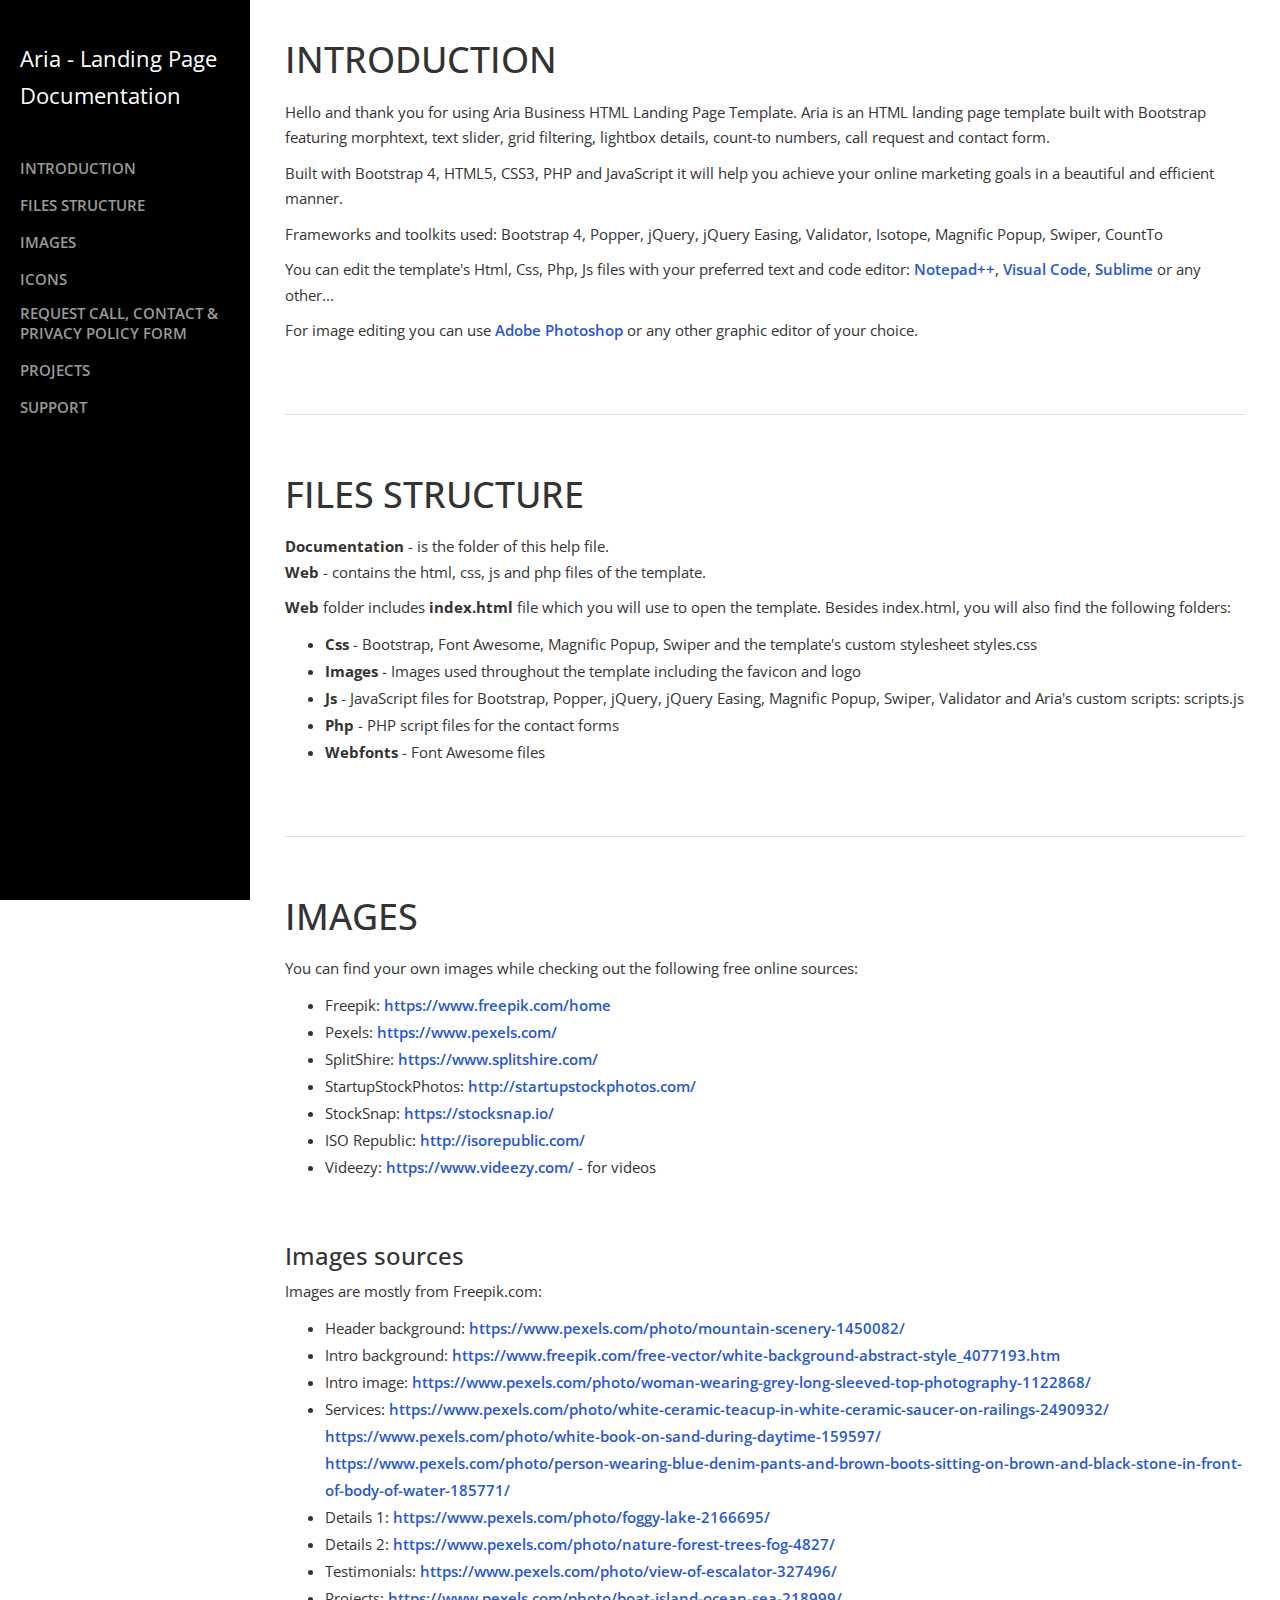
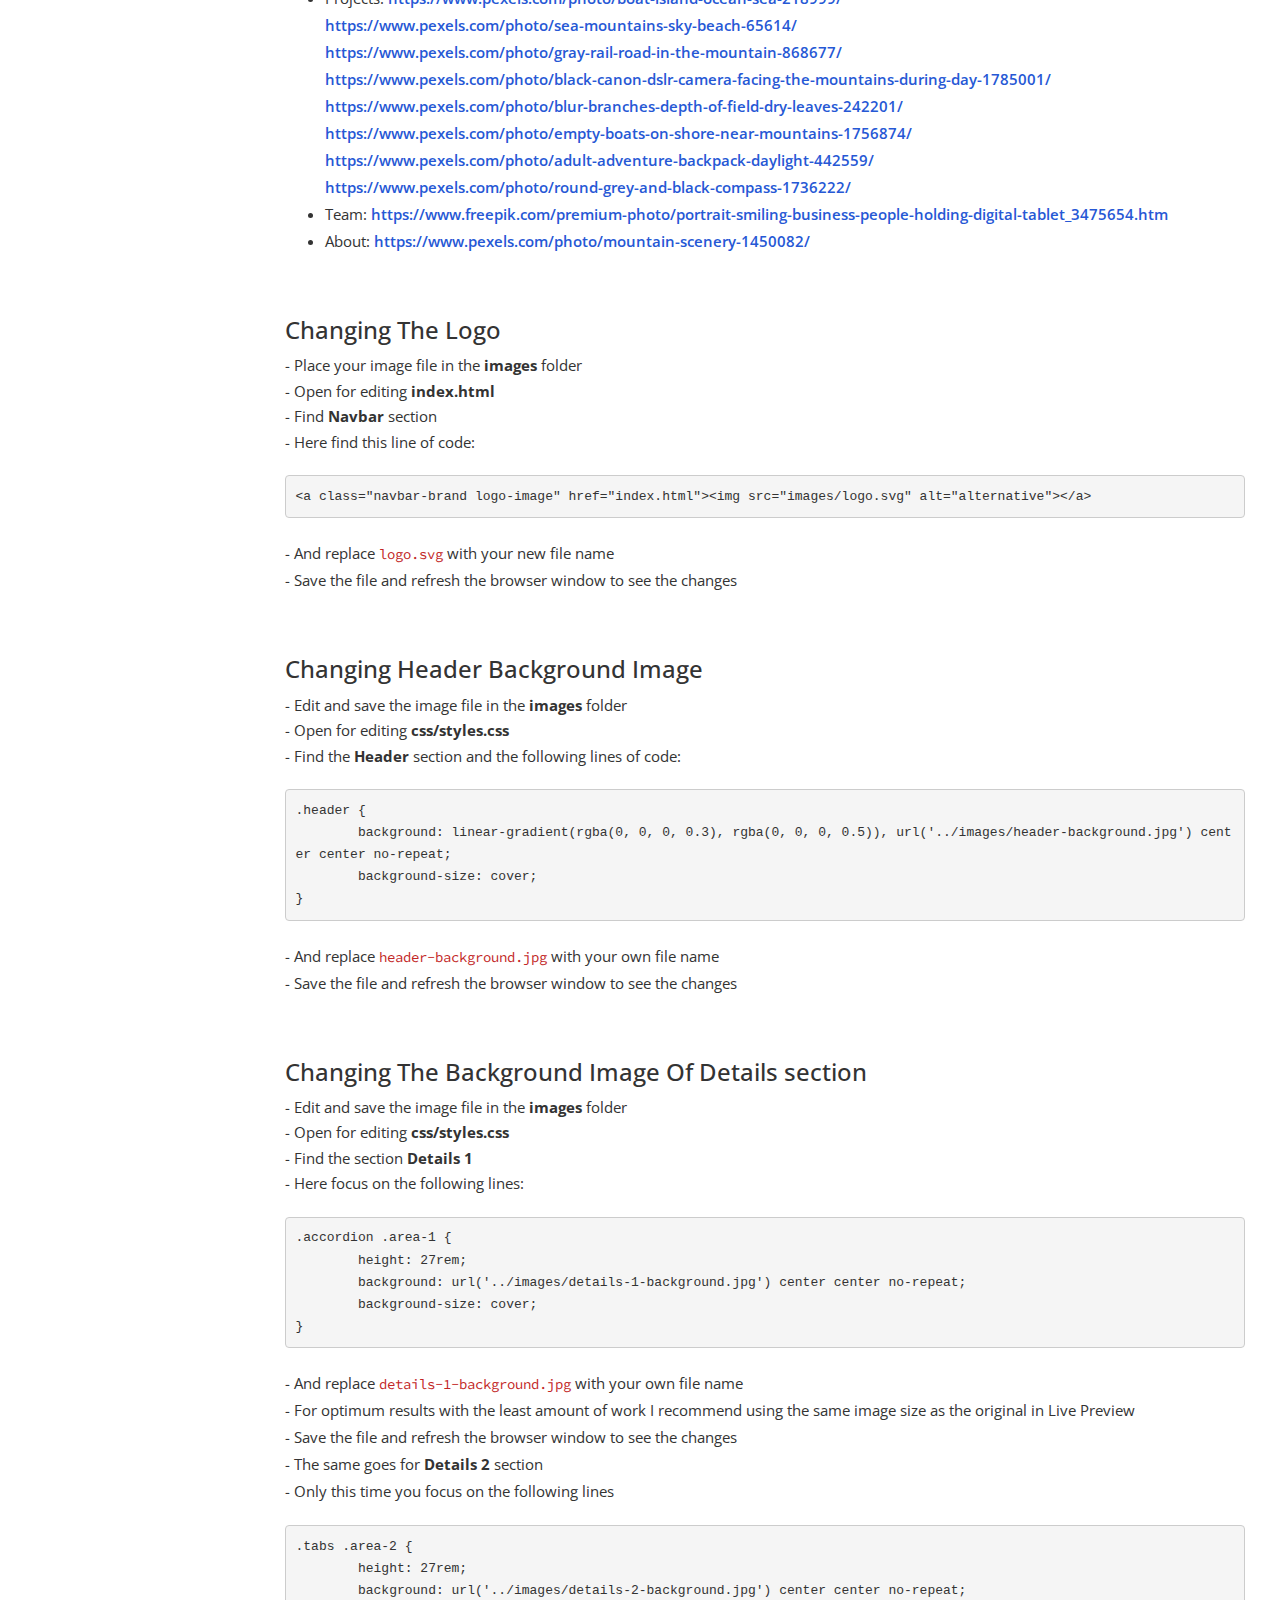
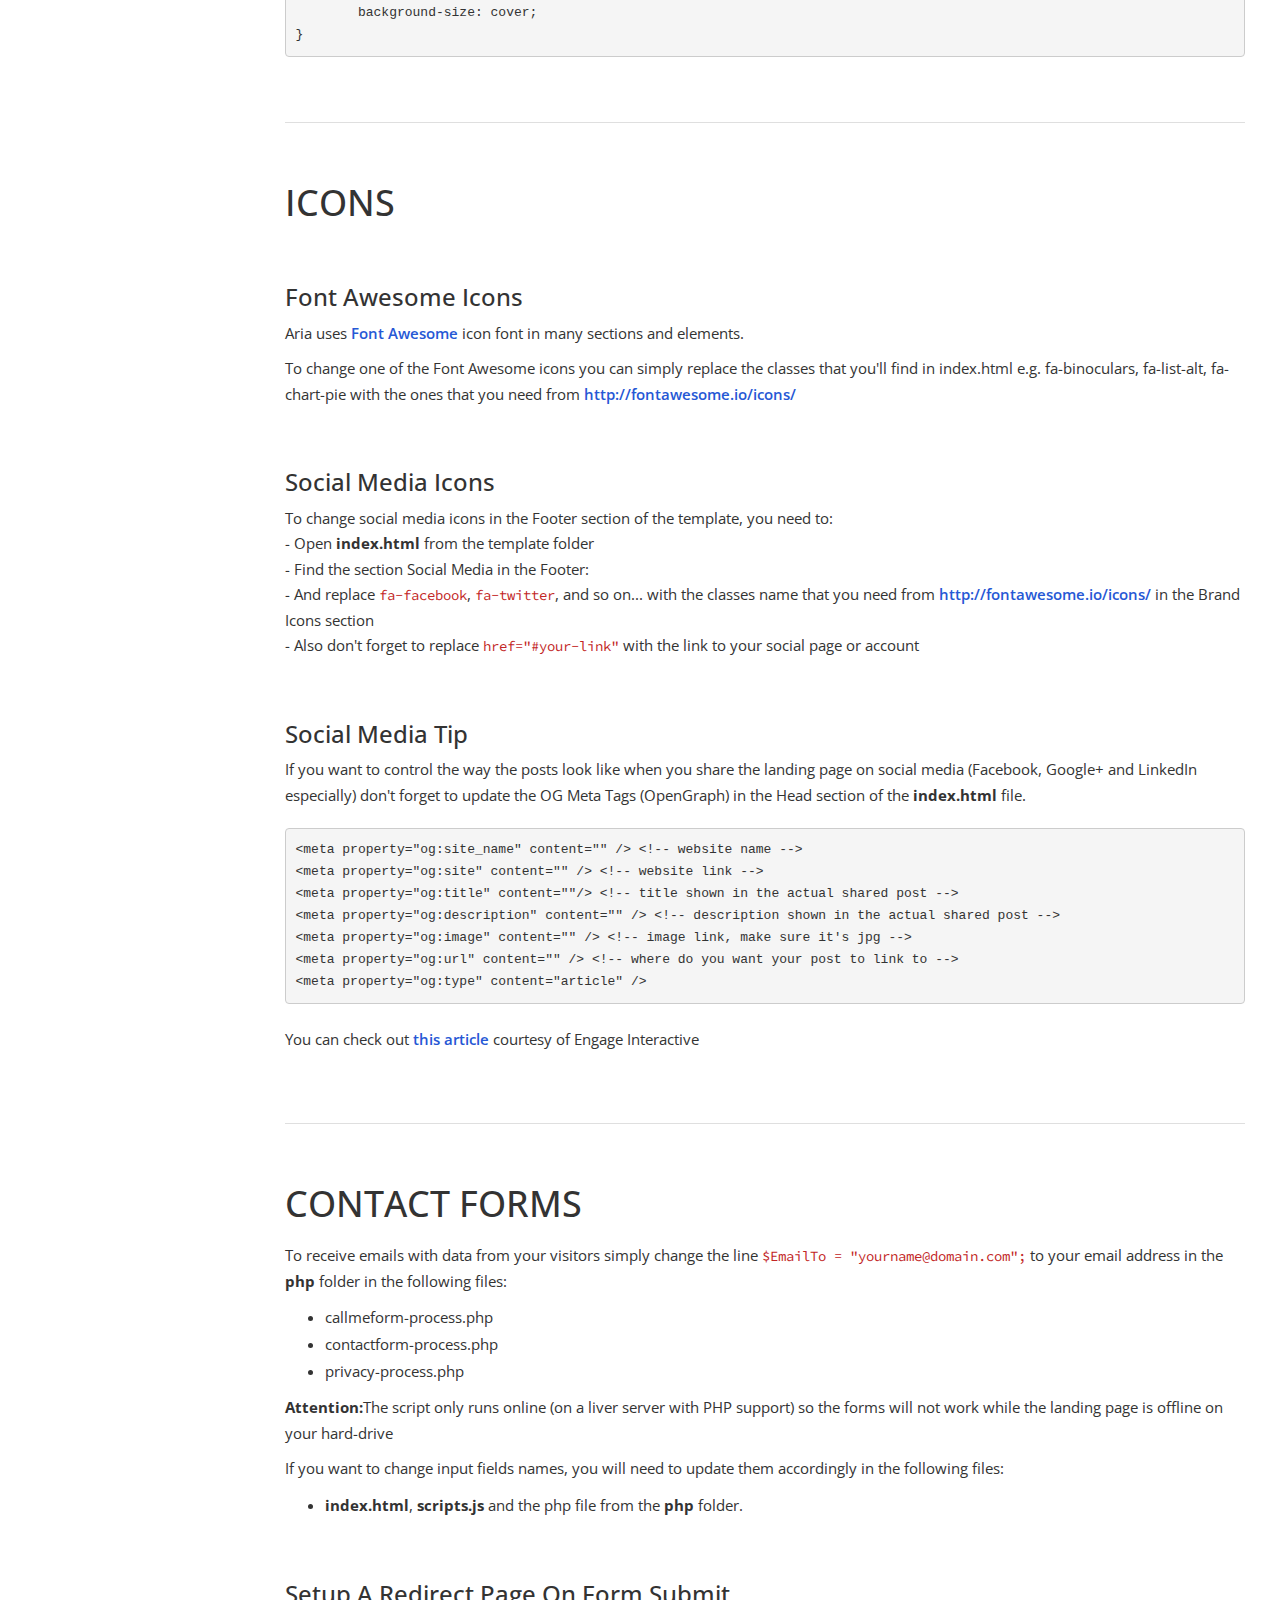
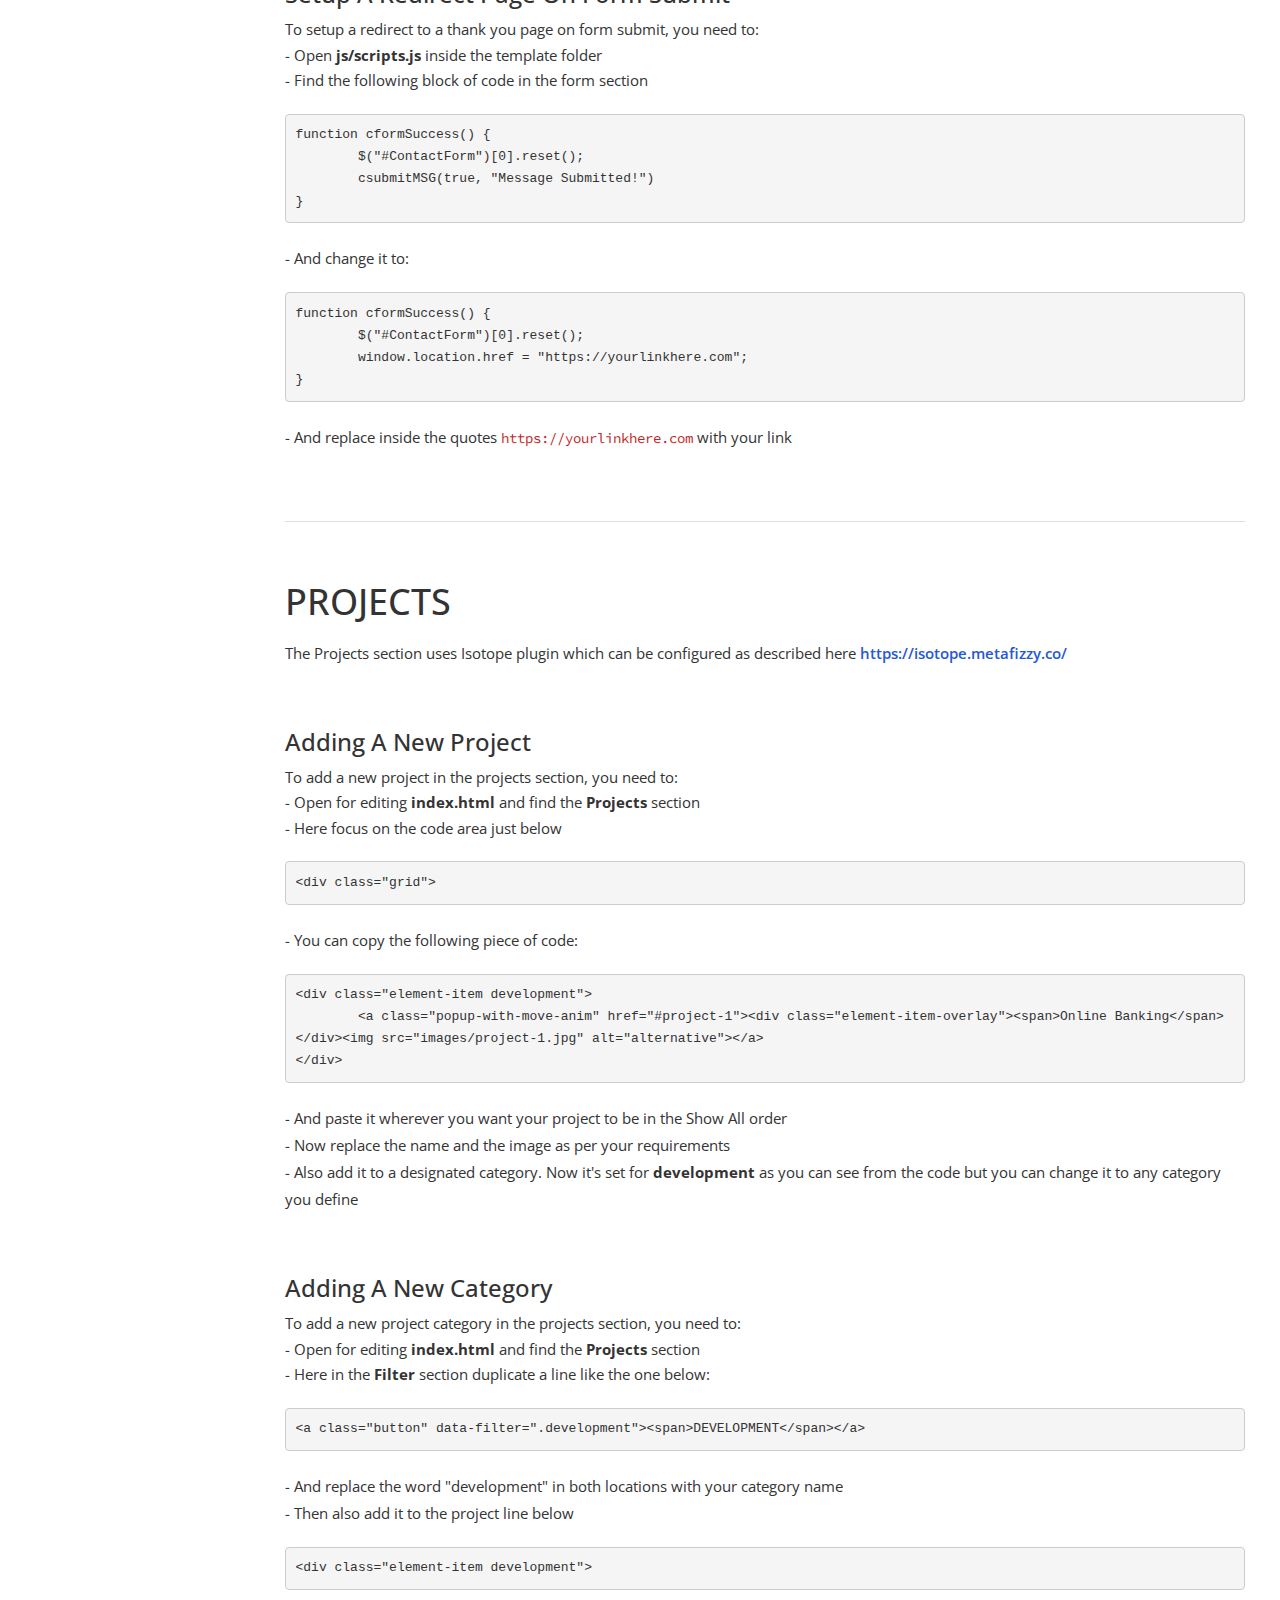
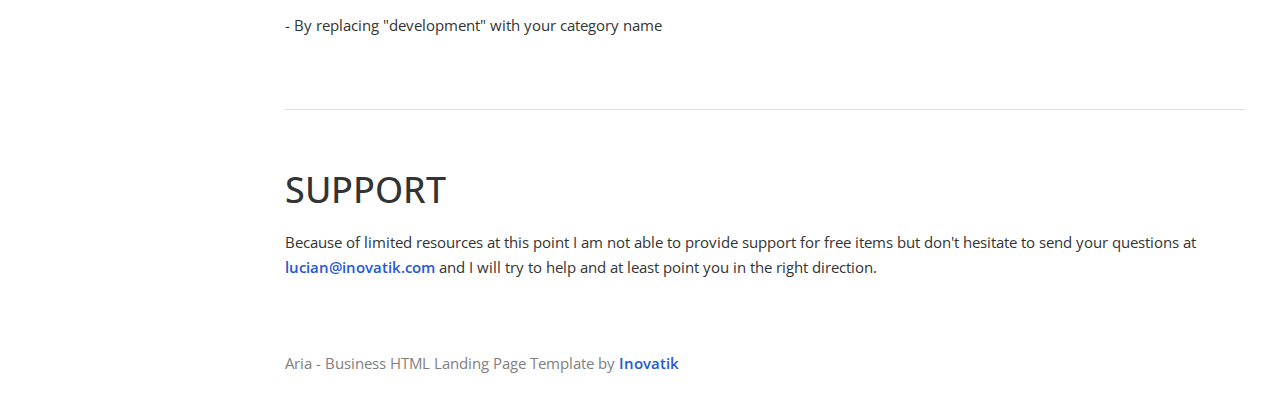
<file: documentation/index.html>
<!DOCTYPE html>
<html lang="en">
<head>

    <meta charset="utf-8">
    <meta http-equiv="X-UA-Compatible" content="IE=edge">
    <meta name="viewport" content="width=device-width, shrink-to-fit=no, initial-scale=1">
    <meta name="description" content="">
    <meta name="author" content="">
    <title>Documentation - Aria Business HTML Landing Page Template</title>

    <!-- Styles -->
	<link href="https://fonts.googleapis.com/css?family=Source+Code+Pro:300,400,600" rel="stylesheet">
	<link href="https://fonts.googleapis.com/css?family=Open+Sans:300,400,600" rel="stylesheet">
    <link href="css/bootstrap.min.css" rel="stylesheet">
    <link href="css/styles.css" rel="stylesheet">

    <!-- HTML5 Shim and Respond.js IE8 support of HTML5 elements and media queries -->
    <!-- WARNING: Respond.js doesn't work if you view the page via file:// -->
    <!--[if lt IE 9]>
        <script src="https://oss.maxcdn.com/libs/html5shiv/3.7.0/html5shiv.js"></script>
        <script src="https://oss.maxcdn.com/libs/respond.js/1.4.2/respond.min.js"></script>
    <![endif]-->

</head>
<body>
    <div id="wrapper">

        <!-- Sidebar -->
        <div id="sidebar-wrapper">
			<p>Aria - Landing Page<br> Documentation</p>
            <ul class="sidebar-nav">
                <li class="sidebar-brand">
                </li>
                <li>
                    <a href="#introduction">INTRODUCTION</a>
                </li>
                <li>
                    <a href="#files">FILES STRUCTURE</a>
				</li>
				<li>
                    <a href="#images">IMAGES</a>
                </li>
                <li>
                    <a href="#icons">ICONS</a>
				</li>
				<li>
                    <a href="#forms">REQUEST CALL, CONTACT & PRIVACY POLICY FORM</a>
                </li>
				<li>
					<a href="#projects">PROJECTS</a>
				</li>
				<li>
                    <a href="#support">SUPPORT</a>
                </li>
            </ul>
        </div>
        <!-- end of sidebar wrapper -->


        <!-- Page Content -->
        <div id="page-content-wrapper">
            <div class="container-fluid">
                <div class="row">
                    <div id="introduction" class="col-lg-12">
                        <h1>INTRODUCTION</h1>
                        <p>Hello and thank you for using Aria Business HTML Landing Page Template. Aria is an HTML landing page template built with Bootstrap featuring morphtext, text slider, grid filtering, lightbox details, count-to numbers, call request and contact form.</p>
						<p>Built with Bootstrap 4, HTML5, CSS3, PHP and JavaScript it will help you achieve your online marketing goals in a beautiful and efficient manner.</p>
						<p>Frameworks and toolkits used: Bootstrap 4, Popper, jQuery, jQuery Easing, Validator, Isotope, Magnific Popup, Swiper, CountTo</p>
						<p>You can edit the template's Html, Css, Php, Js files with your preferred text and code editor: <a href="https://notepad-plus-plus.org/">Notepad++</a>, <a href="https://code.visualstudio.com/">Visual Code</a>, <a href="https://www.sublimetext.com/">Sublime</a> or any other...</p>
						<p>For image editing you can use <a href="http://www.adobe.com/products/photoshop.html">Adobe Photoshop</a> or any other graphic editor of your choice.</p>
					</div> <!-- end of introduction -->
					
					
					<div class="col-lg-12"><hr></div> <!-- gray separator line -->
					
					
					<div id="files" class="col-lg-12">
                        <h1>FILES STRUCTURE</h1>
						<p>
							<b>Documentation</b> - is the folder of this help file.
							<br><b>Web</b> - contains the html, css, js and php files of the template.
						</p>
						<p><b>Web</b> folder includes <b>index.html</b> file which you will use to open the template. Besides index.html, you will also find the following folders:
							<ul>
								<li><b>Css</b> - Bootstrap, Font Awesome, Magnific Popup, Swiper and the template's custom stylesheet styles.css</li>
								<li><b>Images</b> - Images used throughout the template including the favicon and logo</li>
								<li><b>Js</b> - JavaScript files for Bootstrap, Popper, jQuery, jQuery Easing, Magnific Popup, Swiper, Validator and Aria's custom scripts: scripts.js</li>
								<li><b>Php</b> - PHP script files for the contact forms</li>
								<li><b>Webfonts</b> - Font Awesome files</li>
							</ul>
						</p>
					</div> <!-- end of files structure -->


					<div class="col-lg-12"><hr></div> <!-- gray separator line -->


					<div id="images" class="col-lg-12">
						<h1>IMAGES</h1>
						<p>You can find your own images while checking out the following free online sources:
							<ul>
								<li>Freepik: <a href="https://www.pexels.com/">https://www.freepik.com/home</a></li>
								<li>Pexels: <a href="https://www.pexels.com/">https://www.pexels.com/</a></li>
								<li>SplitShire: <a href="https://www.splitshire.com/">https://www.splitshire.com/</a></li>
								<li>StartupStockPhotos: <a href="http://startupstockphotos.com/">http://startupstockphotos.com/</a></li>
								<li>StockSnap: <a href="https://stocksnap.io/">https://stocksnap.io/</a></li>
								<li>ISO Republic: <a href="http://isorepublic.com/">http://isorepublic.com/</a></li>
								<li>Videezy: <a href="https://www.videezy.com/">https://www.videezy.com/</a> - for videos</li>
							</ul>
						</p>

						<h3>Images sources</h3>
						<p>Images are mostly from Freepik.com:
							<ul>
								<li>Header background: <a href="https://www.pexels.com/photo/mountain-scenery-1450082/">https://www.pexels.com/photo/mountain-scenery-1450082/</a></li>
								<li>Intro background: <a href="https://www.freepik.com/free-vector/white-background-abstract-style_4077193.htm">https://www.freepik.com/free-vector/white-background-abstract-style_4077193.htm</a></li>
								<li>Intro image: <a href="https://www.pexels.com/photo/woman-wearing-grey-long-sleeved-top-photography-1122868/">https://www.pexels.com/photo/woman-wearing-grey-long-sleeved-top-photography-1122868/</a></li>
								<li>Services: <a href="https://www.pexels.com/photo/white-ceramic-teacup-in-white-ceramic-saucer-on-railings-2490932/">https://www.pexels.com/photo/white-ceramic-teacup-in-white-ceramic-saucer-on-railings-2490932/</a> 
								<br><a href="https://www.pexels.com/photo/white-book-on-sand-during-daytime-159597/">https://www.pexels.com/photo/white-book-on-sand-during-daytime-159597/</a>
								<br><a href="https://www.pexels.com/photo/person-wearing-blue-denim-pants-and-brown-boots-sitting-on-brown-and-black-stone-in-front-of-body-of-water-185771/">https://www.pexels.com/photo/person-wearing-blue-denim-pants-and-brown-boots-sitting-on-brown-and-black-stone-in-front-of-body-of-water-185771/</a></li>
								<li>Details 1: <a href="https://www.pexels.com/photo/foggy-lake-2166695/">https://www.pexels.com/photo/foggy-lake-2166695/</a></li>
								<li>Details 2: <a href="https://www.pexels.com/photo/nature-forest-trees-fog-4827/">https://www.pexels.com/photo/nature-forest-trees-fog-4827/</a></li>
								<li>Testimonials: <a href="https://www.pexels.com/photo/view-of-escalator-327496/">https://www.pexels.com/photo/view-of-escalator-327496/</a></li>
								<li>Projects: <a href=" https://www.pexels.com/photo/boat-island-ocean-sea-218999/"> https://www.pexels.com/photo/boat-island-ocean-sea-218999/</a>
								<br><a href="https://www.pexels.com/photo/sea-mountains-sky-beach-65614/">https://www.pexels.com/photo/sea-mountains-sky-beach-65614/</a>
								<br><a href="https://www.pexels.com/photo/gray-rail-road-in-the-mountain-868677/">https://www.pexels.com/photo/gray-rail-road-in-the-mountain-868677/</a>
								<br><a href="https://www.pexels.com/photo/black-canon-dslr-camera-facing-the-mountains-during-day-1785001/">https://www.pexels.com/photo/black-canon-dslr-camera-facing-the-mountains-during-day-1785001/</a>
								<br><a href="https://www.pexels.com/photo/blur-branches-depth-of-field-dry-leaves-242201/">https://www.pexels.com/photo/blur-branches-depth-of-field-dry-leaves-242201/</a>
								<br><a href="https://www.pexels.com/photo/empty-boats-on-shore-near-mountains-1756874/">https://www.pexels.com/photo/empty-boats-on-shore-near-mountains-1756874/</a>
								<br><a href="https://www.pexels.com/photo/adult-adventure-backpack-daylight-442559/">https://www.pexels.com/photo/adult-adventure-backpack-daylight-442559/</a>
								<br><a href="https://www.pexels.com/photo/round-grey-and-black-compass-1736222/">https://www.pexels.com/photo/round-grey-and-black-compass-1736222/</a></li>
								<li>Team: <a href="https://www.freepik.com/premium-photo/portrait-smiling-business-people-holding-digital-tablet_3475654.htm">https://www.freepik.com/premium-photo/portrait-smiling-business-people-holding-digital-tablet_3475654.htm</a></li>
								<li>About: <a href="https://www.pexels.com/photo/mountain-scenery-1450082/">https://www.pexels.com/photo/mountain-scenery-1450082/</a></li>
							</ul>
						</p>
						
						<h3>Changing The Logo</h3>
						<p>
							- Place your image file in the <b>images</b> folder
							<br>- Open for editing <b>index.html</b>
							<br>- Find <b>Navbar</b> section
							<br>- Here find this line of code:
<pre class="code-format">
&lt;a class=&quot;navbar-brand logo-image&quot; href=&quot;index.html&quot;&gt;&lt;img src=&quot;images/logo.svg&quot; alt=&quot;alternative&quot;&gt;&lt;/a&gt;
</pre>							
							<br>- And replace <span class="code">logo.svg</span> with your new file name
							<br>- Save the file and refresh the browser window to see the changes
						</p>
						
						<h3>Changing Header Background Image</h3>
						<p>
							- Edit and save the image file in the <b>images</b> folder
							<br>- Open for editing <b>css/styles.css</b>
							<br>- Find the <b>Header</b> section and the following lines of code:
<pre class="code-format">
.header {
	background: linear-gradient(rgba(0, 0, 0, 0.3), rgba(0, 0, 0, 0.5)), url('../images/header-background.jpg') center center no-repeat;
	background-size: cover;
}
</pre>							
							<br>- And replace <span class="code">header-background.jpg</span> with your own file name
							<br>- Save the file and refresh the browser window to see the changes
						</p>
						
						<h3>Changing The Background Image Of Details section</h3>
						<p>
							- Edit and save the image file in the <b>images</b> folder
							<br>- Open for editing <b>css/styles.css</b>
							<br>- Find the section <b>Details 1</b>
							<br>- Here focus on the following lines:
<pre class="code-format">
.accordion .area-1 {
	height: 27rem;
	background: url('../images/details-1-background.jpg') center center no-repeat;
	background-size: cover;
}
</pre>							
							<br>- And replace <span class="code">details-1-background.jpg</span> with your own file name
							<br>- For optimum results with the least amount of work I recommend using the same image size as the original in Live Preview
							<br>- Save the file and refresh the browser window to see the changes
							<br>- The same goes for <b>Details 2</b> section
							<br>- Only this time you focus on the following lines
<pre class="code-format">
.tabs .area-2 {
	height: 27rem;
	background: url('../images/details-2-background.jpg') center center no-repeat;
	background-size: cover;
}
</pre>
						</p>
					</div> <!-- end of images -->


					<div class="col-lg-12"><hr></div> <!-- gray separator line -->
					
					
					<div id="icons" class="col-lg-12">
                        <h1>ICONS</h1>
						<h3>Font Awesome Icons</h3>
						<p>Aria uses <a href="http://fontawesome.io/">Font Awesome</a> icon font in many sections and elements.
						<p>To change one of the Font Awesome icons you can simply replace the classes that you'll find in index.html e.g. fa-binoculars, fa-list-alt, fa-chart-pie with the ones that you need from <a href="http://fontawesome.io/icons/">http://fontawesome.io/icons/</a></p>

						<h3>Social Media Icons</h3>
						<p>To change social media icons in the Footer section of the template, you need to: 
							<br>- Open <b>index.html</b> from the template folder
							<br>- Find the section Social Media in the Footer:
							<br>- And replace <span class="code">fa-facebook</span>, <span class="code">fa-twitter</span>, and so on... with the classes name that you need from <a href="http://fontawesome.io/icons/">http://fontawesome.io/icons/</a> in the Brand Icons section
							<br>- Also don't forget to replace <span class="code">href="#your-link"</span> with the link to your social page or account
						</p>

						<h3>Social Media Tip</h3>
						<p>If you want to control the way the posts look like when you share the landing page on social media (Facebook, Google+ and LinkedIn especially) don't forget to update the OG Meta Tags (OpenGraph) in the Head section of the <b>index.html</b> file.
<pre class="code-format">
&lt;meta property="og:site_name" content="" /&gt; &lt;!-- website name --&gt;
&lt;meta property="og:site" content="" /&gt; &lt;!-- website link --&gt;
&lt;meta property="og:title" content=""/&gt; &lt;!-- title shown in the actual shared post --&gt;
&lt;meta property="og:description" content="" /&gt; &lt;!-- description shown in the actual shared post --&gt;
&lt;meta property="og:image" content="" /&gt; &lt;!-- image link, make sure it's jpg --&gt;
&lt;meta property="og:url" content="" /&gt; &lt;!-- where do you want your post to link to --&gt;
&lt;meta property="og:type" content="article" /&gt;
</pre>
						<br>You can check out <a href="http://engageinteractive.co.uk/blog/an-introduction-to-using-facebooks-open-graph-protocol">this article</a> courtesy of Engage Interactive</p>
                    </div> <!-- end of icons -->
					

					<div class="col-lg-12"><hr></div> <!-- gray separator line -->
					

					<div id="forms" class="col-lg-12">
                        <h1>CONTACT FORMS</h1>
                        <p>To receive emails with data from your visitors simply change the line <span class="code">$EmailTo = "yourname@domain.com";</span> to your email address in the <b>php</b> folder in the following files:</p>
						<ul>
							<li>callmeform-process.php</li>
							<li>contactform-process.php</li>
							<li>privacy-process.php</li>
						</ul>
						<p><b>Attention:</b>The script only runs online (on a liver server with PHP support) so the forms will not work while the landing page is offline on your hard-drive</p>
						<p>If you want to change input fields names, you will need to update them accordingly in the following files:</p>
						<ul>
							<li><b>index.html</b>, <b>scripts.js</b> and the php file from the <b>php</b> folder.</li>
						</ul>

						<h3>Setup A Redirect Page On Form Submit</h3>
						<p>
							To setup a redirect to a thank you page on form submit, you need to: 
							<br>- Open <b>js/scripts.js</b> inside the template folder
							<br>- Find the following block of code in the form section 
<pre class="code-format">
function cformSuccess() {
	$("#ContactForm")[0].reset();
	csubmitMSG(true, "Message Submitted!")
}
</pre>
							<br>- And change it to:
<pre class="code-format">
function cformSuccess() {
	$("#ContactForm")[0].reset();
	window.location.href = "https://yourlinkhere.com";
}
</pre>
							<br>- And replace inside the quotes <span class="code">https://yourlinkhere.com</span> with your link
						</p>
					</div> <!-- end of contact forms -->
						
					
					<div class="col-lg-12"><hr></div> <!-- gray separator line -->
					

					<div id="projects" class="col-lg-12">
						<h1>PROJECTS</h1>
						<p>The Projects section uses Isotope plugin which can be configured as described here <a href="https://isotope.metafizzy.co/">https://isotope.metafizzy.co/</a></p>
						
						<h3>Adding A New Project</h3>
						<p>
							To add a new project in the projects section, you need to: 
							<br>- Open for editing <b>index.html</b> and find the <b>Projects</b> section
							<br>- Here focus on the code area just below 
<pre class="code-format">
&lt;div class=&quot;grid&quot;&gt;
</pre>
							<br>- You can copy the following piece of code:
<pre class="code-format">
&lt;div class=&quot;element-item development&quot;&gt;
	&lt;a class=&quot;popup-with-move-anim&quot; href=&quot;#project-1&quot;&gt;&lt;div class=&quot;element-item-overlay&quot;&gt;&lt;span&gt;Online Banking&lt;/span&gt;&lt;/div&gt;&lt;img src=&quot;images/project-1.jpg&quot; alt=&quot;alternative&quot;&gt;&lt;/a&gt;
&lt;/div&gt;
</pre>
							<br>- And paste it wherever you want your project to be in the Show All order
							<br>- Now replace the name and the image as per your requirements
							<br>- Also add it to a designated category. Now it's set for <b>development</b> as you can see from the code but you can change it to any category you define
						</p>

						<h3>Adding A New Category</h3>
						<p>
							To add a new project category in the projects section, you need to: 
							<br>- Open for editing <b>index.html</b> and find the <b>Projects</b> section
							<br>- Here in the <b>Filter</b> section duplicate a line like the one below:  
<pre class="code-format">
&lt;a class=&quot;button&quot; data-filter=&quot;.development&quot;&gt;&lt;span&gt;DEVELOPMENT&lt;/span&gt;&lt;/a&gt;
</pre>
							<br>- And replace the word "development" in both locations with your category name
							<br>- Then also add it to the project line below
<pre class="code-format">
&lt;div class=&quot;element-item development&quot;&gt;
</pre>
							<br>- By replacing "development" with your category name
						</p>
					</div> <!-- end of projects -->


					<div class="col-lg-12"><hr></div> <!-- gray separator line -->

					
					<div id="support" class="col-lg-12">
						<h1>SUPPORT</h1>
						<p>Because of limited resources at this point I am not able to provide support for free items but don't hesitate to send your questions at <a href="mailto:lucian@inovatik.com">lucian@inovatik.com</a> and I will try to help and at least point you in the right direction.</p>
					</div> <!-- end of support -->
										
					<div class="col-lg-12">
						<p class="footer">Aria - Business HTML Landing Page Template by <a href="https://inovatik.com">Inovatik</a></p>
					</div>
                </div>
            </div>
        </div> <!-- end of page-content-wrapper -->
    </div> <!-- end of wrapper -->
    

    <!-- Scripts Libraries -->
    <script src="js/jquery.js" type="text/javascript"></script>
    <script src="js/bootstrap.min.js" type="text/javascript"></script>

	
	<!-- Custom Scripts -->
    <script>
    <!-- Menu Toggle Script -->
	$("#menu-toggle").click(function(e) {
        e.preventDefault();
        $("#wrapper").toggleClass("toggled");
    });
	
	/* Smooth Scrolling To Anchors  */
		$(function() {
			$('a[href*="#"]:not([data-toggle="tab"])').click(function() {
				if (location.pathname.replace(/^\//,'') == this.pathname.replace(/^\//,'') && location.hostname == this.hostname) {
					var target = $(this.hash);
					target = target.length ? target : $('[name=' + this.hash.slice(1) +']');
					if (target.length) {
						$('html, body').animate({
							scrollTop: target.offset().top
						}, 700);
						return false;
					}
				}
			});
		});
	</script>

</body>
</html>
</file>
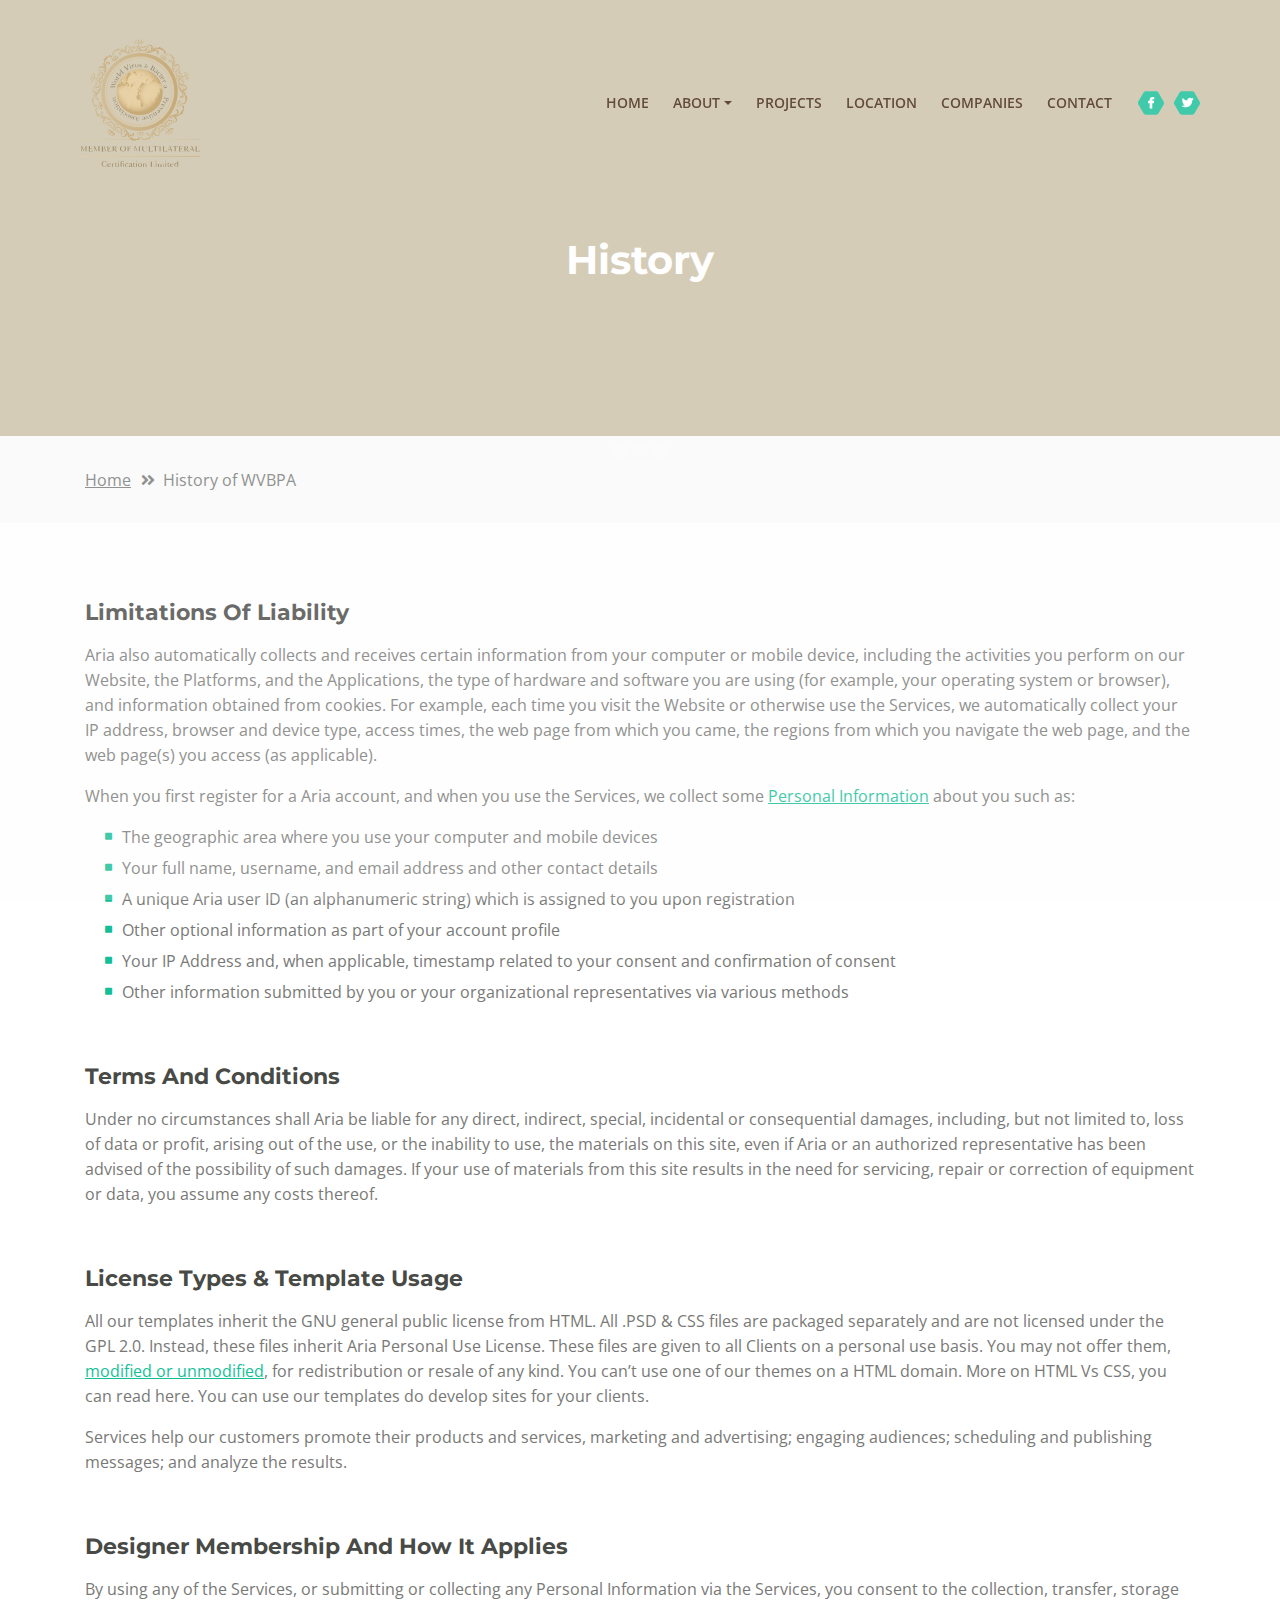
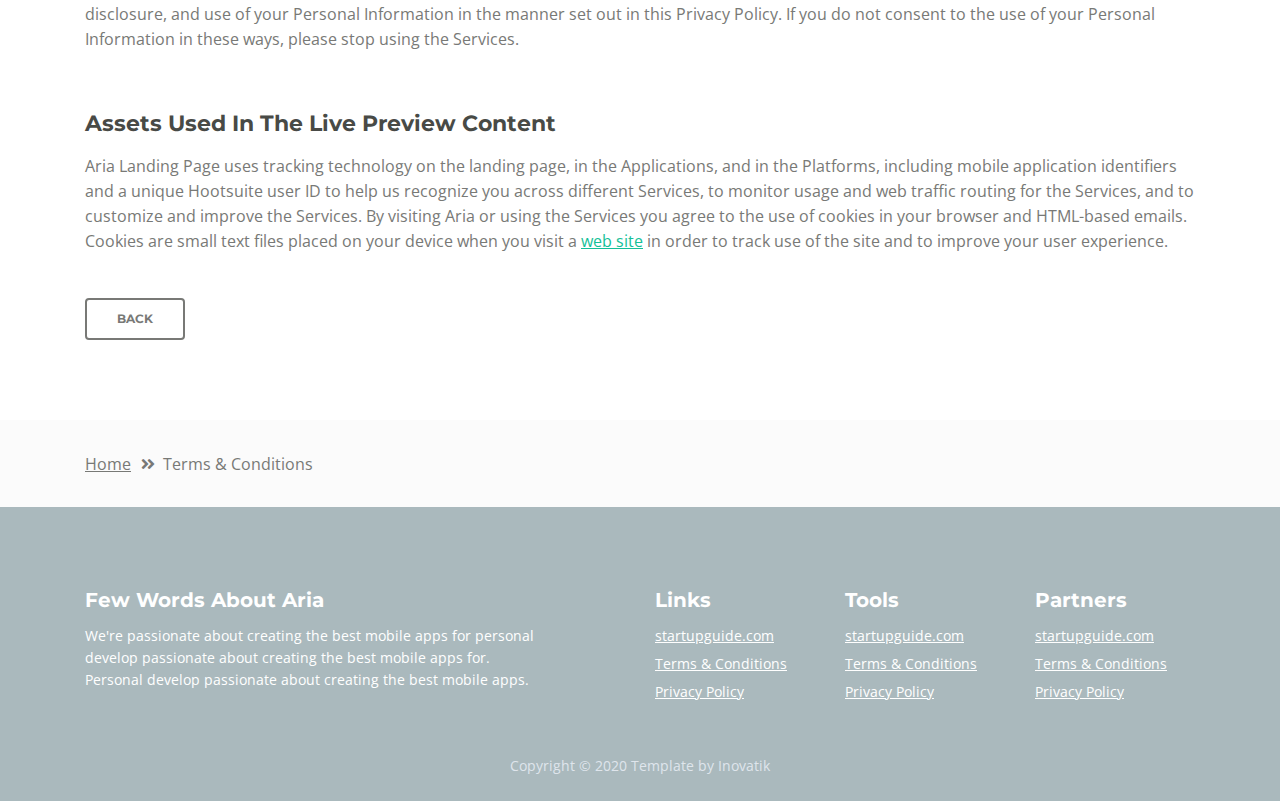
<file: web/history.html>
<!DOCTYPE html>
<html lang="en">
<head>
    <meta charset="utf-8">
    <meta name="viewport" content="width=device-width, initial-scale=1, shrink-to-fit=no">
    
    <!-- SEO Meta Tags -->
    <meta name="description" content="Aria is a business focused HTML landing page template built with Bootstrap to help you create lead generation websites for companies and their services.">
    <meta name="author" content="Inovatik">

    <!-- OG Meta Tags to improve the way the post looks when you share the page on LinkedIn, Facebook, Google+ -->
	<meta property="og:site_name" content="" /> <!-- website name -->
	<meta property="og:site" content="" /> <!-- website link -->
	<meta property="og:title" content=""/> <!-- title shown in the actual shared post -->
	<meta property="og:description" content="" /> <!-- description shown in the actual shared post -->
	<meta property="og:image" content="" /> <!-- image link, make sure it's jpg -->
	<meta property="og:url" content="" /> <!-- where do you want your post to link to -->
	<meta property="og:type" content="article" />

    <!-- Website Title -->
    <title>Terms Conditions - Aria - Business HTML Landing Page Template</title>
    
    <!-- Styles -->
    <link href="https://fonts.googleapis.com/css?family=Montserrat:500,700&display=swap&subset=latin-ext" rel="stylesheet">
    <link href="https://fonts.googleapis.com/css?family=Open+Sans:400,400i,600&display=swap&subset=latin-ext" rel="stylesheet">
    <link href="css/bootstrap.css" rel="stylesheet">
    <link href="css/fontawesome-all.css" rel="stylesheet">
    <link href="css/swiper.css" rel="stylesheet">
	<link href="css/magnific-popup.css" rel="stylesheet">
    <link href="css/styles.css" rel="stylesheet">
	
	<!-- Favicon  -->
    <link rel="icon" href="images/favicon.png">
</head>
<body data-spy="scroll" data-target=".fixed-top">
    
    <!-- Preloader -->
	<div class="spinner-wrapper">
        <div class="spinner">
            <div class="bounce1"></div>
            <div class="bounce2"></div>
            <div class="bounce3"></div>
        </div>
    </div>
    <!-- end of preloader -->
    

    <!-- Navbar -->
    <nav class="navbar navbar-expand-md navbar-dark navbar-custom fixed-top">
        <!-- Text Logo - Use this if you don't have a graphic logo -->
        <!-- <a class="navbar-brand logo-text page-scroll" href="index.html">Aria</a> -->

        <!-- Image Logo -->
        <a class="navbar-brand logo-image" href="index.html"><img src="images/international.svg" alt="alternative"></a>
        
        
        <!-- Mobile Menu Toggle Button -->
        <button class="navbar-toggler" type="button" data-toggle="collapse" data-target="#navbarsExampleDefault" aria-controls="navbarsExampleDefault" aria-expanded="false" aria-label="Toggle navigation">
            <span class="navbar-toggler-awesome fas fa-bars"></span>
            <span class="navbar-toggler-awesome fas fa-times"></span>
        </button>
        <!-- end of mobile menu toggle button -->

        <div class="collapse navbar-collapse" id="navbarsExampleDefault">
            <ul class="navbar-nav ml-auto">
                <li class="nav-item">
                    <a class="nav-link page-scroll" href="index.html#header">HOME <span class="sr-only">(current)</span></a>
                </li>
                <!-- Dropdown Menu -->    
                <li class="nav-item dropdown">
                    <a class="nav-link dropdown-toggle page-scroll" href="#about" id="navbarDropdown" role="button" aria-haspopup="true" aria-expanded="false">ABOUT</a>
                    <div class="dropdown-menu" aria-labelledby="navbarDropdown">
                        <a class="dropdown-item" href="WVBPA.html"><span class="item-text">WVBPA</span></a>
                        <div class="dropdown-items-divide-hr"></div>
                        <a class="dropdown-item" href="mission_vision.html"><span class="item-text">Mission & Vision</span></a>
                        <div class="dropdown-items-divide-hr"></div>
                        <a class="dropdown-item" href="history.html"><span class="item-text">History of WVBPA</span></a>
                    </div>
                </li>
                <!-- end of dropdown menu -->
                <li class="nav-item">
                    <a class="nav-link page-scroll" href="index.html#services">PROJECTS</a>
                </li>
                <li class="nav-item">
                    <a class="nav-link page-scroll" href="index.html#location">LOCATION</a>
                </li>
                <li class="nav-item">
                    <a class="nav-link page-scroll" href="index.html#companies">COMPANIES</a>
                </li>
                <li class="nav-item">
                    <a class="nav-link page-scroll" href="index.html#contact">CONTACT</a>
                </li>
            </ul>
            <span class="nav-item social-icons">
                <span class="fa-stack">
                    <a href="#your-link">
                        <span class="hexagon"></span>
                        <i class="fab fa-facebook-f fa-stack-1x"></i>
                    </a>
                </span>
                <span class="fa-stack">
                    <a href="#your-link">
                        <span class="hexagon"></span>
                        <i class="fab fa-twitter fa-stack-1x"></i>
                    </a>
                </span>
            </span>
        </div>
    </nav> <!-- end of navbar -->
    <!-- end of navbar -->


    <!-- Header -->
    <header id="header" class="ex-header">
        <div class="container">
            <div class="row">
                <div class="col-lg-12">
                    <h1>History</h1>
                </div> <!-- end of col -->
            </div> <!-- end of row -->
        </div> <!-- end of container -->
    </header> <!-- end of ex-header -->
    <!-- end of header -->


    <!-- Breadcrumbs -->
    <div class="ex-basic-1">
        <div class="container">
            <div class="row">
                <div class="col-lg-12">
                    <div class="breadcrumbs">
                        <a href="index.html">Home</a><i class="fa fa-angle-double-right"></i><span>History of WVBPA</span>
                    </div> <!-- end of breadcrumbs -->
                </div> <!-- end of col -->
            </div> <!-- end of row -->
        </div> <!-- end of container -->
    </div> <!-- end of ex-basic-1 -->
    <!-- end of breadcrumbs -->


    <!-- Terms Content -->
    <div class="ex-basic-2">
        <div class="container">
            <div class="row">
                <div class="col-lg-12">
                    <div class="text-container">
                        <h3>Limitations Of Liability</h3>
                        <p>Aria also automatically collects and receives certain information from your computer or mobile device, including the activities you perform on our Website, the Platforms, and the Applications, the type of hardware and software you are using (for example, your operating system or browser), and information obtained from cookies. For example, each time you visit the Website or otherwise use the Services, we automatically collect your IP address, browser and device type, access times, the web page from which you came, the regions from which you navigate the web page, and the web page(s) you access (as applicable).</p>
                        <p>When you first register for a Aria account, and when you use the Services, we collect some <a class="green" href="#your-link">Personal Information</a> about you such as:</p>
                        <ul class="list-unstyled li-space-lg indent">
                            <li class="media">
                                <i class="fas fa-square"></i>
                                <div class="media-body">The geographic area where you use your computer and mobile devices</div>
                            </li>
                            <li class="media">
                                <i class="fas fa-square"></i>
                                <div class="media-body">Your full name, username, and email address and other contact details</div>
                            </li>
                            <li class="media">
                                <i class="fas fa-square"></i>
                                <div class="media-body">A unique Aria user ID (an alphanumeric string) which is assigned to you upon registration</div>
                            </li>
                            <li class="media">
                                <i class="fas fa-square"></i>
                                <div class="media-body">Other optional information as part of your account profile</div>
                            </li>
                            <li class="media">
                                <i class="fas fa-square"></i>
                                <div class="media-body">Your IP Address and, when applicable, timestamp related to your consent and confirmation of consent</div>
                            </li>
                            <li class="media">
                                <i class="fas fa-square"></i>
                                <div class="media-body">Other information submitted by you or your organizational representatives via various methods</div>
                            </li>
                        </ul>
                    </div> <!-- end of text-container -->
                    
                    <div class="text-container">
                        <h3>Terms And Conditions</h3>
                        <p>Under no circumstances shall Aria be liable for any direct, indirect, special, incidental or consequential damages, including, but not limited to, loss of data or profit, arising out of the use, or the inability to use, the materials on this site, even if Aria or an authorized representative has been advised of the possibility of such damages. If your use of materials from this site results in the need for servicing, repair or correction of equipment or data, you assume any costs thereof.</p>
                    </div> <!-- end of text-container -->

                    <div class="text-container">
                        <h3>License Types & Template Usage</h3>
                        <p>All our templates inherit the GNU general public license from HTML. All .PSD & CSS files are packaged separately and are not licensed under the GPL 2.0. Instead, these files inherit Aria Personal Use License. These files are given to all Clients on a personal use basis. You may not offer them, <a class="green" href="#your-link">modified or unmodified</a>, for redistribution or resale of any kind. You can’t use one of our themes on a HTML domain. More on HTML Vs CSS, you can read here. You can use our templates do develop sites for your clients.</p>
                        <p>Services help our customers promote their products and services, marketing and advertising; engaging audiences; scheduling and publishing messages; and analyze the results.</p>
                    </div> <!-- end of text-container -->

                    <div class="text-container">
                        <h3>Designer Membership And How It Applies</h3>
                        <p>By using any of the Services, or submitting or collecting any Personal Information via the Services, you consent to the collection, transfer, storage disclosure, and use of your Personal Information in the manner set out in this Privacy Policy. If you do not consent to the use of your Personal Information in these ways, please stop using the Services.</p>
                    </div> <!-- end of text-container -->
                    
                    <div class="text-container last">
                        <h3>Assets Used In The Live Preview Content</h3>
                        <p>Aria Landing Page uses tracking technology on the landing page, in the Applications, and in the Platforms, including mobile application identifiers and a unique Hootsuite user ID to help us recognize you across different Services, to monitor usage and web traffic routing for the Services, and to customize and improve the Services. By visiting Aria or using the Services you agree to the use of cookies in your browser and HTML-based emails. Cookies are small text files placed on your device when you visit a <a class="green" href="#your-link">web site</a> in order to track use of the site and to improve your user experience.</p>
                        <a class="btn-outline-reg" href="index.html">BACK</a>
                    </div> <!-- end of text-container -->
                </div>
            </div> <!-- end of row -->
        </div> <!-- end of container -->
    </div> <!-- end of ex-basic -->
    <!-- end of terms content -->

    
    <!-- Breadcrumbs -->
    <div class="ex-basic-1">
        <div class="container">
            <div class="row">
                <div class="col-lg-12">
                    <div class="breadcrumbs">
                        <a href="index.html">Home</a><i class="fa fa-angle-double-right"></i><span>Terms & Conditions</span>
                    </div> <!-- end of breadcrumbs -->
                </div> <!-- end of col -->
            </div> <!-- end of row -->
        </div> <!-- end of container -->
    </div> <!-- end of ex-basic-1 -->
    <!-- end of breadcrumbs -->


    <!-- Footer -->
    <div class="footer">
        <div class="container">
            <div class="row">
                <div class="col-md-6">
                    <div class="text-container about">
                        <h4>Few Words About Aria</h4>
                        <p class="white">We're passionate about creating the best mobile apps for personal develop passionate about creating the best mobile apps for. Personal develop passionate about creating the best mobile apps.</p>
                    </div> <!-- end of text-container -->
                </div> <!-- end of col -->
                <div class="col-md-2">
                    <div class="text-container">
                        <h4>Links</h4>
                        <ul class="list-unstyled li-space-lg white">
                            <li>
                                <a class="white" href="#your-link">startupguide.com</a>
                            </li>
                            <li>
                                <a class="white" href="terms-conditions.html">Terms & Conditions</a>
                            </li>
                            <li>
                                <a class="white" href="privacy-policy.html">Privacy Policy</a>
                            </li>
                        </ul>
                    </div> <!-- end of text-container -->
                </div> <!-- end of col -->
                <div class="col-md-2">
                    <div class="text-container">
                        <h4>Tools</h4>
                        <ul class="list-unstyled li-space-lg">
                            <li>
                                <a class="white" href="#your-link">startupguide.com</a>
                            </li>
                            <li>
                                <a class="white" href="terms-conditions.html">Terms & Conditions</a>
                            </li>
                            <li class="media">
                                <a class="white" href="privacy-policy.html">Privacy Policy</a>
                            </li>
                        </ul>
                    </div> <!-- end of text-container -->
                </div> <!-- end of col -->
                <div class="col-md-2">
                    <div class="text-container">
                        <h4>Partners</h4>
                        <ul class="list-unstyled li-space-lg">
                            <li>
                                <a class="white" href="#your-link">startupguide.com</a>
                            </li>
                            <li>
                                <a class="white" href="terms-conditions.html">Terms & Conditions</a>
                            </li>
                            <li>
                                <a class="white" href="privacy-policy.html">Privacy Policy</a>
                            </li>
                        </ul>
                    </div> <!-- end of text-container -->
                </div> <!-- end of col -->
            </div> <!-- end of row -->
        </div> <!-- end of container -->
    </div> <!-- end of footer -->  
    <!-- end of footer -->


    <!-- Copyright -->
    <div class="copyright">
        <div class="container">
            <div class="row">
                <div class="col-lg-12">
                    <p class="p-small">Copyright © 2020 <a href="https://inovatik.com">Template by Inovatik</a></p>
                </div> <!-- end of col -->
            </div> <!-- enf of row -->
        </div> <!-- end of container -->
    </div> <!-- end of copyright --> 
    <!-- end of copyright -->

	
    <!-- Scripts -->
    <script src="js/jquery.min.js"></script> <!-- jQuery for Bootstrap's JavaScript plugins -->
    <script src="js/popper.min.js"></script> <!-- Popper tooltip library for Bootstrap -->
    <script src="js/bootstrap.min.js"></script> <!-- Bootstrap framework -->
    <script src="js/jquery.easing.min.js"></script> <!-- jQuery Easing for smooth scrolling between anchors -->
    <script src="js/swiper.min.js"></script> <!-- Swiper for image and text sliders -->
    <script src="js/jquery.magnific-popup.js"></script> <!-- Magnific Popup for lightboxes -->
    <script src="js/morphext.min.js"></script> <!-- Morphtext rotating text in the header -->
    <script src="js/isotope.pkgd.min.js"></script> <!-- Isotope for filter -->
    <script src="js/validator.min.js"></script> <!-- Validator.js - Bootstrap plugin that validates forms -->
    <script src="js/scripts.js"></script> <!-- Custom scripts -->
</body>
</html>
</file>
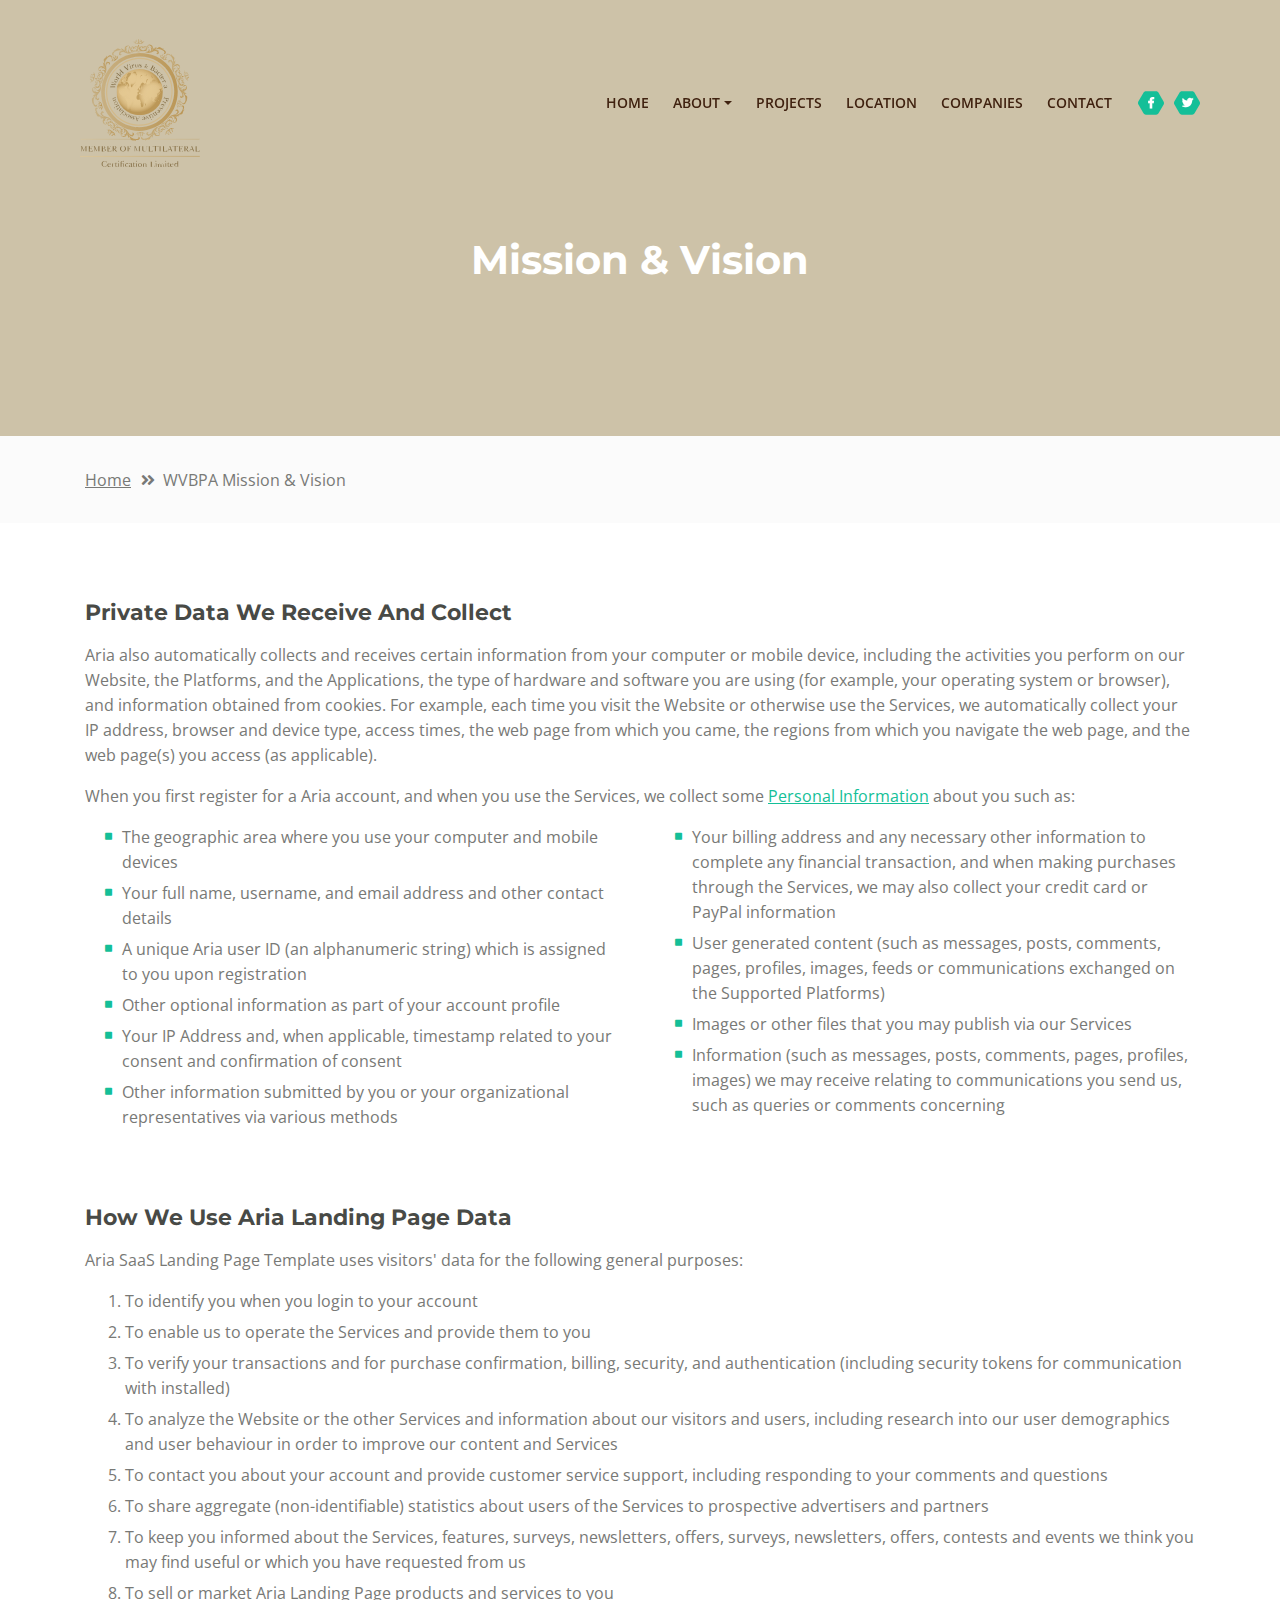
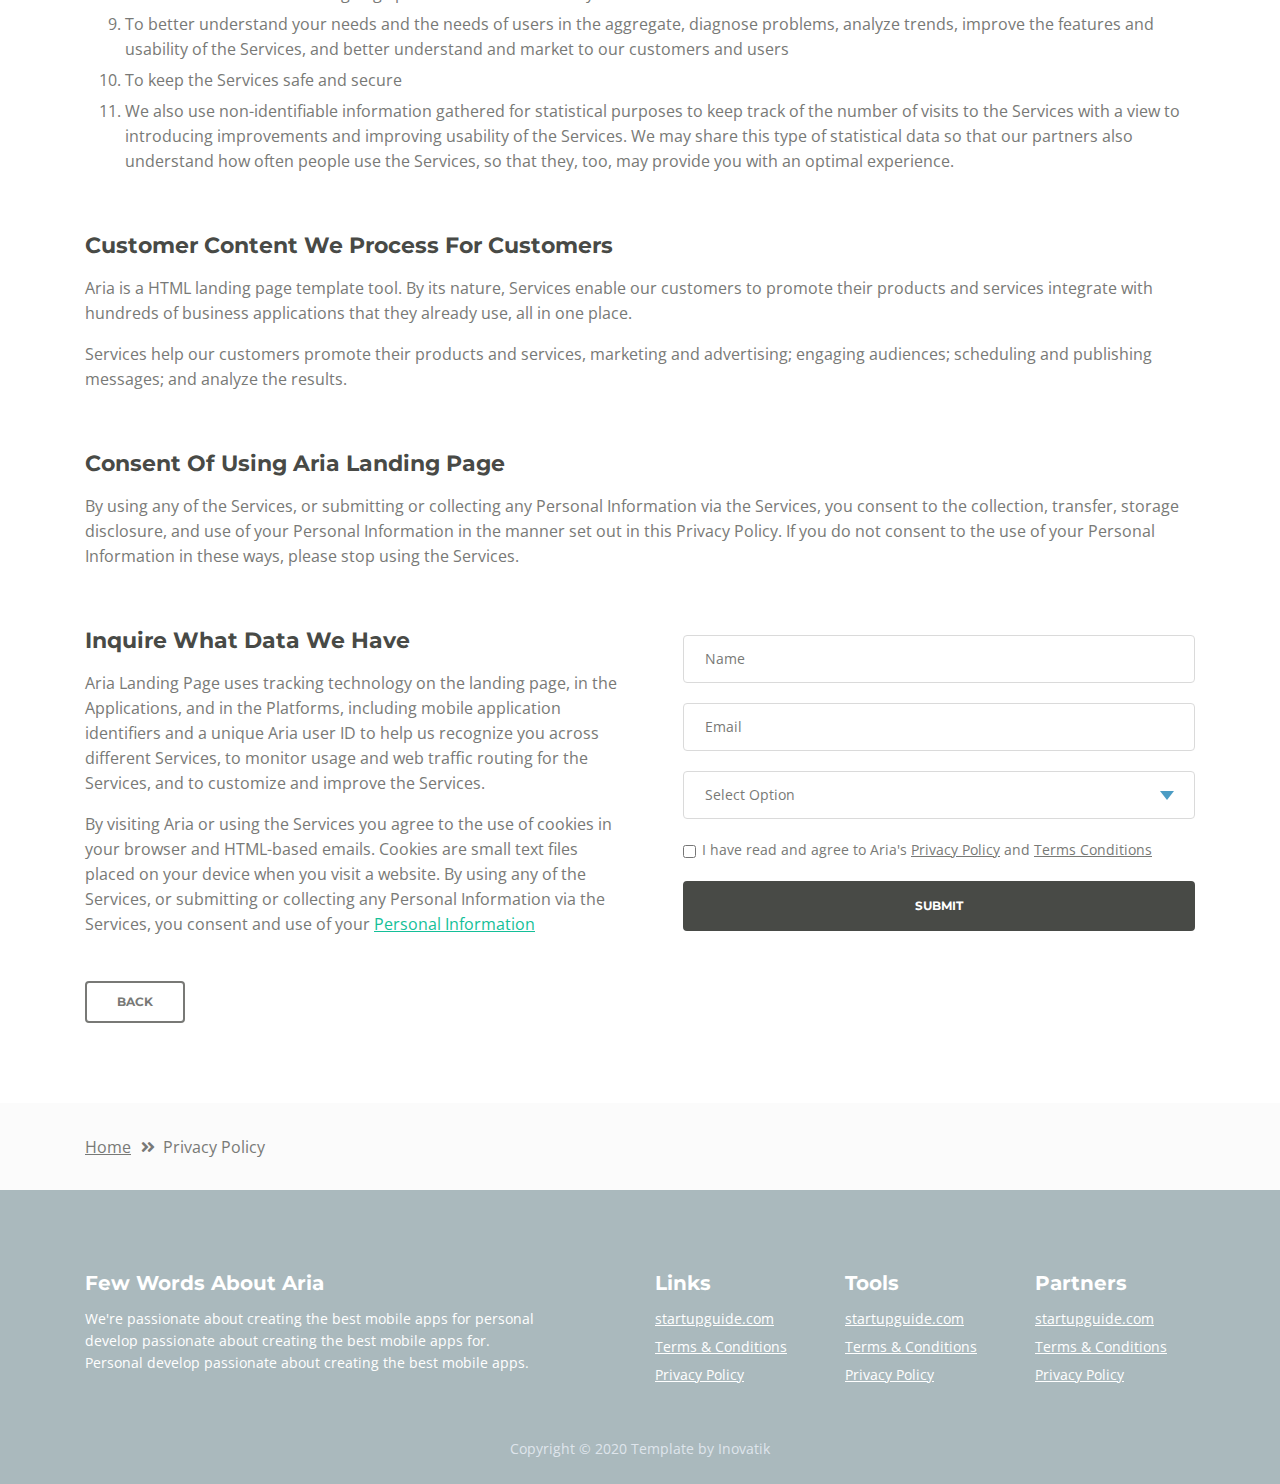
<file: web/mission_vision.html>
<!DOCTYPE html>
<html lang="en">
<head>
    <meta charset="utf-8">
    <meta name="viewport" content="width=device-width, initial-scale=1, shrink-to-fit=no">
    
    <!-- SEO Meta Tags -->
    <meta name="description" content="Aria is a business focused HTML landing page template built with Bootstrap to help you create lead generation websites for companies and their services.">
    <meta name="author" content="Inovatik">

    <!-- OG Meta Tags to improve the way the post looks when you share the page on LinkedIn, Facebook, Google+ -->
	<meta property="og:site_name" content="" /> <!-- website name -->
	<meta property="og:site" content="" /> <!-- website link -->
	<meta property="og:title" content=""/> <!-- title shown in the actual shared post -->
	<meta property="og:description" content="" /> <!-- description shown in the actual shared post -->
	<meta property="og:image" content="" /> <!-- image link, make sure it's jpg -->
	<meta property="og:url" content="" /> <!-- where do you want your post to link to -->
	<meta property="og:type" content="article" />

    <!-- Website Title -->
    <title>WVBPA - Mission & Vision </title>
    
    <!-- Styles -->
    <link href="https://fonts.googleapis.com/css?family=Montserrat:500,700&display=swap&subset=latin-ext" rel="stylesheet">
    <link href="https://fonts.googleapis.com/css?family=Open+Sans:400,400i,600&display=swap&subset=latin-ext" rel="stylesheet">
    <link href="css/bootstrap.css" rel="stylesheet">
    <link href="css/fontawesome-all.css" rel="stylesheet">
    <link href="css/swiper.css" rel="stylesheet">
	<link href="css/magnific-popup.css" rel="stylesheet">
    <link href="css/styles.css" rel="stylesheet">
	
	<!-- Favicon  -->
    <link rel="icon" href="images/favicon.png">
</head>
<body data-spy="scroll" data-target=".fixed-top">
    
    <!-- Preloader -->
	<div class="spinner-wrapper">
        <div class="spinner">
            <div class="bounce1"></div>
            <div class="bounce2"></div>
            <div class="bounce3"></div>
        </div>
    </div>
    <!-- end of preloader -->
    

    <!-- Navbar -->
    <nav class="navbar navbar-expand-md navbar-dark navbar-custom fixed-top">
        <!-- Text Logo - Use this if you don't have a graphic logo -->
        <!-- <a class="navbar-brand logo-text page-scroll" href="index.html">Aria</a> -->

        <!-- Image Logo -->
        <a class="navbar-brand logo-image" href="index.html"><img src="images/international.svg" alt="alternative"></a>
        

        <!-- Mobile Menu Toggle Button -->
        <button class="navbar-toggler" type="button" data-toggle="collapse" data-target="#navbarsExampleDefault" aria-controls="navbarsExampleDefault" aria-expanded="false" aria-label="Toggle navigation">
            <span class="navbar-toggler-awesome fas fa-bars"></span>
            <span class="navbar-toggler-awesome fas fa-times"></span>
        </button>
        <!-- end of mobile menu toggle button -->

        <div class="collapse navbar-collapse" id="navbarsExampleDefault">
            <ul class="navbar-nav ml-auto">
                <li class="nav-item">
                    <a class="nav-link page-scroll" href="index.html#header">HOME <span class="sr-only">(current)</span></a>
                </li>
                <!-- Dropdown Menu -->    
                <li class="nav-item dropdown">
                    <a class="nav-link dropdown-toggle page-scroll" href="#about" id="navbarDropdown" role="button" aria-haspopup="true" aria-expanded="false">ABOUT</a>
                    <div class="dropdown-menu" aria-labelledby="navbarDropdown">
                        <a class="dropdown-item" href="WVBPA.html"><span class="item-text">WVBPA</span></a>
                        <div class="dropdown-items-divide-hr"></div>
                        <a class="dropdown-item" href="mission_vision.html"><span class="item-text">Mission & Vision</span></a>
                        <div class="dropdown-items-divide-hr"></div>
                        <a class="dropdown-item" href="history.html"><span class="item-text">History of WVBPA</span></a>
                    </div>
                </li>
                <!-- end of dropdown menu -->
                <li class="nav-item">
                    <a class="nav-link page-scroll" href="index.html#services">PROJECTS</a>
                </li>
                <li class="nav-item">
                    <a class="nav-link page-scroll" href="index.html#location">LOCATION</a>
                </li>
                <li class="nav-item">
                    <a class="nav-link page-scroll" href="index.html#companies">COMPANIES</a>
                </li>
                <li class="nav-item">
                    <a class="nav-link page-scroll" href="index.html#contact">CONTACT</a>
                </li>
            </ul>
            <span class="nav-item social-icons">
                <span class="fa-stack">
                    <a href="#your-link">
                        <span class="hexagon"></span>
                        <i class="fab fa-facebook-f fa-stack-1x"></i>
                    </a>
                </span>
                <span class="fa-stack">
                    <a href="#your-link">
                        <span class="hexagon"></span>
                        <i class="fab fa-twitter fa-stack-1x"></i>
                    </a>
                </span>
            </span>
        </div>
    </nav> <!-- end of navbar -->
    <!-- end of navbar -->


    <!-- Header -->
    <header id="header" class="ex-header">
        <div class="container">
            <div class="row">
                <div class="col-md-12">
                    <h1>Mission & Vision</h1>
                </div> <!-- end of col -->
            </div> <!-- end of row -->
        </div> <!-- end of container -->
    </header> <!-- end of ex-header -->
    <!-- end of header -->


    <!-- Breadcrumbs -->
    <div class="ex-basic-1">
        <div class="container">
            <div class="row">
                <div class="col-lg-12">
                    <div class="breadcrumbs">
                        <a href="index.html">Home</a><i class="fa fa-angle-double-right"></i><span>WVBPA Mission & Vision</span>
                    </div> <!-- end of breadcrumbs -->
                </div> <!-- end of col -->
            </div> <!-- end of row -->
        </div> <!-- end of container -->
    </div> <!-- end of ex-basic-1 -->
    <!-- end of breadcrumbs -->


    <!-- Privacy Content -->
    <div class="ex-basic-2">
        <div class="container">
            <div class="row">
                <div class="col-lg-12">
                    <div class="text-container">
                        <h3>Private Data We Receive And Collect</h3>
                        <p>Aria also automatically collects and receives certain information from your computer or mobile device, including the activities you perform on our Website, the Platforms, and the Applications, the type of hardware and software you are using (for example, your operating system or browser), and information obtained from cookies. For example, each time you visit the Website or otherwise use the Services, we automatically collect your IP address, browser and device type, access times, the web page from which you came, the regions from which you navigate the web page, and the web page(s) you access (as applicable).</p>
                        <p>When you first register for a Aria account, and when you use the Services, we collect some <a class="green" href="#your-link">Personal Information</a> about you such as:</p>
                        <div class="row">
                            <div class="col-md-6">
                                <ul class="list-unstyled li-space-lg indent">
                                    <li class="media">
                                        <i class="fas fa-square"></i>
                                        <div class="media-body">The geographic area where you use your computer and mobile devices</div>
                                    </li>
                                    <li class="media">
                                        <i class="fas fa-square"></i>
                                        <div class="media-body">Your full name, username, and email address and other contact details</div>
                                    </li>
                                    <li class="media">
                                        <i class="fas fa-square"></i>
                                        <div class="media-body">A unique Aria user ID (an alphanumeric string) which is assigned to you upon registration</div>
                                    </li>
                                    <li class="media">
                                        <i class="fas fa-square"></i>
                                        <div class="media-body">Other optional information as part of your account profile</div>
                                    </li>
                                    <li class="media">
                                        <i class="fas fa-square"></i>
                                        <div class="media-body">Your IP Address and, when applicable, timestamp related to your consent and confirmation of consent</div>
                                    </li>
                                    <li class="media">
                                        <i class="fas fa-square"></i>
                                        <div class="media-body">Other information submitted by you or your organizational representatives via various methods</div>
                                    </li>
                                </ul>
                            </div> <!-- end of col -->

                            <div class="col-md-6">
                                <ul class="list-unstyled li-space-lg indent">
                                    <li class="media">
                                        <i class="fas fa-square"></i>
                                        <div class="media-body">Your billing address and any necessary other information to complete any financial transaction, and when making purchases through the Services, we may also collect your credit card or PayPal information</div>
                                    </li>
                                    <li class="media">
                                        <i class="fas fa-square"></i>
                                        <div class="media-body">User generated content (such as messages, posts, comments, pages, profiles, images, feeds or communications exchanged on the Supported Platforms)</div>
                                    </li>
                                    <li class="media">
                                        <i class="fas fa-square"></i>
                                        <div class="media-body">Images or other files that you may publish via our Services</div>
                                    </li>
                                    <li class="media">
                                        <i class="fas fa-square"></i>
                                        <div class="media-body">Information (such as messages, posts, comments, pages, profiles, images) we may receive relating to communications you send us, such as queries or comments concerning</div>
                                    </li>
                                </ul>
                            </div> <!-- end of col -->
                        </div> <!-- end of row -->
                    </div> <!-- end of text-container-->
                    
                    <div class="text-container">
                        <h3>How We Use Aria Landing Page Data</h3>
                        <p>Aria SaaS Landing Page Template uses visitors' data for the following general purposes:</p>
                        <ol class="li-space-lg">
                            <li>To identify you when you login to your account</li>
                            <li>To enable us to operate the Services and provide them to you</li>
                            <li>To verify your transactions and for purchase confirmation, billing, security, and authentication (including security tokens for communication with installed)</li>
                            <li>To analyze the Website or the other Services and information about our visitors and users, including research into our user demographics and user behaviour in order to improve our content and Services</li>
                            <li>To contact you about your account and provide customer service support, including responding to your comments and questions</li>
                            <li>To share aggregate (non-identifiable) statistics about users of the Services to prospective advertisers and partners</li>
                            <li>To keep you informed about the Services, features, surveys, newsletters, offers, surveys, newsletters, offers, contests and events we think you may find useful or which you have requested from us</li>
                            <li>To sell or market Aria Landing Page products and services to you</li>
                            <li>To better understand your needs and the needs of users in the aggregate, diagnose problems, analyze trends, improve the features and usability of the Services, and better understand and market to our customers and users</li>
                            <li>To keep the Services safe and secure</li>
                            <li>We also use non-identifiable information gathered for statistical purposes to keep track of the number of visits to the Services with a view to introducing improvements and improving usability of the Services. We may share this type of statistical data so that our partners also understand how often people use the Services, so that they, too, may provide you with an optimal experience.</li>
                        </ol>
                    </div> <!-- end of text-container -->

                    <div class="text-container">
                        <h3>Customer Content We Process For Customers</h3>
                        <p>Aria is a HTML landing page template tool. By its nature, Services enable our customers to promote their products and services integrate with hundreds of business applications that they already use, all in one place.</p>
                        <p>Services help our customers promote their products and services, marketing and advertising; engaging audiences; scheduling and publishing messages; and analyze the results.</p>
                    </div> <!-- end of text container -->

                    <div class="text-container">
                        <h3>Consent Of Using Aria Landing Page</h3>
					    <p class="mb-5">By using any of the Services, or submitting or collecting any Personal Information via the Services, you consent to the collection, transfer, storage disclosure, and use of your Personal Information in the manner set out in this Privacy Policy. If you do not consent to the use of your Personal Information in these ways, please stop using the Services.</p>
                    </div> <!-- end of text-container -->
                                       
                    <div class="row">
                        <div class="col-md-6">
                            <div class="text-container last">
                                <h3>Inquire What Data We Have</h3>
                                <p>Aria Landing Page uses tracking technology on the landing page, in the Applications, and in the Platforms, including mobile application identifiers and a unique Aria user ID to help us recognize you across different Services, to monitor usage and web traffic routing for the Services, and to customize and improve the Services.</p>
                                <p> By visiting Aria or using the Services you agree to the use of cookies in your browser and HTML-based emails. Cookies are small text files placed on your device when you visit a website. By using any of the Services, or submitting or collecting any Personal Information via the Services, you consent and use of your <a class="green" href="#your-link">Personal Information</a></p>
                            </div> <!-- end of text container -->
                        </div> <!-- end of col-->
                        <div class="col-md-6">

                            <!-- Privacy Form -->
                            <div class="form-container">
                                <form id="privacyForm" data-toggle="validator" data-focus="false">
                                    <div class="form-group">
                                        <input type="text" class="form-control-input" id="pname" required>
                                        <label class="label-control" for="pname">Name</label>
                                        <div class="help-block with-errors"></div>
                                    </div>
                                    <div class="form-group">
                                        <input type="email" class="form-control-input" id="pemail" required>
                                        <label class="label-control" for="pemail">Email</label>
                                        <div class="help-block with-errors"></div>
                                    </div>
                                    <div class="form-group">
                                        <select class="form-control-select" id="pselect" required>
                                            <option class="select-option" value="" disabled selected>Select Option</option>
                                            <option class="select-option" value="Delete data">Delete my data</option>
                                            <option class="select-option" value="Show me data">Show me my data</option>
                                        </select>
                                        <div class="help-block with-errors"></div>
                                    </div>
                                    <div class="form-group checkbox">
                                        <input type="checkbox" id="pterms" value="Agreed-to-Terms" required>I have read and agree to Aria's <a href="privacy-policy.html">Privacy Policy</a> and <a href="terms-conditions.html">Terms Conditions</a>
                                        <div class="help-block with-errors"></div>
                                    </div>
                                    <div class="form-group">
                                        <button type="submit" class="form-control-submit-button">SUBMIT</button>
                                    </div>
                                    <div class="form-message">
                                        <div id="pmsgSubmit" class="h3 text-center hidden"></div>
                                    </div>
                                </form>
                            </div> <!-- end of form container -->
                            <!-- end of privacy form -->

                        </div> <!-- end of col--> 
                    </div> <!-- end of row -->
                    <a class="btn-outline-reg back" href="index.html">BACK</a>
                </div> <!-- end of col-->
            </div> <!-- end of row -->
        </div> <!-- end of container -->
    </div> <!-- end of ex-basic-2 -->
    <!-- end of privacy content -->


    <!-- Breadcrumbs -->
    <div class="ex-basic-1">
        <div class="container">
            <div class="row">
                <div class="col-lg-12">
                    <div class="breadcrumbs">
                        <a href="index.html">Home</a><i class="fa fa-angle-double-right"></i><span>Privacy Policy</span>
                    </div> <!-- end of breadcrumbs -->
                </div> <!-- end of col -->
            </div> <!-- end of row -->
        </div> <!-- end of container -->
    </div> <!-- end of ex-basic-1 -->
    <!-- end of breadcrumbs -->

    
    <!-- Footer -->
    <div class="footer">
        <div class="container">
            <div class="row">
                <div class="col-md-6">
                    <div class="text-container about">
                        <h4>Few Words About Aria</h4>
                        <p class="white">We're passionate about creating the best mobile apps for personal develop passionate about creating the best mobile apps for. Personal develop passionate about creating the best mobile apps.</p>
                    </div> <!-- end of text-container -->
                </div> <!-- end of col -->
                <div class="col-md-2">
                    <div class="text-container">
                        <h4>Links</h4>
                        <ul class="list-unstyled li-space-lg white">
                            <li>
                                <a class="white" href="#your-link">startupguide.com</a>
                            </li>
                            <li>
                                <a class="white" href="terms-conditions.html">Terms & Conditions</a>
                            </li>
                            <li>
                                <a class="white" href="privacy-policy.html">Privacy Policy</a>
                            </li>
                        </ul>
                    </div> <!-- end of text-container -->
                </div> <!-- end of col -->
                <div class="col-md-2">
                    <div class="text-container">
                        <h4>Tools</h4>
                        <ul class="list-unstyled li-space-lg">
                            <li>
                                <a class="white" href="#your-link">startupguide.com</a>
                            </li>
                            <li>
                                <a class="white" href="terms-conditions.html">Terms & Conditions</a>
                            </li>
                            <li class="media">
                                <a class="white" href="privacy-policy.html">Privacy Policy</a>
                            </li>
                        </ul>
                    </div> <!-- end of text-container -->
                </div> <!-- end of col -->
                <div class="col-md-2">
                    <div class="text-container">
                        <h4>Partners</h4>
                        <ul class="list-unstyled li-space-lg">
                            <li>
                                <a class="white" href="#your-link">startupguide.com</a>
                            </li>
                            <li>
                                <a class="white" href="terms-conditions.html">Terms & Conditions</a>
                            </li>
                            <li>
                                <a class="white" href="privacy-policy.html">Privacy Policy</a>
                            </li>
                        </ul>
                    </div> <!-- end of text-container -->
                </div> <!-- end of col -->
            </div> <!-- end of row -->
        </div> <!-- end of container -->
    </div> <!-- end of footer -->  
    <!-- end of footer -->


    <!-- Copyright -->
    <div class="copyright">
        <div class="container">
            <div class="row">
                <div class="col-lg-12">
                    <p class="p-small">Copyright © 2020 <a href="https://inovatik.com">Template by Inovatik</a></p>
                </div> <!-- end of col -->
            </div> <!-- enf of row -->
        </div> <!-- end of container -->
    </div> <!-- end of copyright --> 
    <!-- end of copyright -->

    
    <!-- Scripts -->
    <script src="js/jquery.min.js"></script> <!-- jQuery for Bootstrap's JavaScript plugins -->
    <script src="js/popper.min.js"></script> <!-- Popper tooltip library for Bootstrap -->
    <script src="js/bootstrap.min.js"></script> <!-- Bootstrap framework -->
    <script src="js/jquery.easing.min.js"></script> <!-- jQuery Easing for smooth scrolling between anchors -->
    <script src="js/swiper.min.js"></script> <!-- Swiper for image and text sliders -->
    <script src="js/jquery.magnific-popup.js"></script> <!-- Magnific Popup for lightboxes -->
    <script src="js/morphext.min.js"></script> <!-- Morphtext rotating text in the header -->
    <script src="js/isotope.pkgd.min.js"></script> <!-- Isotope for filter -->
    <script src="js/validator.min.js"></script> <!-- Validator.js - Bootstrap plugin that validates forms -->
    <script src="js/scripts.js"></script> <!-- Custom scripts -->
</body>
</html>
</file>
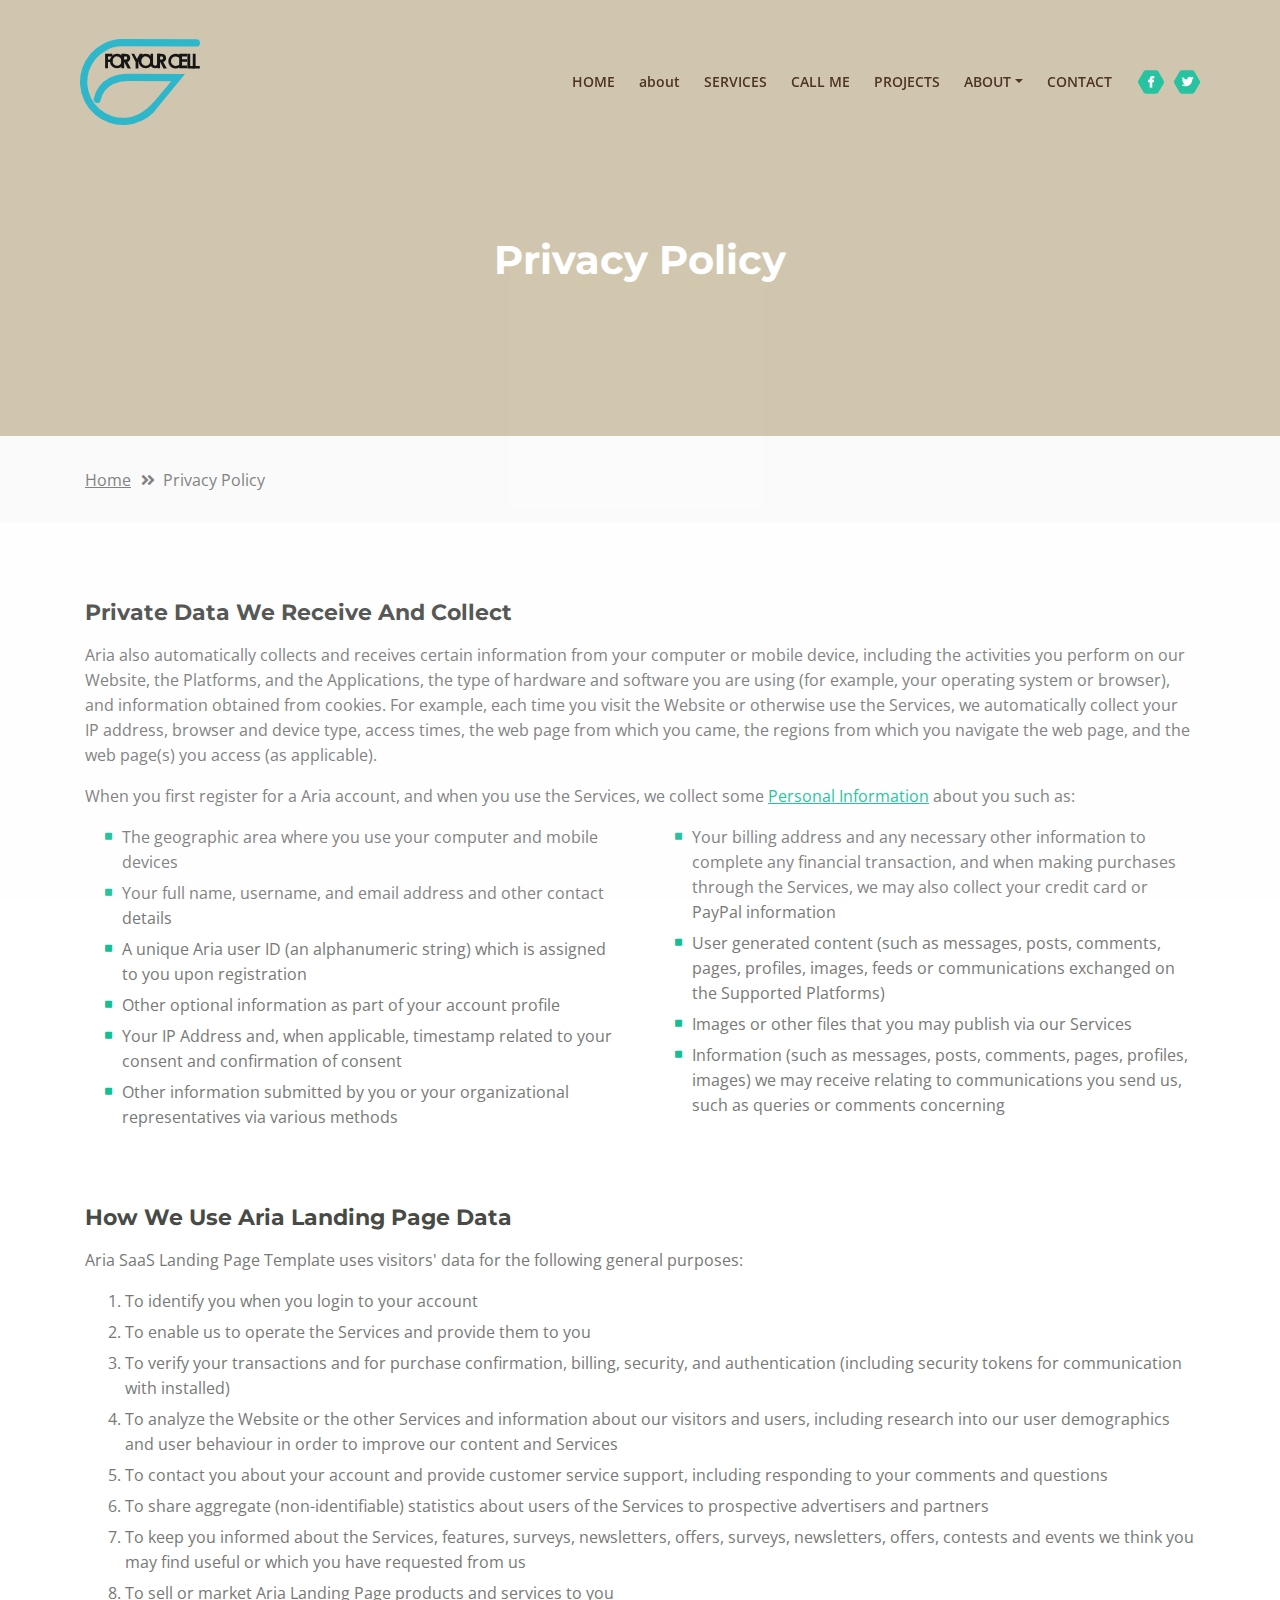
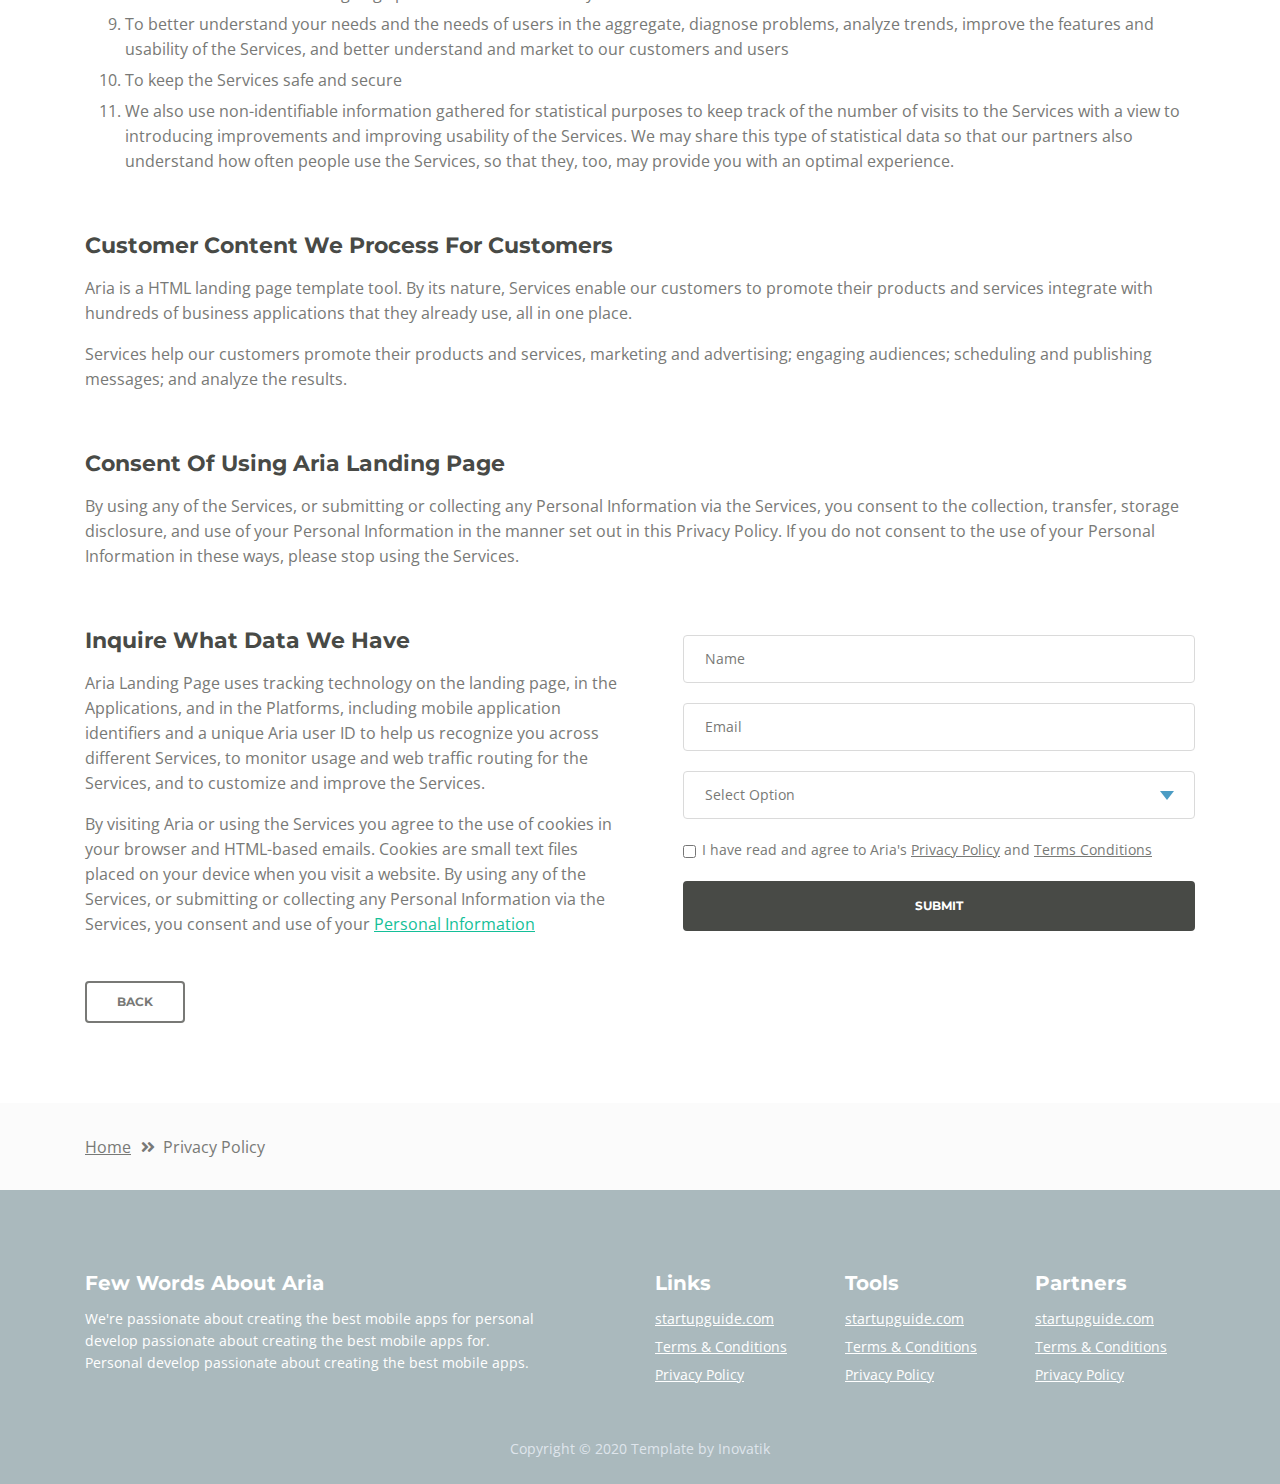
<file: web/privacy-policy.html>
<!DOCTYPE html>
<html lang="en">
<head>
    <meta charset="utf-8">
    <meta name="viewport" content="width=device-width, initial-scale=1, shrink-to-fit=no">
    
    <!-- SEO Meta Tags -->
    <meta name="description" content="Aria is a business focused HTML landing page template built with Bootstrap to help you create lead generation websites for companies and their services.">
    <meta name="author" content="Inovatik">

    <!-- OG Meta Tags to improve the way the post looks when you share the page on LinkedIn, Facebook, Google+ -->
	<meta property="og:site_name" content="" /> <!-- website name -->
	<meta property="og:site" content="" /> <!-- website link -->
	<meta property="og:title" content=""/> <!-- title shown in the actual shared post -->
	<meta property="og:description" content="" /> <!-- description shown in the actual shared post -->
	<meta property="og:image" content="" /> <!-- image link, make sure it's jpg -->
	<meta property="og:url" content="" /> <!-- where do you want your post to link to -->
	<meta property="og:type" content="article" />

    <!-- Website Title -->
    <title>Privacy Policy - Aria - Business HTML Landing Page Template</title>
    
    <!-- Styles -->
    <link href="https://fonts.googleapis.com/css?family=Montserrat:500,700&display=swap&subset=latin-ext" rel="stylesheet">
    <link href="https://fonts.googleapis.com/css?family=Open+Sans:400,400i,600&display=swap&subset=latin-ext" rel="stylesheet">
    <link href="css/bootstrap.css" rel="stylesheet">
    <link href="css/fontawesome-all.css" rel="stylesheet">
    <link href="css/swiper.css" rel="stylesheet">
	<link href="css/magnific-popup.css" rel="stylesheet">
    <link href="css/styles.css" rel="stylesheet">
	
	<!-- Favicon  -->
    <link rel="icon" href="images/favicon.png">
</head>
<body data-spy="scroll" data-target=".fixed-top">
    
    <!-- Preloader -->
	<div class="spinner-wrapper">
        <div class="spinner">
            <div class="bounce1"></div>
            <div class="bounce2"></div>
            <div class="bounce3"></div>
        </div>
    </div>
    <!-- end of preloader -->
    

    <!-- Navbar -->
    <nav class="navbar navbar-expand-md navbar-dark navbar-custom fixed-top">
        <!-- Text Logo - Use this if you don't have a graphic logo -->
        <!-- <a class="navbar-brand logo-text page-scroll" href="index.html">Aria</a> -->

        <!-- Image Logo -->
        <a class="navbar-brand logo-image" href="index.html"><img src="images/logo.svg" alt="alternative"></a>
        
        <!-- Mobile Menu Toggle Button -->
        <button class="navbar-toggler" type="button" data-toggle="collapse" data-target="#navbarsExampleDefault" aria-controls="navbarsExampleDefault" aria-expanded="false" aria-label="Toggle navigation">
            <span class="navbar-toggler-awesome fas fa-bars"></span>
            <span class="navbar-toggler-awesome fas fa-times"></span>
        </button>
        <!-- end of mobile menu toggle button -->

        <div class="collapse navbar-collapse" id="navbarsExampleDefault">
            <ul class="navbar-nav ml-auto">
                <li class="nav-item">
                    <a class="nav-link page-scroll" href="index.html#header">HOME <span class="sr-only">(current)</span></a>
                </li>
                <li class="nav-item">
                    <a class="nav-link page-scroll" href="index.html#about">about</a>
                </li>
                <li class="nav-item">
                    <a class="nav-link page-scroll" href="index.html#services">SERVICES</a>
                </li>
                <li class="nav-item">
                    <a class="nav-link page-scroll" href="index.html#callMe">CALL ME</a>
                </li>
                <li class="nav-item">
                    <a class="nav-link page-scroll" href="index.html#projects">PROJECTS</a>
                </li>

                <!-- Dropdown Menu -->          
                <li class="nav-item dropdown">
                    <a class="nav-link dropdown-toggle page-scroll" href="index.html#about" id="navbarDropdown" role="button" aria-haspopup="true" aria-expanded="false">ABOUT</a>
                    <div class="dropdown-menu" aria-labelledby="navbarDropdown">
                        <a class="dropdown-item" href="terms-conditions.html"><span class="item-text">TERMS CONDITIONS</span></a>
                        <div class="dropdown-items-divide-hr"></div>
                        <a class="dropdown-item" href="privacy-policy.html"><span class="item-text">PRIVACY POLICY</span></a>
                    </div>
                </li>
                <!-- end of dropdown menu -->

                <li class="nav-item">
                    <a class="nav-link page-scroll" href="index.html#contact">CONTACT</a>
                </li>
            </ul>
            <span class="nav-item social-icons">
                <span class="fa-stack">
                    <a href="#your-link">
                        <span class="hexagon"></span>
                        <i class="fab fa-facebook-f fa-stack-1x"></i>
                    </a>
                </span>
                <span class="fa-stack">
                    <a href="#your-link">
                        <span class="hexagon"></span>
                        <i class="fab fa-twitter fa-stack-1x"></i>
                    </a>
                </span>
            </span>
        </div>
    </nav> <!-- end of navbar -->
    <!-- end of navbar -->


    <!-- Header -->
    <header id="header" class="ex-header">
        <div class="container">
            <div class="row">
                <div class="col-md-12">
                    <h1>Privacy Policy</h1>
                </div> <!-- end of col -->
            </div> <!-- end of row -->
        </div> <!-- end of container -->
    </header> <!-- end of ex-header -->
    <!-- end of header -->


    <!-- Breadcrumbs -->
    <div class="ex-basic-1">
        <div class="container">
            <div class="row">
                <div class="col-lg-12">
                    <div class="breadcrumbs">
                        <a href="index.html">Home</a><i class="fa fa-angle-double-right"></i><span>Privacy Policy</span>
                    </div> <!-- end of breadcrumbs -->
                </div> <!-- end of col -->
            </div> <!-- end of row -->
        </div> <!-- end of container -->
    </div> <!-- end of ex-basic-1 -->
    <!-- end of breadcrumbs -->


    <!-- Privacy Content -->
    <div class="ex-basic-2">
        <div class="container">
            <div class="row">
                <div class="col-lg-12">
                    <div class="text-container">
                        <h3>Private Data We Receive And Collect</h3>
                        <p>Aria also automatically collects and receives certain information from your computer or mobile device, including the activities you perform on our Website, the Platforms, and the Applications, the type of hardware and software you are using (for example, your operating system or browser), and information obtained from cookies. For example, each time you visit the Website or otherwise use the Services, we automatically collect your IP address, browser and device type, access times, the web page from which you came, the regions from which you navigate the web page, and the web page(s) you access (as applicable).</p>
                        <p>When you first register for a Aria account, and when you use the Services, we collect some <a class="green" href="#your-link">Personal Information</a> about you such as:</p>
                        <div class="row">
                            <div class="col-md-6">
                                <ul class="list-unstyled li-space-lg indent">
                                    <li class="media">
                                        <i class="fas fa-square"></i>
                                        <div class="media-body">The geographic area where you use your computer and mobile devices</div>
                                    </li>
                                    <li class="media">
                                        <i class="fas fa-square"></i>
                                        <div class="media-body">Your full name, username, and email address and other contact details</div>
                                    </li>
                                    <li class="media">
                                        <i class="fas fa-square"></i>
                                        <div class="media-body">A unique Aria user ID (an alphanumeric string) which is assigned to you upon registration</div>
                                    </li>
                                    <li class="media">
                                        <i class="fas fa-square"></i>
                                        <div class="media-body">Other optional information as part of your account profile</div>
                                    </li>
                                    <li class="media">
                                        <i class="fas fa-square"></i>
                                        <div class="media-body">Your IP Address and, when applicable, timestamp related to your consent and confirmation of consent</div>
                                    </li>
                                    <li class="media">
                                        <i class="fas fa-square"></i>
                                        <div class="media-body">Other information submitted by you or your organizational representatives via various methods</div>
                                    </li>
                                </ul>
                            </div> <!-- end of col -->

                            <div class="col-md-6">
                                <ul class="list-unstyled li-space-lg indent">
                                    <li class="media">
                                        <i class="fas fa-square"></i>
                                        <div class="media-body">Your billing address and any necessary other information to complete any financial transaction, and when making purchases through the Services, we may also collect your credit card or PayPal information</div>
                                    </li>
                                    <li class="media">
                                        <i class="fas fa-square"></i>
                                        <div class="media-body">User generated content (such as messages, posts, comments, pages, profiles, images, feeds or communications exchanged on the Supported Platforms)</div>
                                    </li>
                                    <li class="media">
                                        <i class="fas fa-square"></i>
                                        <div class="media-body">Images or other files that you may publish via our Services</div>
                                    </li>
                                    <li class="media">
                                        <i class="fas fa-square"></i>
                                        <div class="media-body">Information (such as messages, posts, comments, pages, profiles, images) we may receive relating to communications you send us, such as queries or comments concerning</div>
                                    </li>
                                </ul>
                            </div> <!-- end of col -->
                        </div> <!-- end of row -->
                    </div> <!-- end of text-container-->
                    
                    <div class="text-container">
                        <h3>How We Use Aria Landing Page Data</h3>
                        <p>Aria SaaS Landing Page Template uses visitors' data for the following general purposes:</p>
                        <ol class="li-space-lg">
                            <li>To identify you when you login to your account</li>
                            <li>To enable us to operate the Services and provide them to you</li>
                            <li>To verify your transactions and for purchase confirmation, billing, security, and authentication (including security tokens for communication with installed)</li>
                            <li>To analyze the Website or the other Services and information about our visitors and users, including research into our user demographics and user behaviour in order to improve our content and Services</li>
                            <li>To contact you about your account and provide customer service support, including responding to your comments and questions</li>
                            <li>To share aggregate (non-identifiable) statistics about users of the Services to prospective advertisers and partners</li>
                            <li>To keep you informed about the Services, features, surveys, newsletters, offers, surveys, newsletters, offers, contests and events we think you may find useful or which you have requested from us</li>
                            <li>To sell or market Aria Landing Page products and services to you</li>
                            <li>To better understand your needs and the needs of users in the aggregate, diagnose problems, analyze trends, improve the features and usability of the Services, and better understand and market to our customers and users</li>
                            <li>To keep the Services safe and secure</li>
                            <li>We also use non-identifiable information gathered for statistical purposes to keep track of the number of visits to the Services with a view to introducing improvements and improving usability of the Services. We may share this type of statistical data so that our partners also understand how often people use the Services, so that they, too, may provide you with an optimal experience.</li>
                        </ol>
                    </div> <!-- end of text-container -->

                    <div class="text-container">
                        <h3>Customer Content We Process For Customers</h3>
                        <p>Aria is a HTML landing page template tool. By its nature, Services enable our customers to promote their products and services integrate with hundreds of business applications that they already use, all in one place.</p>
                        <p>Services help our customers promote their products and services, marketing and advertising; engaging audiences; scheduling and publishing messages; and analyze the results.</p>
                    </div> <!-- end of text container -->

                    <div class="text-container">
                        <h3>Consent Of Using Aria Landing Page</h3>
					    <p class="mb-5">By using any of the Services, or submitting or collecting any Personal Information via the Services, you consent to the collection, transfer, storage disclosure, and use of your Personal Information in the manner set out in this Privacy Policy. If you do not consent to the use of your Personal Information in these ways, please stop using the Services.</p>
                    </div> <!-- end of text-container -->
                                       
                    <div class="row">
                        <div class="col-md-6">
                            <div class="text-container last">
                                <h3>Inquire What Data We Have</h3>
                                <p>Aria Landing Page uses tracking technology on the landing page, in the Applications, and in the Platforms, including mobile application identifiers and a unique Aria user ID to help us recognize you across different Services, to monitor usage and web traffic routing for the Services, and to customize and improve the Services.</p>
                                <p> By visiting Aria or using the Services you agree to the use of cookies in your browser and HTML-based emails. Cookies are small text files placed on your device when you visit a website. By using any of the Services, or submitting or collecting any Personal Information via the Services, you consent and use of your <a class="green" href="#your-link">Personal Information</a></p>
                            </div> <!-- end of text container -->
                        </div> <!-- end of col-->
                        <div class="col-md-6">

                            <!-- Privacy Form -->
                            <div class="form-container">
                                <form id="privacyForm" data-toggle="validator" data-focus="false">
                                    <div class="form-group">
                                        <input type="text" class="form-control-input" id="pname" required>
                                        <label class="label-control" for="pname">Name</label>
                                        <div class="help-block with-errors"></div>
                                    </div>
                                    <div class="form-group">
                                        <input type="email" class="form-control-input" id="pemail" required>
                                        <label class="label-control" for="pemail">Email</label>
                                        <div class="help-block with-errors"></div>
                                    </div>
                                    <div class="form-group">
                                        <select class="form-control-select" id="pselect" required>
                                            <option class="select-option" value="" disabled selected>Select Option</option>
                                            <option class="select-option" value="Delete data">Delete my data</option>
                                            <option class="select-option" value="Show me data">Show me my data</option>
                                        </select>
                                        <div class="help-block with-errors"></div>
                                    </div>
                                    <div class="form-group checkbox">
                                        <input type="checkbox" id="pterms" value="Agreed-to-Terms" required>I have read and agree to Aria's <a href="privacy-policy.html">Privacy Policy</a> and <a href="terms-conditions.html">Terms Conditions</a>
                                        <div class="help-block with-errors"></div>
                                    </div>
                                    <div class="form-group">
                                        <button type="submit" class="form-control-submit-button">SUBMIT</button>
                                    </div>
                                    <div class="form-message">
                                        <div id="pmsgSubmit" class="h3 text-center hidden"></div>
                                    </div>
                                </form>
                            </div> <!-- end of form container -->
                            <!-- end of privacy form -->

                        </div> <!-- end of col--> 
                    </div> <!-- end of row -->
                    <a class="btn-outline-reg back" href="index.html">BACK</a>
                </div> <!-- end of col-->
            </div> <!-- end of row -->
        </div> <!-- end of container -->
    </div> <!-- end of ex-basic-2 -->
    <!-- end of privacy content -->


    <!-- Breadcrumbs -->
    <div class="ex-basic-1">
        <div class="container">
            <div class="row">
                <div class="col-lg-12">
                    <div class="breadcrumbs">
                        <a href="index.html">Home</a><i class="fa fa-angle-double-right"></i><span>Privacy Policy</span>
                    </div> <!-- end of breadcrumbs -->
                </div> <!-- end of col -->
            </div> <!-- end of row -->
        </div> <!-- end of container -->
    </div> <!-- end of ex-basic-1 -->
    <!-- end of breadcrumbs -->

    
    <!-- Footer -->
    <div class="footer">
        <div class="container">
            <div class="row">
                <div class="col-md-6">
                    <div class="text-container about">
                        <h4>Few Words About Aria</h4>
                        <p class="white">We're passionate about creating the best mobile apps for personal develop passionate about creating the best mobile apps for. Personal develop passionate about creating the best mobile apps.</p>
                    </div> <!-- end of text-container -->
                </div> <!-- end of col -->
                <div class="col-md-2">
                    <div class="text-container">
                        <h4>Links</h4>
                        <ul class="list-unstyled li-space-lg white">
                            <li>
                                <a class="white" href="#your-link">startupguide.com</a>
                            </li>
                            <li>
                                <a class="white" href="terms-conditions.html">Terms & Conditions</a>
                            </li>
                            <li>
                                <a class="white" href="privacy-policy.html">Privacy Policy</a>
                            </li>
                        </ul>
                    </div> <!-- end of text-container -->
                </div> <!-- end of col -->
                <div class="col-md-2">
                    <div class="text-container">
                        <h4>Tools</h4>
                        <ul class="list-unstyled li-space-lg">
                            <li>
                                <a class="white" href="#your-link">startupguide.com</a>
                            </li>
                            <li>
                                <a class="white" href="terms-conditions.html">Terms & Conditions</a>
                            </li>
                            <li class="media">
                                <a class="white" href="privacy-policy.html">Privacy Policy</a>
                            </li>
                        </ul>
                    </div> <!-- end of text-container -->
                </div> <!-- end of col -->
                <div class="col-md-2">
                    <div class="text-container">
                        <h4>Partners</h4>
                        <ul class="list-unstyled li-space-lg">
                            <li>
                                <a class="white" href="#your-link">startupguide.com</a>
                            </li>
                            <li>
                                <a class="white" href="terms-conditions.html">Terms & Conditions</a>
                            </li>
                            <li>
                                <a class="white" href="privacy-policy.html">Privacy Policy</a>
                            </li>
                        </ul>
                    </div> <!-- end of text-container -->
                </div> <!-- end of col -->
            </div> <!-- end of row -->
        </div> <!-- end of container -->
    </div> <!-- end of footer -->  
    <!-- end of footer -->


    <!-- Copyright -->
    <div class="copyright">
        <div class="container">
            <div class="row">
                <div class="col-lg-12">
                    <p class="p-small">Copyright © 2020 <a href="https://inovatik.com">Template by Inovatik</a></p>
                </div> <!-- end of col -->
            </div> <!-- enf of row -->
        </div> <!-- end of container -->
    </div> <!-- end of copyright --> 
    <!-- end of copyright -->

    
    <!-- Scripts -->
    <script src="js/jquery.min.js"></script> <!-- jQuery for Bootstrap's JavaScript plugins -->
    <script src="js/popper.min.js"></script> <!-- Popper tooltip library for Bootstrap -->
    <script src="js/bootstrap.min.js"></script> <!-- Bootstrap framework -->
    <script src="js/jquery.easing.min.js"></script> <!-- jQuery Easing for smooth scrolling between anchors -->
    <script src="js/swiper.min.js"></script> <!-- Swiper for image and text sliders -->
    <script src="js/jquery.magnific-popup.js"></script> <!-- Magnific Popup for lightboxes -->
    <script src="js/morphext.min.js"></script> <!-- Morphtext rotating text in the header -->
    <script src="js/isotope.pkgd.min.js"></script> <!-- Isotope for filter -->
    <script src="js/validator.min.js"></script> <!-- Validator.js - Bootstrap plugin that validates forms -->
    <script src="js/scripts.js"></script> <!-- Custom scripts -->
</body>
</html>
</file>
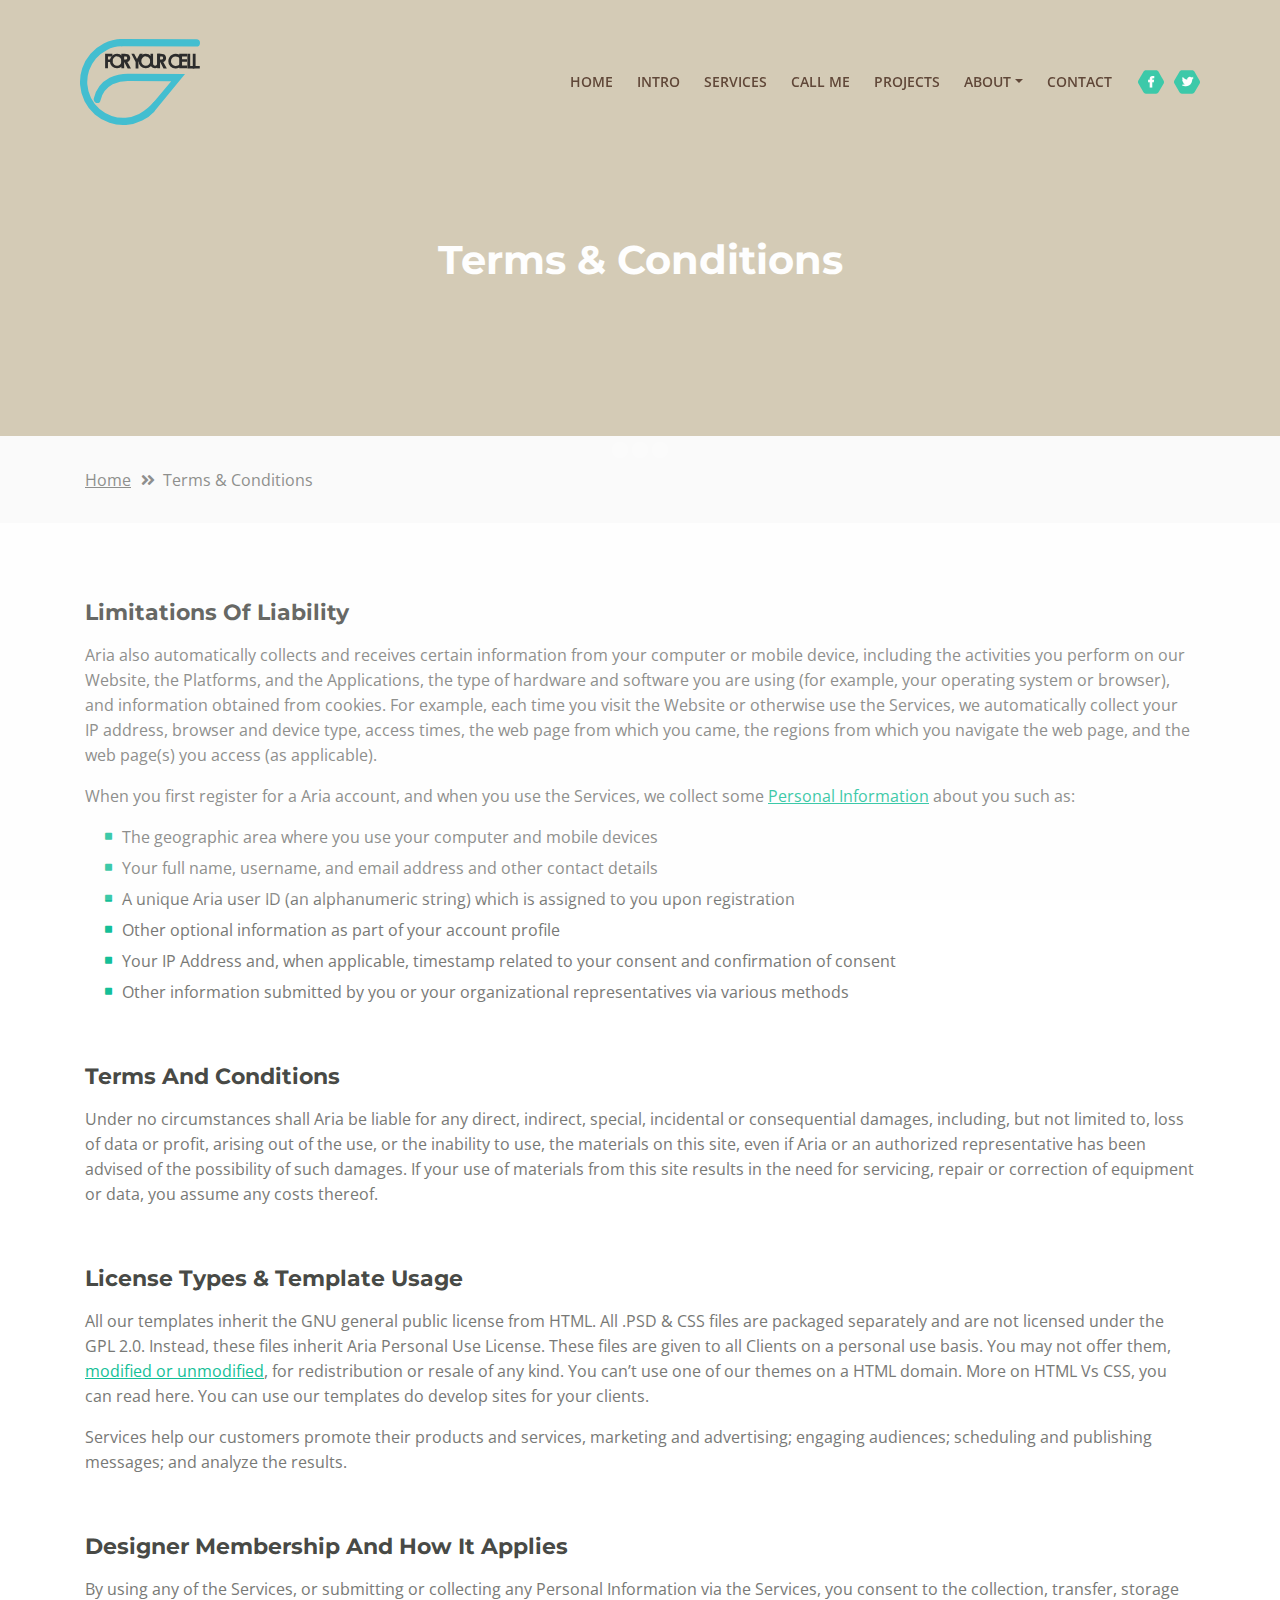
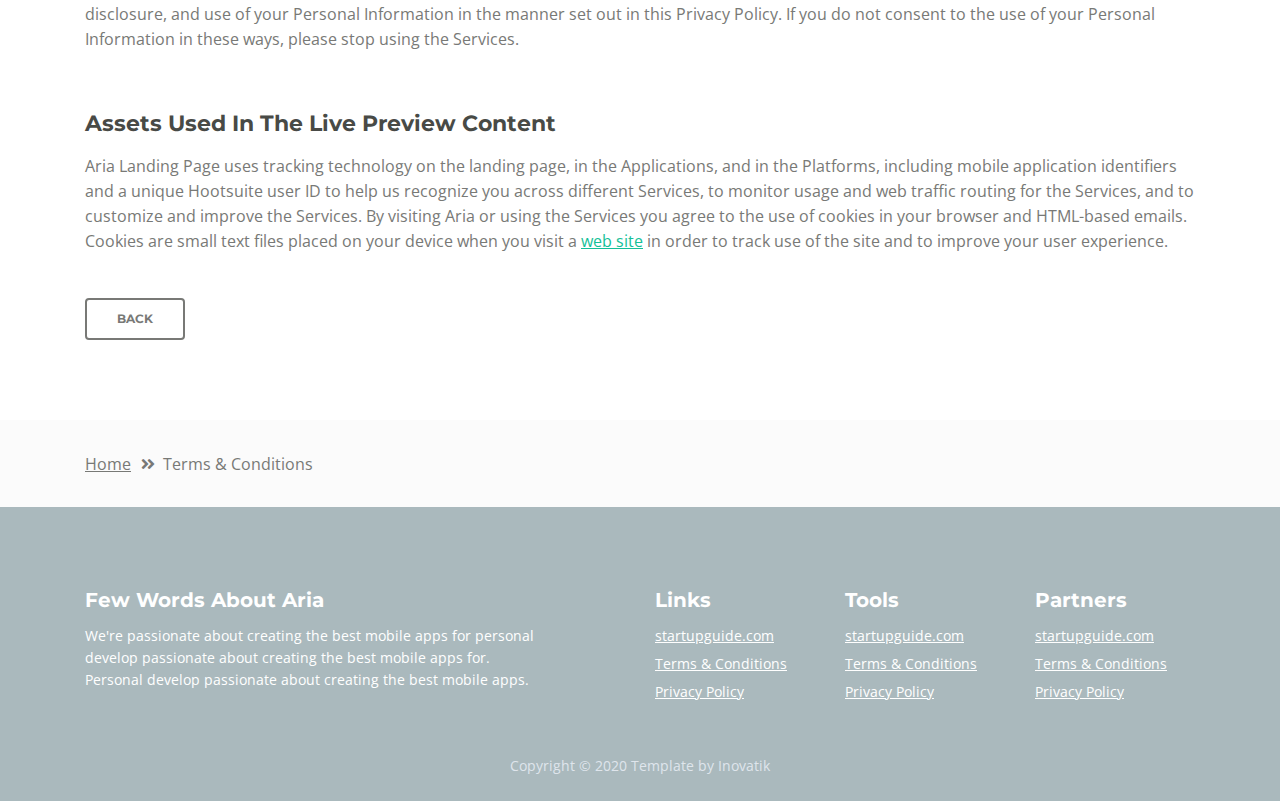
<file: web/terms-conditions.html>
<!DOCTYPE html>
<html lang="en">
<head>
    <meta charset="utf-8">
    <meta name="viewport" content="width=device-width, initial-scale=1, shrink-to-fit=no">
    
    <!-- SEO Meta Tags -->
    <meta name="description" content="Aria is a business focused HTML landing page template built with Bootstrap to help you create lead generation websites for companies and their services.">
    <meta name="author" content="Inovatik">

    <!-- OG Meta Tags to improve the way the post looks when you share the page on LinkedIn, Facebook, Google+ -->
	<meta property="og:site_name" content="" /> <!-- website name -->
	<meta property="og:site" content="" /> <!-- website link -->
	<meta property="og:title" content=""/> <!-- title shown in the actual shared post -->
	<meta property="og:description" content="" /> <!-- description shown in the actual shared post -->
	<meta property="og:image" content="" /> <!-- image link, make sure it's jpg -->
	<meta property="og:url" content="" /> <!-- where do you want your post to link to -->
	<meta property="og:type" content="article" />

    <!-- Website Title -->
    <title>Terms Conditions - Aria - Business HTML Landing Page Template</title>
    
    <!-- Styles -->
    <link href="https://fonts.googleapis.com/css?family=Montserrat:500,700&display=swap&subset=latin-ext" rel="stylesheet">
    <link href="https://fonts.googleapis.com/css?family=Open+Sans:400,400i,600&display=swap&subset=latin-ext" rel="stylesheet">
    <link href="css/bootstrap.css" rel="stylesheet">
    <link href="css/fontawesome-all.css" rel="stylesheet">
    <link href="css/swiper.css" rel="stylesheet">
	<link href="css/magnific-popup.css" rel="stylesheet">
    <link href="css/styles.css" rel="stylesheet">
	
	<!-- Favicon  -->
    <link rel="icon" href="images/favicon.png">
</head>
<body data-spy="scroll" data-target=".fixed-top">
    
    <!-- Preloader -->
	<div class="spinner-wrapper">
        <div class="spinner">
            <div class="bounce1"></div>
            <div class="bounce2"></div>
            <div class="bounce3"></div>
        </div>
    </div>
    <!-- end of preloader -->
    

    <!-- Navbar -->
    <nav class="navbar navbar-expand-md navbar-dark navbar-custom fixed-top">
        <!-- Text Logo - Use this if you don't have a graphic logo -->
        <!-- <a class="navbar-brand logo-text page-scroll" href="index.html">Aria</a> -->

        <!-- Image Logo -->
        <a class="navbar-brand logo-image" href="index.html"><img src="images/logo.svg" alt="alternative"></a>
        
        <!-- Mobile Menu Toggle Button -->
        <button class="navbar-toggler" type="button" data-toggle="collapse" data-target="#navbarsExampleDefault" aria-controls="navbarsExampleDefault" aria-expanded="false" aria-label="Toggle navigation">
            <span class="navbar-toggler-awesome fas fa-bars"></span>
            <span class="navbar-toggler-awesome fas fa-times"></span>
        </button>
        <!-- end of mobile menu toggle button -->

        <div class="collapse navbar-collapse" id="navbarsExampleDefault">
            <ul class="navbar-nav ml-auto">
                <li class="nav-item">
                    <a class="nav-link page-scroll" href="index.html#header">HOME <span class="sr-only">(current)</span></a>
                </li>
                <li class="nav-item">
                    <a class="nav-link page-scroll" href="index.html#intro">INTRO</a>
                </li>
                <li class="nav-item">
                    <a class="nav-link page-scroll" href="index.html#services">SERVICES</a>
                </li>
                <li class="nav-item">
                    <a class="nav-link page-scroll" href="index.html#callMe">CALL ME</a>
                </li>
                <li class="nav-item">
                    <a class="nav-link page-scroll" href="index.html#projects">PROJECTS</a>
                </li>

                <!-- Dropdown Menu -->          
                <li class="nav-item dropdown">
                    <a class="nav-link dropdown-toggle page-scroll" href="#about" id="navbarDropdown" role="button" aria-haspopup="true" aria-expanded="false">ABOUT</a>
                    <div class="dropdown-menu" aria-labelledby="navbarDropdown">
                        <a class="dropdown-item" href="WVBPA.html"><span class="item-text">WVBPA</span></a>
                        <div class="dropdown-items-divide-hr"></div>
                        <a class="dropdown-item" href="mission_vision.html"><span class="item-text">Mission & Vission</span></a>
                        <div class="dropdown-items-divide-hr"></div>
                        <a class="dropdown-item" href="history.html"><span class="item-text">History of WVBPA</span></a>
                    </div>
                </li>
                <!-- end of dropdown menu -->

                <li class="nav-item">
                    <a class="nav-link page-scroll" href="index.html#contact">CONTACT</a>
                </li>
            </ul>
            <span class="nav-item social-icons">
                <span class="fa-stack">
                    <a href="#your-link">
                        <span class="hexagon"></span>
                        <i class="fab fa-facebook-f fa-stack-1x"></i>
                    </a>
                </span>
                <span class="fa-stack">
                    <a href="#your-link">
                        <span class="hexagon"></span>
                        <i class="fab fa-twitter fa-stack-1x"></i>
                    </a>
                </span>
            </span>
        </div>
    </nav> <!-- end of navbar -->
    <!-- end of navbar -->


    <!-- Header -->
    <header id="header" class="ex-header">
        <div class="container">
            <div class="row">
                <div class="col-lg-12">
                    <h1>Terms & Conditions</h1>
                </div> <!-- end of col -->
            </div> <!-- end of row -->
        </div> <!-- end of container -->
    </header> <!-- end of ex-header -->
    <!-- end of header -->


    <!-- Breadcrumbs -->
    <div class="ex-basic-1">
        <div class="container">
            <div class="row">
                <div class="col-lg-12">
                    <div class="breadcrumbs">
                        <a href="index.html">Home</a><i class="fa fa-angle-double-right"></i><span>Terms & Conditions</span>
                    </div> <!-- end of breadcrumbs -->
                </div> <!-- end of col -->
            </div> <!-- end of row -->
        </div> <!-- end of container -->
    </div> <!-- end of ex-basic-1 -->
    <!-- end of breadcrumbs -->


    <!-- Terms Content -->
    <div class="ex-basic-2">
        <div class="container">
            <div class="row">
                <div class="col-lg-12">
                    <div class="text-container">
                        <h3>Limitations Of Liability</h3>
                        <p>Aria also automatically collects and receives certain information from your computer or mobile device, including the activities you perform on our Website, the Platforms, and the Applications, the type of hardware and software you are using (for example, your operating system or browser), and information obtained from cookies. For example, each time you visit the Website or otherwise use the Services, we automatically collect your IP address, browser and device type, access times, the web page from which you came, the regions from which you navigate the web page, and the web page(s) you access (as applicable).</p>
                        <p>When you first register for a Aria account, and when you use the Services, we collect some <a class="green" href="#your-link">Personal Information</a> about you such as:</p>
                        <ul class="list-unstyled li-space-lg indent">
                            <li class="media">
                                <i class="fas fa-square"></i>
                                <div class="media-body">The geographic area where you use your computer and mobile devices</div>
                            </li>
                            <li class="media">
                                <i class="fas fa-square"></i>
                                <div class="media-body">Your full name, username, and email address and other contact details</div>
                            </li>
                            <li class="media">
                                <i class="fas fa-square"></i>
                                <div class="media-body">A unique Aria user ID (an alphanumeric string) which is assigned to you upon registration</div>
                            </li>
                            <li class="media">
                                <i class="fas fa-square"></i>
                                <div class="media-body">Other optional information as part of your account profile</div>
                            </li>
                            <li class="media">
                                <i class="fas fa-square"></i>
                                <div class="media-body">Your IP Address and, when applicable, timestamp related to your consent and confirmation of consent</div>
                            </li>
                            <li class="media">
                                <i class="fas fa-square"></i>
                                <div class="media-body">Other information submitted by you or your organizational representatives via various methods</div>
                            </li>
                        </ul>
                    </div> <!-- end of text-container -->
                    
                    <div class="text-container">
                        <h3>Terms And Conditions</h3>
                        <p>Under no circumstances shall Aria be liable for any direct, indirect, special, incidental or consequential damages, including, but not limited to, loss of data or profit, arising out of the use, or the inability to use, the materials on this site, even if Aria or an authorized representative has been advised of the possibility of such damages. If your use of materials from this site results in the need for servicing, repair or correction of equipment or data, you assume any costs thereof.</p>
                    </div> <!-- end of text-container -->

                    <div class="text-container">
                        <h3>License Types & Template Usage</h3>
                        <p>All our templates inherit the GNU general public license from HTML. All .PSD & CSS files are packaged separately and are not licensed under the GPL 2.0. Instead, these files inherit Aria Personal Use License. These files are given to all Clients on a personal use basis. You may not offer them, <a class="green" href="#your-link">modified or unmodified</a>, for redistribution or resale of any kind. You can’t use one of our themes on a HTML domain. More on HTML Vs CSS, you can read here. You can use our templates do develop sites for your clients.</p>
                        <p>Services help our customers promote their products and services, marketing and advertising; engaging audiences; scheduling and publishing messages; and analyze the results.</p>
                    </div> <!-- end of text-container -->

                    <div class="text-container">
                        <h3>Designer Membership And How It Applies</h3>
                        <p>By using any of the Services, or submitting or collecting any Personal Information via the Services, you consent to the collection, transfer, storage disclosure, and use of your Personal Information in the manner set out in this Privacy Policy. If you do not consent to the use of your Personal Information in these ways, please stop using the Services.</p>
                    </div> <!-- end of text-container -->
                    
                    <div class="text-container last">
                        <h3>Assets Used In The Live Preview Content</h3>
                        <p>Aria Landing Page uses tracking technology on the landing page, in the Applications, and in the Platforms, including mobile application identifiers and a unique Hootsuite user ID to help us recognize you across different Services, to monitor usage and web traffic routing for the Services, and to customize and improve the Services. By visiting Aria or using the Services you agree to the use of cookies in your browser and HTML-based emails. Cookies are small text files placed on your device when you visit a <a class="green" href="#your-link">web site</a> in order to track use of the site and to improve your user experience.</p>
                        <a class="btn-outline-reg" href="index.html">BACK</a>
                    </div> <!-- end of text-container -->
                </div>
            </div> <!-- end of row -->
        </div> <!-- end of container -->
    </div> <!-- end of ex-basic -->
    <!-- end of terms content -->

    
    <!-- Breadcrumbs -->
    <div class="ex-basic-1">
        <div class="container">
            <div class="row">
                <div class="col-lg-12">
                    <div class="breadcrumbs">
                        <a href="index.html">Home</a><i class="fa fa-angle-double-right"></i><span>Terms & Conditions</span>
                    </div> <!-- end of breadcrumbs -->
                </div> <!-- end of col -->
            </div> <!-- end of row -->
        </div> <!-- end of container -->
    </div> <!-- end of ex-basic-1 -->
    <!-- end of breadcrumbs -->


    <!-- Footer -->
    <div class="footer">
        <div class="container">
            <div class="row">
                <div class="col-md-6">
                    <div class="text-container about">
                        <h4>Few Words About Aria</h4>
                        <p class="white">We're passionate about creating the best mobile apps for personal develop passionate about creating the best mobile apps for. Personal develop passionate about creating the best mobile apps.</p>
                    </div> <!-- end of text-container -->
                </div> <!-- end of col -->
                <div class="col-md-2">
                    <div class="text-container">
                        <h4>Links</h4>
                        <ul class="list-unstyled li-space-lg white">
                            <li>
                                <a class="white" href="#your-link">startupguide.com</a>
                            </li>
                            <li>
                                <a class="white" href="terms-conditions.html">Terms & Conditions</a>
                            </li>
                            <li>
                                <a class="white" href="privacy-policy.html">Privacy Policy</a>
                            </li>
                        </ul>
                    </div> <!-- end of text-container -->
                </div> <!-- end of col -->
                <div class="col-md-2">
                    <div class="text-container">
                        <h4>Tools</h4>
                        <ul class="list-unstyled li-space-lg">
                            <li>
                                <a class="white" href="#your-link">startupguide.com</a>
                            </li>
                            <li>
                                <a class="white" href="terms-conditions.html">Terms & Conditions</a>
                            </li>
                            <li class="media">
                                <a class="white" href="privacy-policy.html">Privacy Policy</a>
                            </li>
                        </ul>
                    </div> <!-- end of text-container -->
                </div> <!-- end of col -->
                <div class="col-md-2">
                    <div class="text-container">
                        <h4>Partners</h4>
                        <ul class="list-unstyled li-space-lg">
                            <li>
                                <a class="white" href="#your-link">startupguide.com</a>
                            </li>
                            <li>
                                <a class="white" href="terms-conditions.html">Terms & Conditions</a>
                            </li>
                            <li>
                                <a class="white" href="privacy-policy.html">Privacy Policy</a>
                            </li>
                        </ul>
                    </div> <!-- end of text-container -->
                </div> <!-- end of col -->
            </div> <!-- end of row -->
        </div> <!-- end of container -->
    </div> <!-- end of footer -->  
    <!-- end of footer -->


    <!-- Copyright -->
    <div class="copyright">
        <div class="container">
            <div class="row">
                <div class="col-lg-12">
                    <p class="p-small">Copyright © 2020 <a href="https://inovatik.com">Template by Inovatik</a></p>
                </div> <!-- end of col -->
            </div> <!-- enf of row -->
        </div> <!-- end of container -->
    </div> <!-- end of copyright --> 
    <!-- end of copyright -->

	
    <!-- Scripts -->
    <script src="js/jquery.min.js"></script> <!-- jQuery for Bootstrap's JavaScript plugins -->
    <script src="js/popper.min.js"></script> <!-- Popper tooltip library for Bootstrap -->
    <script src="js/bootstrap.min.js"></script> <!-- Bootstrap framework -->
    <script src="js/jquery.easing.min.js"></script> <!-- jQuery Easing for smooth scrolling between anchors -->
    <script src="js/swiper.min.js"></script> <!-- Swiper for image and text sliders -->
    <script src="js/jquery.magnific-popup.js"></script> <!-- Magnific Popup for lightboxes -->
    <script src="js/morphext.min.js"></script> <!-- Morphtext rotating text in the header -->
    <script src="js/isotope.pkgd.min.js"></script> <!-- Isotope for filter -->
    <script src="js/validator.min.js"></script> <!-- Validator.js - Bootstrap plugin that validates forms -->
    <script src="js/scripts.js"></script> <!-- Custom scripts -->
</body>
</html>
</file>
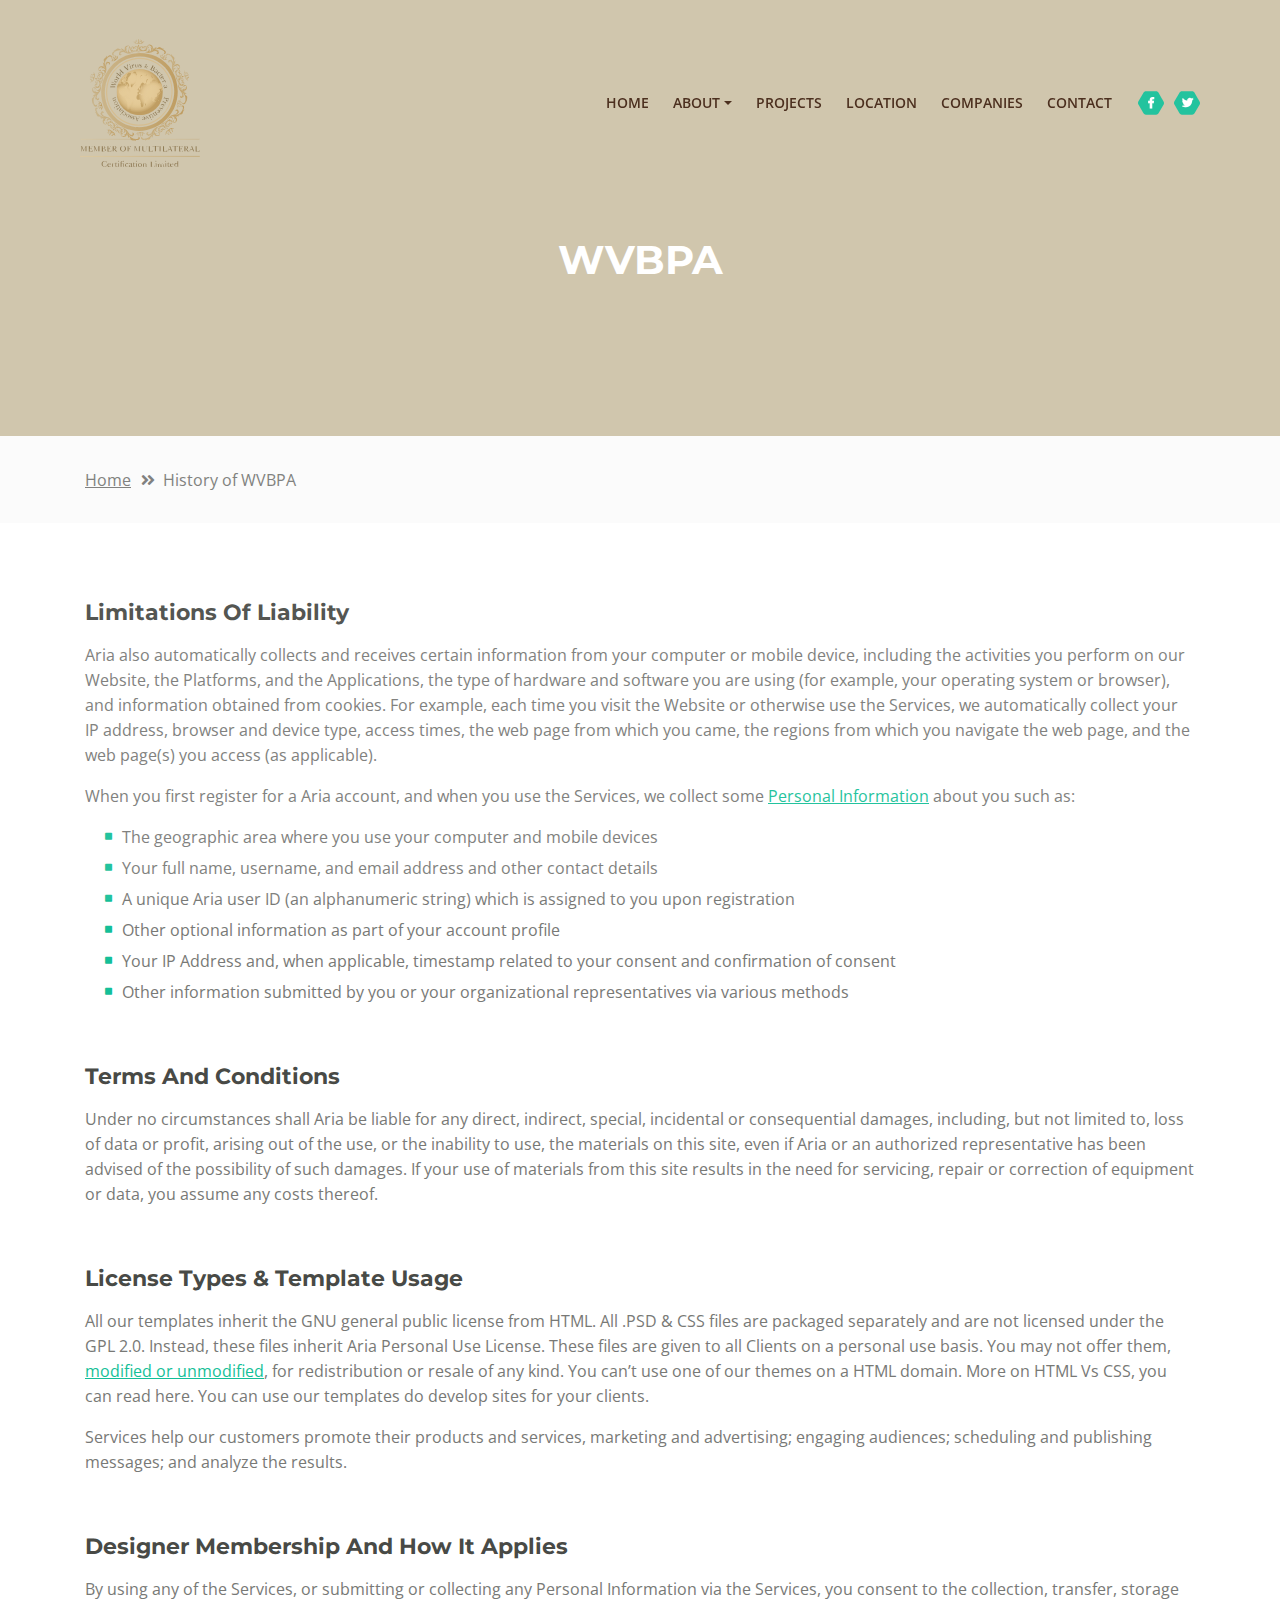
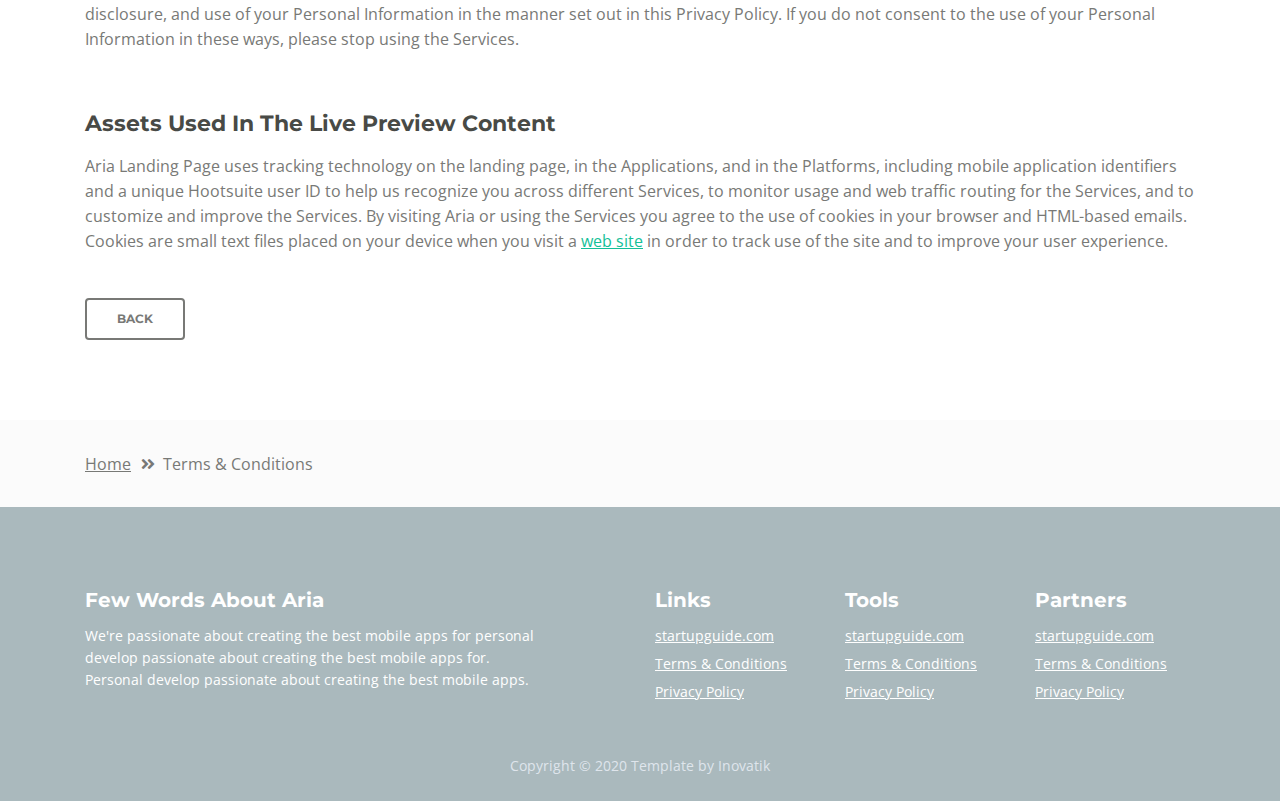
<file: web/WVBPA.html>
<!DOCTYPE html>
<html lang="en">
<head>
    <meta charset="utf-8">
    <meta name="viewport" content="width=device-width, initial-scale=1, shrink-to-fit=no">
    
    <!-- SEO Meta Tags -->
    <meta name="description" content="Aria is a business focused HTML landing page template built with Bootstrap to help you create lead generation websites for companies and their services.">
    <meta name="author" content="Inovatik">

    <!-- OG Meta Tags to improve the way the post looks when you share the page on LinkedIn, Facebook, Google+ -->
	<meta property="og:site_name" content="" /> <!-- website name -->
	<meta property="og:site" content="" /> <!-- website link -->
	<meta property="og:title" content=""/> <!-- title shown in the actual shared post -->
	<meta property="og:description" content="" /> <!-- description shown in the actual shared post -->
	<meta property="og:image" content="" /> <!-- image link, make sure it's jpg -->
	<meta property="og:url" content="" /> <!-- where do you want your post to link to -->
	<meta property="og:type" content="article" />

    <!-- Website Title -->
    <title>Terms Conditions - Aria - Business HTML Landing Page Template</title>
    
    <!-- Styles -->
    <link href="https://fonts.googleapis.com/css?family=Montserrat:500,700&display=swap&subset=latin-ext" rel="stylesheet">
    <link href="https://fonts.googleapis.com/css?family=Open+Sans:400,400i,600&display=swap&subset=latin-ext" rel="stylesheet">
    <link href="css/bootstrap.css" rel="stylesheet">
    <link href="css/fontawesome-all.css" rel="stylesheet">
    <link href="css/swiper.css" rel="stylesheet">
	<link href="css/magnific-popup.css" rel="stylesheet">
    <link href="css/styles.css" rel="stylesheet">
	
	<!-- Favicon  -->
    <link rel="icon" href="images/favicon.png">
</head>
<body data-spy="scroll" data-target=".fixed-top">
    
    <!-- Preloader -->
	<div class="spinner-wrapper">
        <div class="spinner">
            <div class="bounce1"></div>
            <div class="bounce2"></div>
            <div class="bounce3"></div>
        </div>
    </div>
    <!-- end of preloader -->
    

    <!-- Navbar -->
    <nav class="navbar navbar-expand-md navbar-dark navbar-custom fixed-top">
        <!-- Text Logo - Use this if you don't have a graphic logo -->
        <!-- <a class="navbar-brand logo-text page-scroll" href="index.html">Aria</a> -->

        <!-- Image Logo -->
        <a class="navbar-brand logo-image" href="index.html"><img src="images/international.svg" alt="alternative"></a>
        
        
        <!-- Mobile Menu Toggle Button -->
        <button class="navbar-toggler" type="button" data-toggle="collapse" data-target="#navbarsExampleDefault" aria-controls="navbarsExampleDefault" aria-expanded="false" aria-label="Toggle navigation">
            <span class="navbar-toggler-awesome fas fa-bars"></span>
            <span class="navbar-toggler-awesome fas fa-times"></span>
        </button>
        <!-- end of mobile menu toggle button -->

        <div class="collapse navbar-collapse" id="navbarsExampleDefault">
            <ul class="navbar-nav ml-auto">
                <li class="nav-item">
                    <a class="nav-link page-scroll" href="index.html#header">HOME <span class="sr-only">(current)</span></a>
                </li>
                <!-- Dropdown Menu -->    
                <li class="nav-item dropdown">
                    <a class="nav-link dropdown-toggle page-scroll" href="#about" id="navbarDropdown" role="button" aria-haspopup="true" aria-expanded="false">ABOUT</a>
                    <div class="dropdown-menu" aria-labelledby="navbarDropdown">
                        <a class="dropdown-item" href="WVBPA.html"><span class="item-text">WVBPA</span></a>
                        <div class="dropdown-items-divide-hr"></div>
                        <a class="dropdown-item" href="mission_vision.html"><span class="item-text">Mission & Vision</span></a>
                        <div class="dropdown-items-divide-hr"></div>
                        <a class="dropdown-item" href="history.html"><span class="item-text">History of WVBPA</span></a>
                    </div>
                </li>
                <!-- end of dropdown menu -->
                <li class="nav-item">
                    <a class="nav-link page-scroll" href="index.html#services">PROJECTS</a>
                </li>
                <li class="nav-item">
                    <a class="nav-link page-scroll" href="index.html#location">LOCATION</a>
                </li>
                <li class="nav-item">
                    <a class="nav-link page-scroll" href="index.html#companies">COMPANIES</a>
                </li>
                <li class="nav-item">
                    <a class="nav-link page-scroll" href="index.html#contact">CONTACT</a>
                </li>
            </ul>
            <span class="nav-item social-icons">
                <span class="fa-stack">
                    <a href="#your-link">
                        <span class="hexagon"></span>
                        <i class="fab fa-facebook-f fa-stack-1x"></i>
                    </a>
                </span>
                <span class="fa-stack">
                    <a href="#your-link">
                        <span class="hexagon"></span>
                        <i class="fab fa-twitter fa-stack-1x"></i>
                    </a>
                </span>
            </span>
        </div>
    </nav> <!-- end of navbar -->
    <!-- end of navbar -->


    <!-- Header -->
    <header id="header" class="ex-header">
        <div class="container">
            <div class="row">
                <div class="col-lg-12">
                    <h1>WVBPA</h1>
                </div> <!-- end of col -->
            </div> <!-- end of row -->
        </div> <!-- end of container -->
    </header> <!-- end of ex-header -->
    <!-- end of header -->


    <!-- Breadcrumbs -->
    <div class="ex-basic-1">
        <div class="container">
            <div class="row">
                <div class="col-lg-12">
                    <div class="breadcrumbs">
                        <a href="index.html">Home</a><i class="fa fa-angle-double-right"></i><span>History of WVBPA</span>
                    </div> <!-- end of breadcrumbs -->
                </div> <!-- end of col -->
            </div> <!-- end of row -->
        </div> <!-- end of container -->
    </div> <!-- end of ex-basic-1 -->
    <!-- end of breadcrumbs -->


    <!-- Terms Content -->
    <div class="ex-basic-2">
        <div class="container">
            <div class="row">
                <div class="col-lg-12">
                    <div class="text-container">
                        <h3>Limitations Of Liability</h3>
                        <p>Aria also automatically collects and receives certain information from your computer or mobile device, including the activities you perform on our Website, the Platforms, and the Applications, the type of hardware and software you are using (for example, your operating system or browser), and information obtained from cookies. For example, each time you visit the Website or otherwise use the Services, we automatically collect your IP address, browser and device type, access times, the web page from which you came, the regions from which you navigate the web page, and the web page(s) you access (as applicable).</p>
                        <p>When you first register for a Aria account, and when you use the Services, we collect some <a class="green" href="#your-link">Personal Information</a> about you such as:</p>
                        <ul class="list-unstyled li-space-lg indent">
                            <li class="media">
                                <i class="fas fa-square"></i>
                                <div class="media-body">The geographic area where you use your computer and mobile devices</div>
                            </li>
                            <li class="media">
                                <i class="fas fa-square"></i>
                                <div class="media-body">Your full name, username, and email address and other contact details</div>
                            </li>
                            <li class="media">
                                <i class="fas fa-square"></i>
                                <div class="media-body">A unique Aria user ID (an alphanumeric string) which is assigned to you upon registration</div>
                            </li>
                            <li class="media">
                                <i class="fas fa-square"></i>
                                <div class="media-body">Other optional information as part of your account profile</div>
                            </li>
                            <li class="media">
                                <i class="fas fa-square"></i>
                                <div class="media-body">Your IP Address and, when applicable, timestamp related to your consent and confirmation of consent</div>
                            </li>
                            <li class="media">
                                <i class="fas fa-square"></i>
                                <div class="media-body">Other information submitted by you or your organizational representatives via various methods</div>
                            </li>
                        </ul>
                    </div> <!-- end of text-container -->
                    
                    <div class="text-container">
                        <h3>Terms And Conditions</h3>
                        <p>Under no circumstances shall Aria be liable for any direct, indirect, special, incidental or consequential damages, including, but not limited to, loss of data or profit, arising out of the use, or the inability to use, the materials on this site, even if Aria or an authorized representative has been advised of the possibility of such damages. If your use of materials from this site results in the need for servicing, repair or correction of equipment or data, you assume any costs thereof.</p>
                    </div> <!-- end of text-container -->

                    <div class="text-container">
                        <h3>License Types & Template Usage</h3>
                        <p>All our templates inherit the GNU general public license from HTML. All .PSD & CSS files are packaged separately and are not licensed under the GPL 2.0. Instead, these files inherit Aria Personal Use License. These files are given to all Clients on a personal use basis. You may not offer them, <a class="green" href="#your-link">modified or unmodified</a>, for redistribution or resale of any kind. You can’t use one of our themes on a HTML domain. More on HTML Vs CSS, you can read here. You can use our templates do develop sites for your clients.</p>
                        <p>Services help our customers promote their products and services, marketing and advertising; engaging audiences; scheduling and publishing messages; and analyze the results.</p>
                    </div> <!-- end of text-container -->

                    <div class="text-container">
                        <h3>Designer Membership And How It Applies</h3>
                        <p>By using any of the Services, or submitting or collecting any Personal Information via the Services, you consent to the collection, transfer, storage disclosure, and use of your Personal Information in the manner set out in this Privacy Policy. If you do not consent to the use of your Personal Information in these ways, please stop using the Services.</p>
                    </div> <!-- end of text-container -->
                    
                    <div class="text-container last">
                        <h3>Assets Used In The Live Preview Content</h3>
                        <p>Aria Landing Page uses tracking technology on the landing page, in the Applications, and in the Platforms, including mobile application identifiers and a unique Hootsuite user ID to help us recognize you across different Services, to monitor usage and web traffic routing for the Services, and to customize and improve the Services. By visiting Aria or using the Services you agree to the use of cookies in your browser and HTML-based emails. Cookies are small text files placed on your device when you visit a <a class="green" href="#your-link">web site</a> in order to track use of the site and to improve your user experience.</p>
                        <a class="btn-outline-reg" href="index.html">BACK</a>
                    </div> <!-- end of text-container -->
                </div>
            </div> <!-- end of row -->
        </div> <!-- end of container -->
    </div> <!-- end of ex-basic -->
    <!-- end of terms content -->

    
    <!-- Breadcrumbs -->
    <div class="ex-basic-1">
        <div class="container">
            <div class="row">
                <div class="col-lg-12">
                    <div class="breadcrumbs">
                        <a href="index.html">Home</a><i class="fa fa-angle-double-right"></i><span>Terms & Conditions</span>
                    </div> <!-- end of breadcrumbs -->
                </div> <!-- end of col -->
            </div> <!-- end of row -->
        </div> <!-- end of container -->
    </div> <!-- end of ex-basic-1 -->
    <!-- end of breadcrumbs -->


    <!-- Footer -->
    <div class="footer">
        <div class="container">
            <div class="row">
                <div class="col-md-6">
                    <div class="text-container about">
                        <h4>Few Words About Aria</h4>
                        <p class="white">We're passionate about creating the best mobile apps for personal develop passionate about creating the best mobile apps for. Personal develop passionate about creating the best mobile apps.</p>
                    </div> <!-- end of text-container -->
                </div> <!-- end of col -->
                <div class="col-md-2">
                    <div class="text-container">
                        <h4>Links</h4>
                        <ul class="list-unstyled li-space-lg white">
                            <li>
                                <a class="white" href="#your-link">startupguide.com</a>
                            </li>
                            <li>
                                <a class="white" href="terms-conditions.html">Terms & Conditions</a>
                            </li>
                            <li>
                                <a class="white" href="privacy-policy.html">Privacy Policy</a>
                            </li>
                        </ul>
                    </div> <!-- end of text-container -->
                </div> <!-- end of col -->
                <div class="col-md-2">
                    <div class="text-container">
                        <h4>Tools</h4>
                        <ul class="list-unstyled li-space-lg">
                            <li>
                                <a class="white" href="#your-link">startupguide.com</a>
                            </li>
                            <li>
                                <a class="white" href="terms-conditions.html">Terms & Conditions</a>
                            </li>
                            <li class="media">
                                <a class="white" href="privacy-policy.html">Privacy Policy</a>
                            </li>
                        </ul>
                    </div> <!-- end of text-container -->
                </div> <!-- end of col -->
                <div class="col-md-2">
                    <div class="text-container">
                        <h4>Partners</h4>
                        <ul class="list-unstyled li-space-lg">
                            <li>
                                <a class="white" href="#your-link">startupguide.com</a>
                            </li>
                            <li>
                                <a class="white" href="terms-conditions.html">Terms & Conditions</a>
                            </li>
                            <li>
                                <a class="white" href="privacy-policy.html">Privacy Policy</a>
                            </li>
                        </ul>
                    </div> <!-- end of text-container -->
                </div> <!-- end of col -->
            </div> <!-- end of row -->
        </div> <!-- end of container -->
    </div> <!-- end of footer -->  
    <!-- end of footer -->


    <!-- Copyright -->
    <div class="copyright">
        <div class="container">
            <div class="row">
                <div class="col-lg-12">
                    <p class="p-small">Copyright © 2020 <a href="https://inovatik.com">Template by Inovatik</a></p>
                </div> <!-- end of col -->
            </div> <!-- enf of row -->
        </div> <!-- end of container -->
    </div> <!-- end of copyright --> 
    <!-- end of copyright -->

	
    <!-- Scripts -->
    <script src="js/jquery.min.js"></script> <!-- jQuery for Bootstrap's JavaScript plugins -->
    <script src="js/popper.min.js"></script> <!-- Popper tooltip library for Bootstrap -->
    <script src="js/bootstrap.min.js"></script> <!-- Bootstrap framework -->
    <script src="js/jquery.easing.min.js"></script> <!-- jQuery Easing for smooth scrolling between anchors -->
    <script src="js/swiper.min.js"></script> <!-- Swiper for image and text sliders -->
    <script src="js/jquery.magnific-popup.js"></script> <!-- Magnific Popup for lightboxes -->
    <script src="js/morphext.min.js"></script> <!-- Morphtext rotating text in the header -->
    <script src="js/isotope.pkgd.min.js"></script> <!-- Isotope for filter -->
    <script src="js/validator.min.js"></script> <!-- Validator.js - Bootstrap plugin that validates forms -->
    <script src="js/scripts.js"></script> <!-- Custom scripts -->
</body>
</html>
</file>
<file: documentation/css/styles.css>
/**************************/
/*     General Styles     */
/**************************/
body {
	overflow-x: hidden;
	font: 400 15px/1.8em "Open Sans", sans-serif; 
}

p {
	font: 400 15px/1.7em "Open Sans", sans-serif; 
}

h1 {
	margin-bottom: 20px;
}

h3 {
	margin-top: 62px;
}

a {
	color: #2658d5;
	font-weight: 600;
	text-decoration: none;
}
 
a:hover {
	text-decoration: none;
}

hr {
	margin-top: 60px;
	margin-bottom: 40px;
}

pre.code-format {
	max-width: 1000px;
	line-height:1.7em;
	white-space: pre-wrap;       /* Since CSS 2.1 */
    white-space: -moz-pre-wrap;  /* Mozilla, since 1999 */
    white-space: -pre-wrap;      /* Opera 4-6 */
    white-space: -o-pre-wrap;    /* Opera 7 */
    word-wrap: break-word;       /* Internet Explorer 5.5+ */
	margin-top: 20px;
	margin-bottom: -5px;
}



/************************/
/*     Page Content     */
/************************/
#wrapper {
    padding-left: 0;
    -webkit-transition: all 0.5s ease;
    -moz-transition: all 0.5s ease;
    -o-transition: all 0.5s ease;
    transition: all 0.5s ease;
}

#wrapper.toggled {
    padding-left: 250px;
}

#sidebar-wrapper {
    z-index: 1000;
    position: fixed;
    left: 250px;
    width: 0;
    height: 100%;
    margin-left: -250px;
    overflow-y: auto;
    background: #000;
    -webkit-transition: all 0.5s ease;
    -moz-transition: all 0.5s ease;
    -o-transition: all 0.5s ease;
    transition: all 0.5s ease;
}

#sidebar-wrapper p {
	display: block;
	color: #fff;
	font-size: 22px;
	margin-left: 20px;
	margin-top: 40px;
}

#wrapper.toggled #sidebar-wrapper {
    width: 250px;
}

#page-content-wrapper {
    width: 100%;
    position: absolute;
    padding: 15px;
}

#page-content-wrapper .code {
	font: 400 14px/1.6em "Source Code Pro", sans-serif; 
	color: #c22525;
}

#page-content-wrapper hr {
	border-top: 1px solid #dfdfdf; 
}

#wrapper.toggled #page-content-wrapper {
    position: absolute;
    margin-right: -250px;
}

.separator {
	margin-bottom: 15px;
}

.footer {
	margin-top: 60px;
	color: grey;
}


/**************************/
/*     Sidebar Styles     */
/**************************/
.sidebar-nav {
    position: absolute;
    top: 0;
    width: 250px;
    margin: 0;
    padding: 0;
    list-style: none;
}

.sidebar-nav li {
    padding-top: 0.5rem;
    padding-bottom: 0.5rem;
}

.sidebar-nav li a {
    padding-left: 20px;
    line-height: 20px;
}

.sidebar-nav li a {
    display: inline-block;
    text-decoration: none;
    color: #999999;
}

.sidebar-nav li:hover {
    text-decoration: none;
    background: rgba(255,255,255,0.2);
}

.sidebar-nav li:hover a {
    color: #fff;
}

.sidebar-nav li a:active,
.sidebar-nav li a:focus {
	color: #fff;
}

.sidebar-nav > .sidebar-brand {
    font-size: 18px;
    line-height: 22px;
	margin-top: 140px;
	color: #fff;
	text-align: left;
}

.sidebar-nav > .sidebar-brand a {
    color: #999999;
}

.sidebar-nav > .sidebar-brand a:hover {
    color: #fff;
    background: none;
}


/*************************/
/*     Media Queries     */
/*************************/
@media(min-width:768px) {
    #wrapper {
        padding-left: 250px;
    }

    #wrapper.toggled {
        padding-left: 0;
    }

    #sidebar-wrapper {
        width: 250px;
    }

    #wrapper.toggled #sidebar-wrapper {
        width: 0;
    }

    #page-content-wrapper {
        padding: 20px;
        position: relative;
    }

    #wrapper.toggled #page-content-wrapper {
        position: relative;
        margin-right: 0;
    }
}
</file>
<file: web/css/styles.css>
/* Template: Aria - Business HTML Landing Page Template
   Author: Inovatik
   Created: Jul 2019
   Description: Master CSS file
*/

/*****************************************
Table Of Contents:

01. General Styles
02. Preloader
03. Navigation
04. Header
05. Intro
06. Description
07. Services
08. Details 1
09. Details 2
10. Testimonials
11. Call Me
12. Projects
13. Project Lightboxes
14. Team
15. About
16. Contact
17. Footer
18. Copyright
19. Back To Top Button
20. Extra Pages
21. Media Queries
******************************************/

/*****************************************
Colors:

- Backgrounds - light gray #fbfbfb
- Background - dark blue #153e52
- Backgrounds navbar, footer - dark gray #113448
- Buttons, bullets, icons - green #14bf98
- Headings text - black #484a46
- Body text - gray #787976
- Body text - light gray #dfe5ec
******************************************/


/******************************/
/*     01. General Styles     */
/******************************/
body,
html {
    width: 100%;
	height: 100%;
	margin: 0;
	padding: 0;
}

body, p {
	color: #787976; 
	font: 400 1rem/1.5625rem "Open Sans", sans-serif;
}

.p-large {
	font: 400 1.125rem/1.625rem "Open Sans", sans-serif;
}

.p-small {
	font: 400 0.875rem/1.375rem "Open Sans", sans-serif;
}

.p-heading {
	margin-bottom: 3.5rem;
	text-align: center;
}

.li-space-lg li {
	margin-bottom: 0.375rem;
}

.indent {
	padding-left: 1.25rem;
}

h1 {
	color: #484a46;
	font: 700 2.5rem/3rem "Montserrat", sans-serif;
}

h2 {
	color: #484a46;
	font: 700 1.75rem/2.125rem "Montserrat", sans-serif;
}

h3 {
	color: #484a46;
	font: 700 1.375rem/1.75rem "Montserrat", sans-serif;
}

h4 {
	color: #484a46;
	font: 700 1.25rem/1.625rem "Montserrat", sans-serif;
}

h5 {
	color: #484a46;
	font: 700 1.125rem/1.5rem "Montserrat", sans-serif;
}

h6 {
	color: #484a46;
	font: 700 1rem/1.375rem "Montserrat", sans-serif;
}

a {
	color: #787976;
	text-decoration: underline;
}

a:hover {
	color: #787976;
	text-decoration: underline;
}

a.green {
	color: #14bf98;
}

a.white,
.white {
	color: #fff;
}

.testimonial-text {
	font-style: italic;
}

.testimonial-author {
	font: 700 1rem/1.375rem "Montserrat", sans-serif;
}

strong {
	color: #484a46;
}

.section-title {
	color: #484a46;
	font: 500 0.8125rem/1.125rem "Montserrat", sans-serif;
	font-weight: bold;
}

.btn-solid-reg {
	display: inline-block;
	padding: 1.1875rem 1.875rem 1.1875rem 1.875rem;
	border: 0.125rem solid #77878f;
	border-radius: 0.25rem;
	background-color: #77878f;
	color: #fff;
	font: 700 0.75rem/0 "Montserrat", sans-serif;
	text-decoration: none;
	transition: all 0.2s;
}

.btn-solid-reg:hover {
	background-color: transparent;
	color: #14bf98;
	text-decoration: none;
}

.btn-solid-lg {
	display: inline-block;
	padding: 1.375rem 2.125rem 1.375rem 2.125rem;
	border: 0.125rem solid #819797;
	border-radius: 0.25rem;
	background-color: #819797;
	color: #fff;
	font: 700 0.75rem/0 "Montserrat", sans-serif;
	text-decoration: none;
	transition: all 0.2s;
}

.btn-solid-lg:hover {
	background-color: transparent;
	color: #fff;
	text-decoration: none;
}

.btn-outline-reg {
	display: inline-block;
	padding: 1.1875rem 1.875rem 1.1875rem 1.875rem;
	border: 0.125rem solid #787976;
	border-radius: 0.25rem;
	background-color: transparent;
	color: #787976;
	font: 700 0.75rem/0 "Montserrat", sans-serif;
	text-decoration: none;
	transition: all 0.2s;
}

.btn-outline-reg:hover {
	background-color: #787976;
	color: #fff;
	text-decoration: none;
}

.btn-outline-lg {
	display: inline-block;
	padding: 1.375rem 2.125rem 1.375rem 2.125rem;
	border: 0.125rem solid #787976;
	border-radius: 0.25rem;
	background-color: transparent;
	color: #787976;
	font: 700 0.75rem/0 "Montserrat", sans-serif;
	text-decoration: none;
	transition: all 0.2s;
}

.btn-outline-lg:hover {
	background-color: #787976;
	color: #fff;
	text-decoration: none;
}

.btn-outline-sm {
	display: inline-block;
	padding: 1rem 1.625rem 0.9375rem 1.625rem;
	border: 0.125rem solid #787976;
	border-radius: 0.25rem;
	background-color: transparent;
	color: #787976;
	font: 700 0.75rem/0 "Montserrat", sans-serif;
	text-decoration: none;
	transition: all 0.2s;
}

.btn-outline-sm:hover {
	background-color: #787976;
	color: #fff;
	text-decoration: none;
}

.form-group {
	position: relative;
	margin-bottom: 1.25rem;
}
#map {
	height: 400px;
	width: 100%;
}

.form-group.has-error.has-danger {
	margin-bottom: 0.625rem;
}

.form-group.has-error.has-danger .help-block.with-errors ul {
	margin-top: 0.375rem;
}

.label-control {
	position: absolute;
	top: 0.8125rem;
	left: 1.375rem;
	color: #787976;
	opacity: 1;
	font: 400 0.875rem/1.375rem "Open Sans", sans-serif;
	cursor: text;
	transition: all 0.2s ease;
}

/* IE10+ hack to solve lower label text position compared to the rest of the browsers */
@media screen and (-ms-high-contrast: active), screen and (-ms-high-contrast: none) {  
	.label-control {
		top: 0.9375rem;
	}
}

.form-control-input:focus + .label-control,
.form-control-input.notEmpty + .label-control,
.form-control-textarea:focus + .label-control,
.form-control-textarea.notEmpty + .label-control {
	top: 0.125rem;
	opacity: 1;
	font-size: 0.75rem;
	font-weight: 500;
}

.form-control-input,
.form-control-select {
	display: block; /* needed for proper display of the label in Firefox, IE, Edge */
	width: 100%;
	padding-top: 1.25rem;
	padding-bottom: 0.25rem;
	padding-left: 1.3125rem;
	border: 1px solid #dadada;
	border-radius: 0.25rem;
	background-color: #fff;
	color: #787976;
	font: 400 0.875rem/1.375rem "Open Sans", sans-serif;
	transition: all 0.2s;
	-webkit-appearance: none; /* removes inner shadow on form inputs on ios safari */
}

.form-control-select {
	padding-top: 0.5rem;
	padding-bottom: 0.5rem;
	height: 3rem;
}

/* IE10+ hack to solve lower label text position compared to the rest of the browsers */
@media screen and (-ms-high-contrast: active), screen and (-ms-high-contrast: none) {  
	.form-control-input {
		padding-top: 1.25rem;
		padding-bottom: 0.75rem;
		line-height: 1.75rem;
	}

	.form-control-select {
		padding-top: 0.875rem;
		padding-bottom: 0.75rem;
		height: 3.125rem;
		line-height: 2.125rem;
	}
}

select {
    /* you should keep these first rules in place to maintain cross-browser behavior */
    -webkit-appearance: none;
	-moz-appearance: none;
	-ms-appearance: none;
    -o-appearance: none;
    appearance: none;
    background-image: url('../images/down-arrow.png');
    background-position: 96% 50%;
    background-repeat: no-repeat;
    outline: none;
}

select::-ms-expand {
    display: none; /* removes the ugly default down arrow on select form field in IE11 */
}

.form-control-textarea {
	display: block; /* used to eliminate a bottom gap difference between Chrome and IE/FF */
	width: 100%;
	height: 8rem; /* used instead of html rows to normalize height between Chrome and IE/FF */
	padding-top: 1.25rem;
	padding-left: 1.3125rem;
	border: 1px solid #dadada;
	border-radius: 0.25rem;
	background-color: #fff;
	color: #787976;
	font: 400 1rem/1.5625rem "Open Sans", sans-serif;
	transition: all 0.2s;
}

.form-control-input:focus,
.form-control-select:focus,
.form-control-textarea:focus {
	border: 1px solid #a1a1a1;
	outline: none; /* Removes blue border on focus */
}

.form-control-input:hover,
.form-control-select:hover,
.form-control-textarea:hover {
	border: 1px solid #a1a1a1;
}

.checkbox {
	font: 400 0.875rem/1.375rem "Open Sans", sans-serif;
}

input[type='checkbox'] {
	vertical-align: -15%;
	margin-right: 0.375rem;
}

/* IE10+ hack to raise checkbox field position compared to the rest of the browsers */
@media screen and (-ms-high-contrast: active), screen and (-ms-high-contrast: none) {  
	input[type='checkbox'] {
		vertical-align: -9%;
	}
}

.form-control-submit-button {
	display: inline-block;
	width: 100%;
	height: 3.125rem;
	border: 0.125rem solid #484a46;
	border-radius: 0.25rem;
	background-color: #484a46;
	color: #fff;
	font: 700 0.75rem/1.75rem "Montserrat", sans-serif;
	cursor: pointer;
	transition: all 0.2s;
}

.form-control-submit-button:hover {
	background-color: transparent;
	color: #484a46;
}

/* Form Success And Error Message Formatting */
#lmsgSubmit.h3.text-center.tada.animated,
#cmsgSubmit.h3.text-center.tada.animated,
#pmsgSubmit.h3.text-center.tada.animated,
#lmsgSubmit.h3.text-center,
#cmsgSubmit.h3.text-center,
#pmsgSubmit.h3.text-center {
	display: block;
	margin-bottom: 0;
	color: #b93636;
	font: 400 1.125rem/1rem "Open Sans", sans-serif;
}

.help-block.with-errors .list-unstyled {
	color: #787976;
	font-size: 0.75rem;
	line-height: 1.125rem;
	text-align: left;
}

.help-block.with-errors ul {
	margin-bottom: 0;
}
/* end of form success and error message formatting */

/* Form Success And Error Message Animation - Animate.css */
@-webkit-keyframes tada {
	from {
		-webkit-transform: scale3d(1, 1, 1);
		-ms-transform: scale3d(1, 1, 1);
		transform: scale3d(1, 1, 1);
	}
	10%, 20% {
		-webkit-transform: scale3d(.9, .9, .9) rotate3d(0, 0, 1, -3deg);
		-ms-transform: scale3d(.9, .9, .9) rotate3d(0, 0, 1, -3deg);
		transform: scale3d(.9, .9, .9) rotate3d(0, 0, 1, -3deg);
	}
	30%, 50%, 70%, 90% {
		-webkit-transform: scale3d(1.1, 1.1, 1.1) rotate3d(0, 0, 1, 3deg);
		-ms-transform: scale3d(1.1, 1.1, 1.1) rotate3d(0, 0, 1, 3deg);
		transform: scale3d(1.1, 1.1, 1.1) rotate3d(0, 0, 1, 3deg);
	}
	40%, 60%, 80% {
		-webkit-transform: scale3d(1.1, 1.1, 1.1) rotate3d(0, 0, 1, -3deg);
		-ms-transform: scale3d(1.1, 1.1, 1.1) rotate3d(0, 0, 1, -3deg);
		transform: scale3d(1.1, 1.1, 1.1) rotate3d(0, 0, 1, -3deg);
	}
	to {
		-webkit-transform: scale3d(1, 1, 1);
		-ms-transform: scale3d(1, 1, 1);
		transform: scale3d(1, 1, 1);
	}
}

@keyframes tada {
	from {
		-webkit-transform: scale3d(1, 1, 1);
		-ms-transform: scale3d(1, 1, 1);
		transform: scale3d(1, 1, 1);
	}
	10%, 20% {
		-webkit-transform: scale3d(.9, .9, .9) rotate3d(0, 0, 1, -3deg);
		-ms-transform: scale3d(.9, .9, .9) rotate3d(0, 0, 1, -3deg);
		transform: scale3d(.9, .9, .9) rotate3d(0, 0, 1, -3deg);
	}
	30%, 50%, 70%, 90% {
		-webkit-transform: scale3d(1.1, 1.1, 1.1) rotate3d(0, 0, 1, 3deg);
		-ms-transform: scale3d(1.1, 1.1, 1.1) rotate3d(0, 0, 1, 3deg);
		transform: scale3d(1.1, 1.1, 1.1) rotate3d(0, 0, 1, 3deg);
	}
	40%, 60%, 80% {
		-webkit-transform: scale3d(1.1, 1.1, 1.1) rotate3d(0, 0, 1, -3deg);
		-ms-transform: scale3d(1.1, 1.1, 1.1) rotate3d(0, 0, 1, -3deg);
		transform: scale3d(1.1, 1.1, 1.1) rotate3d(0, 0, 1, -3deg);
	}
	to {
		-webkit-transform: scale3d(1, 1, 1);
		-ms-transform: scale3d(1, 1, 1);
		transform: scale3d(1, 1, 1);
	}
}

.tada {
	-webkit-animation-name: tada;
	animation-name: tada;
}

.animated {
	-webkit-animation-duration: 1s;
	animation-duration: 1s;
	-webkit-animation-fill-mode: both;
	animation-fill-mode: both;
}
/* end of form success and error message animation - Animate.css */

/* Fade-move Animation For Lightbox - Magnific Popup */
/* at start */
.my-mfp-slide-bottom .zoom-anim-dialog {
	opacity: 0;
	transition: all 0.2s ease-out;
	-webkit-transform: translateY(-1.25rem) perspective(37.5rem) rotateX(10deg);
	-ms-transform: translateY(-1.25rem) perspective(37.5rem) rotateX(10deg);
	transform: translateY(-1.25rem) perspective(37.5rem) rotateX(10deg);
}

/* animate in */
.my-mfp-slide-bottom.mfp-ready .zoom-anim-dialog {
	opacity: 1;
	-webkit-transform: translateY(0) perspective(37.5rem) rotateX(0); 
	-ms-transform: translateY(0) perspective(37.5rem) rotateX(0); 
	transform: translateY(0) perspective(37.5rem) rotateX(0); 
}

/* animate out */
.my-mfp-slide-bottom.mfp-removing .zoom-anim-dialog {
	opacity: 0;
	-webkit-transform: translateY(-0.625rem) perspective(37.5rem) rotateX(10deg); 
	-ms-transform: translateY(-0.625rem) perspective(37.5rem) rotateX(10deg); 
	transform: translateY(-0.625rem) perspective(37.5rem) rotateX(10deg); 
}

/* dark overlay, start state */
.my-mfp-slide-bottom.mfp-bg {
	opacity: 0;
	transition: opacity 0.2s ease-out;
}

/* animate in */
.my-mfp-slide-bottom.mfp-ready.mfp-bg {
	opacity: 0.8;
}
/* animate out */
.my-mfp-slide-bottom.mfp-removing.mfp-bg {
	opacity: 0;
}
/* end of fade-move animation for lightbox - magnific popup */

/* Fade Animation For Image Slider - Magnific Popup */
@-webkit-keyframes fadeIn {
	from {
		opacity: 0;
	}
	to {
		opacity: 1;
	}
}

@keyframes fadeIn {
	from {
		opacity: 0;
	}
	to {
		opacity: 1;
	}
}

.fadeIn {
	-webkit-animation: fadeIn 0.6s;
	animation: fadeIn 0.6s;
}

@-webkit-keyframes fadeOut {
	from {
		opacity: 1;
	}
	to {
		opacity: 0;
	}
}

@keyframes fadeOut {
	from {
		opacity: 1;
	}
	to {
		opacity: 0;
	}
}

.fadeOut {
	-webkit-animation: fadeOut 0.8s;
	animation: fadeOut 0.8s;
}
/* end of fade animation for image slider - magnific popup */


/*************************/
/*     02. Preloader     */
/*************************/
.spinner-wrapper {
	position: fixed;
	z-index: 999999;
	top: 0;
	right: 0;
	bottom: 0;
	left: 0;
	background: #f8f9fa;
}

.spinner {
	position: absolute;
	top: 50%; /* centers the loading animation vertically one the screen */
	left: 50%; /* centers the loading animation horizontally one the screen */
	width: 3.75rem;
	height: 1.25rem;
	margin: -0.625rem 0 0 -1.875rem; /* is width and height divided by two */ 
	text-align: center;
}

.spinner > div {
	display: inline-block;
	width: 1rem;
	height: 1rem;
	border-radius: 100%;
	background-color: #fff;
	-webkit-animation: sk-bouncedelay 1.4s infinite ease-in-out both;
	animation: sk-bouncedelay 1.4s infinite ease-in-out both;
}

.spinner .bounce1 {
	-webkit-animation-delay: -0.32s;
	animation-delay: -0.32s;
}

.spinner .bounce2 {
	-webkit-animation-delay: -0.16s;
	animation-delay: -0.16s;
}

@-webkit-keyframes sk-bouncedelay {
	0%, 80%, 100% { -webkit-transform: scale(0); }
	40% { -webkit-transform: scale(1.0); }
}

@keyframes sk-bouncedelay {
	0%, 80%, 100% { 
		-webkit-transform: scale(0);
		-ms-transform: scale(0);
		transform: scale(0);
	} 40% { 
		-webkit-transform: scale(1.0);
		-ms-transform: scale(1.0);
		transform: scale(1.0);
	}
}


/**************************/
/*     03. Navigation     */
/**************************/
.navbar-custom {
	padding-top: 0.375rem;
	padding-bottom: 0.375rem;
	background-color: #f8f9fa;
	box-shadow: 0 0.0625rem 0.375rem 0 rgba(0, 0, 0, 0.1);
	font: 600 0.875rem/0.875rem "Open Sans", sans-serif;
	transition: all 0.2s;
}

.navbar-custom .navbar-brand {
	font-size: 0;
}

.navbar-custom .navbar-brand.logo-image2 img {
    width: 6.5rem;
	height: 7rem;
	-webkit-backface-visibility: hidden;
}
.navbar-custom .navbar-brand.logo-image img {
    width: 7.5rem;
	
	-webkit-backface-visibility: hidden;
}


.navbar-custom .navbar-brand.logo-text {
	margin-top: 0.25rem;
	margin-bottom: 0.25rem;
	font: 700 2.25rem/1.5rem "Montserrat", sans-serif;
	color: #fff;
	text-decoration: none;
}

.navbar-custom .navbar-nav {
	margin-top: 0.75rem;
	margin-bottom: 0.5rem;
}

.navbar-custom .nav-item .nav-link {
	padding: 0.625rem 0.75rem 0.625rem 0.75rem;
	color: #402210;
	text-decoration: none;
	transition: all 0.2s ease;
}

.navbar-custom .nav-item .nav-link.active,
.navbar-custom .nav-item .nav-link:hover {
	color: #402210;
}

/* Dropdown Menu */
.navbar-custom .dropdown:hover > .dropdown-menu {
	display: block; /* this makes the dropdown menu stay open while hovering it */
	min-width: auto;
	animation: fadeDropdown 0.2s; /* required for the fade animation */
}

@keyframes fadeDropdown {
    0% {
        opacity: 0;
    }

    100% {
        opacity: 1;
    }
}

.navbar-custom .dropdown-toggle:focus { /* removes dropdown outline on focus  */
	outline: 0;
}

.navbar-custom .dropdown-menu {
	margin-top: 0;
	border: none;
	border-radius: 0.25rem;
	background-color: #7b7e85;
}

.navbar-custom .dropdown-item {
	color: #fff;
	text-decoration: none;
}

.navbar-custom .dropdown-item:hover {
	background-color: #7b7e85;
}

.navbar-custom .dropdown-item .item-text {
	font: 600 0.875rem/0.875rem "Open Sans", sans-serif;
}

.navbar-custom .dropdown-item:hover .item-text {
	color: #fff;
}

.navbar-custom .dropdown-items-divide-hr {
	width: 100%;
	height: 1px;
	margin: 0.75rem auto 0.75rem auto;
	border: none;
	background-color: #b5bcc4;
	opacity: 0.2;
}
/* end of dropdown menu */

.navbar-custom .social-icons {
	display: none;
}

.navbar-custom .navbar-toggler {
	border: none;
	color: #484a46;
	font-size: 2rem;
}

.navbar-custom button[aria-expanded='false'] .navbar-toggler-awesome.fas.fa-times{
	display: none;
}

.navbar-custom button[aria-expanded='false'] .navbar-toggler-awesome.fas.fa-bars{
	display: inline-block;
}

.navbar-custom button[aria-expanded='true'] .navbar-toggler-awesome.fas.fa-bars{
	display: none;
}

.navbar-custom button[aria-expanded='true'] .navbar-toggler-awesome.fas.fa-times{
	display: inline-block;
	margin-right: 0.125rem;
}


/*********************/
/*    04. Header     */
/*********************/
.header {
	background: linear-gradient(rgba(0, 0, 0, 0.3), rgba(0, 0, 0, 0.5)) center center no-repeat;
	background-size: cover;
}
.instar-view-wrap video, .instar-view-wrap img {
    width: 100%;
}

.instar-view-swiper .swiper-container .swiper-wrapper .swiper-slide .text-container {
    width: 100%;
    position: absolute;
    top: 30%;
    z-index: 99;
    text-align: center;
}


img, video {
    max-width: 100%;
    border: 0;
    vertical-align: top;
}
.instar-view-swiper .btnMute {
    position: absolute;
    left: 10px;
    bottom: 15px;
    display: block;
    width: 39px;
    height: 39px;
    background: url(main.css) 0 0 no-repeat;
    background-size: auto 39px;
    text-indent: -20000px;
}

.header .header-content {
	padding-top: 8rem;
	padding-bottom: 2.125rem;
	text-align: center;
}

.header .text-container {
	margin-bottom: 3rem;
}

.header h1 {
	margin-bottom: 0.5rem;
	color: #fff;
	text-align: center;
}

.header .p-large {
	margin-bottom: 2rem;
	color: #dfe5ec;
}

.header .btn-solid-lg {
	margin-right: 0.5rem;
	margin-bottom: 1.25rem;
}


/*********************/
/*     05. Intro     */
/*********************/
.basic-1 {
	padding-top: 6.5rem;
	padding-bottom: 3rem;
}

.basic-1 .text-container {
	margin-bottom: 3rem;
}

.basic-1 .section-title {
	margin-bottom: 0.5rem;
}

.basic-1 h2 {
	margin-bottom: 1.375rem;
}

.basic-1 .testimonial-author {
	color: #484a46;
}

/* Hover Animation */
.basic-1 .image-container {
	overflow: hidden;
	border-radius: 0.25rem;
}

.basic-1 .image-container img {
	margin: 0;
	border-radius: 0.25rem;
	transition: all 0.3s;
}

.basic-1 .image-container:hover img {
	-moz-transform: scale(1.15);
	-webkit-transform: scale(1.15);
	transform: scale(1.15);
} 
/* end of hover animation */


/***************************/
/*     06. Description     */
/***************************/
.cards-1 {
	padding-top: 3rem;
	padding-bottom: 2.875rem;
}

.cards-1 .card {
	margin-bottom: 2.5rem;
	border: none;
	text-align: center;
}

.cards-1 .fa-stack {
	width: 6rem;
	height: 6rem;
	margin-right: auto;
	margin-bottom: 1rem;
	margin-left: auto;
	line-height: 6rem;
	text-align: left;
}

.cards-1 .fa-stack .hexagon {
	position: absolute;
	width: 6rem;
	height: 6rem;
	background: url('../images/hexagon-green.svg') center center no-repeat;
	background-size: 6rem 6rem;
}

.cards-1 .fa-stack-1x {
	color: #fff;
	font-size: 2rem;
}

.cards-1 .card-body {
	padding: 0;
}

.cards-1 .card-title {
	margin-bottom: 0.625rem;
}


/************************/
/*     07. Services     */
/************************/
.cards-2 {
	padding-top: 6.625rem;	
	padding-bottom: 1.25rem;	
	background-color: #fbfbfb;
}

.cards-2 .section-title {
	margin-bottom: 0.5rem;
	text-align: center;
}

.cards-2 h2 {
	margin-bottom: 3.25rem;
	text-align: center;
}

.cards-2 .card {
	margin-bottom: 5.625rem;
	border: none;
	background-color: transparent;
}

.cards-2 .card-image img {
	border-top-left-radius: 0.375rem;
	border-top-right-radius: 0.375rem;
}

.cards-2 .card-body {
	padding: 2.25rem 2rem 2.125rem 2rem;
	border: 1px solid #ebe8e8;
	border-bottom-left-radius: 0.375rem;
	border-bottom-right-radius: 0.375rem;
	background-color: #fff;
}

.cards-2 h3 {
	margin-bottom: 0.75rem;
	text-align: center;
}

.cards-2 .list-unstyled {
	margin-bottom: 1.5rem;
}

.cards-2 .list-unstyled .fas {
	color: #77878F;
	font-size: 0.5rem;
	line-height: 1.375rem;
}

.cards-2 .list-unstyled .media-body {
	margin-left: 0.625rem;
}

.cards-2 .price {
	margin-bottom: 0.25rem;
	color: #484a46;
	font: 700 1rem/1.5rem "Montserrat", sans-serif;
	text-align: center;
}

.cards-2 .price span {
	color: #0C90AD;
}

.cards-2 .button-container {
	margin-top: -1.375rem;
	text-align: center;
}

.cards-2 .btn-solid-reg:hover {
	background-color: #fff;
}


/*************************/
/*     08. Details 1     */
/*************************/
.accordion .area-1 {
	height: 27rem;
	background: url('../images/details-1-background.jpg') center center no-repeat;
	background-size: cover;
}

.accordion .accordion-container {
	max-width: 90%;
	margin-right: auto;
	margin-left: auto;
	padding-top: 6.375rem;
	padding-bottom: 1.5rem;
}

.accordion h2 {
	margin-bottom: 1.625rem;
}

.accordion .item {
	margin-bottom: 2rem;
}

.accordion h4 {
	margin-bottom: 0;
}

.accordion span[aria-expanded="true"] .circle-numbering,
.accordion span[aria-expanded="false"] .circle-numbering {
	display: inline-block;
	width: 2.25rem;
	height: 2.25rem;
	margin-right: 0.875rem;
	border: 0.125rem solid #14bf98;
	border-radius: 50%;
	background-color: #14bf98;
	color: #fff;
	font: 700 1rem/2.125rem "Montserrat", sans-serif;
	text-align: center;
	vertical-align: middle;
	cursor: pointer;
	transition: all 0.2s ease;
}

.accordion span[aria-expanded="false"] .circle-numbering {
	border: 0.125rem solid #484a46;
	background-color: transparent;
	color: #484a46;
}

.accordion .item:hover span[aria-expanded="false"] .circle-numbering {
	border: 0.125rem solid #14bf98;
	color: #14bf98;
}

.accordion .accordion-title {
	display: inline-block;
	width: 70%;
	margin-top: 0.125rem;
	margin-bottom: 0.25rem;
	color: #484a46;
	font: 700 1.25rem/1.75rem "Montserrat", sans-serif;
	vertical-align: middle;
	cursor: pointer;
	transition: all 0.2s ease;
}

.accordion .item:hover .accordion-title {
	color: #14bf98;
}

.accordion span[aria-expanded="true"] .accordion-title {
	color: #14bf98;
}

.accordion .accordion-body {
	margin-left: 3.125rem;
}


/*************************/
/*     09. Details 2     */
/*************************/
.tabs .tabs-container {
	max-width: 90%;
	margin-right: auto;
	margin-left: auto;
	padding-top: 2rem;
	padding-bottom: 5.75rem;
}

.tabs .nav-tabs {
	justify-content: center;
	margin-bottom: 1.125rem;
	border-bottom: none;
}

.tabs .nav-link {
	margin-right: 1.625rem;
	margin-bottom: 0.875rem;
	padding: 0;
	border: none;
	border-radius: 0.25rem;
	color: #c1cace;
	font: 700 1.375rem/1.375rem "Montserrat", sans-serif;
	text-decoration: none;
	transition: all 0.2s ease;
}

.tabs .nav-link:hover {
	color: #a7c2c2;
}
.tabs .nav-link.active {
	color: #14bf98;
}

.tabs .nav-link .fas {
	margin-right: 0.125rem;
	font-size: 0.875rem;
	vertical-align: 20%;
}

.tabs #tab-1 .progress-container {
	margin-top: 1.5rem;
}

.tabs #tab-1 .progress-container .title {
	margin-bottom: 0.25rem;
	color: #484a46;
	font: 600 0.875rem/1.25rem "Open Sans", sans-serif;
}

.tabs #tab-1 .progress {
	height: 1.375rem;
	margin-bottom: 1.125rem;
	border-radius: 0.125rem;
	background-color: #f9fafc;
}

.tabs #tab-1 .progress-bar {
	display: block;
	padding-left: 1.5rem;
	border-radius: 0.125rem;
	background: linear-gradient(to bottom right, #14bf98, #1bd1a7);
}

.tabs #tab-1 .progress-bar.first {
	width: 100%;
}

.tabs #tab-1 .progress-bar.second {
	width: 75%;
}

.tabs #tab-1 .progress-bar.third {
	width: 90%;
}

.tabs #tab-2 .list-unstyled {
	margin-top: 1.75rem;
	margin-bottom: 0;
	vertical-align: top;
}

.tabs #tab-2 .list-unstyled .media {
	margin-bottom: 2rem;
}

.tabs #tab-2 .list-unstyled .media-bullet {
	color: #14bf98;
	font-weight: 600;
	font-size: 2rem;
	line-height: 2rem;
}

.tabs #tab-2 .list-unstyled .media-body {
	margin-left: 0.875rem;
}

.tabs #tab-3 .list-unstyled .fas {
	color: #14bf98;
	font-size: 0.5rem;
	line-height: 1.375rem;
}

.tabs #tab-3 .list-unstyled .media-body {
	margin-left: 0.625rem;
}

.tabs #tab-3 .list-unstyled {
	margin-bottom: 1.75rem;
}

.tabs .area-2 {
	height: 27rem;
	background: url('../images/details-2-background.jpg') center center no-repeat;
	background-size: cover;
}


/****************************/
/*     10. Testimonials     */
/****************************/
.slider {
	padding-top: 6.375rem;
	padding-bottom: 6.5rem;
	background-color: #fbfbfb;
}

.slider h2 {
	margin-bottom: 0.75rem;
	text-align: center;
}

.slider .slider-container {
	position: relative;
}

.slider .swiper-container {
	position: static;
	width: 90%;
	text-align: center;
}

.slider .swiper-button-prev:focus,
.slider .swiper-button-next:focus {
	/* even if you can't see it chrome you can see it on mobile device */
	outline: none;
}

.slider .swiper-button-prev {
	left: -0.5rem;
	background-image: url("data:image/svg+xml;charset=utf-8,%3Csvg%20xmlns%3D'http%3A%2F%2Fwww.w3.org%2F2000%2Fsvg'%20viewBox%3D'0%200%2028%2044'%3E%3Cpath%20d%3D'M0%2C22L22%2C0l2.1%2C2.1L4.2%2C22l19.9%2C19.9L22%2C44L0%2C22L0%2C22L0%2C22z'%20fill%3D'%23787976'%2F%3E%3C%2Fsvg%3E");
	background-size: 1.125rem 1.75rem;
}

.slider .swiper-button-next {
	right: -0.5rem;
	background-image: url("data:image/svg+xml;charset=utf-8,%3Csvg%20xmlns%3D'http%3A%2F%2Fwww.w3.org%2F2000%2Fsvg'%20viewBox%3D'0%200%2028%2044'%3E%3Cpath%20d%3D'M27%2C22L27%2C22L5%2C44l-2.1-2.1L22.8%2C22L2.9%2C2.1L5%2C0L27%2C22L27%2C22z'%20fill%3D'%23787976'%2F%3E%3C%2Fsvg%3E");
	background-size: 1.125rem 1.75rem;
}

.slider .card {
	position: relative;
	border: none;
	background-color: transparent;
}

.slider .card-image {
	width: 6rem;
	height: 6rem;
	margin-right: auto;
	margin-bottom: 0.25rem;
	margin-left: auto;
	border-radius: 50%;
}

.slider .card .card-body {
	padding-bottom: 0;
}

.slider .testimonial-text {
	margin-bottom: 0.625rem;
}

.slider .testimonial-author {
	color: #484a46;
}


/**********************/
/*     11. Location   */
/**********************/
.form-1 {
	padding-top: 6.625rem;	
	padding-bottom: 5.625rem;	
	background-color: #77878F;
}

.form-1 .text-container {
	margin-bottom: 4rem;
}

.form-1 .section-title {
	margin-bottom: 0.5rem;
}

.form-1 h2 {
	margin-bottom: 1.375rem;
	color: #fff;
}

.form-1 .list-unstyled .fas {
	color: #484A45;
	font-size: 0.5rem;
	line-height: 1.375rem;
}

.form-1 .list-unstyled .media-body {
	margin-left: 0.625rem;
}

.form-1 .label-control {
	color: #fff;
}

.form-1 .form-control-input,
.form-1 .form-control-select {
	border: 1px solid #39728f;
	background-color: #2a5d77;
	color: #fff;
}

.form-1 .form-control-textarea {
	border: 1px solid #39728f;
	background-color: #2a5d77;
	color: #fff;
}

.form-1 .form-control-input:focus,
.form-1 .form-control-input:hover,
.form-1 .form-control-select:focus,
.form-1 .form-control-select:hover,
.form-1 .form-control-textarea:focus,
.form-1 .form-control-textarea:hover {
	border: 1px solid #fff;
}

#lmsgSubmit.h3.text-center.tada.animated,
#lmsgSubmit.h3.text-center {
	color: #fff;
}

.form-1 .help-block.with-errors .list-unstyled {
	color: #dfe5ec;
}


/************************/
/*     12. Projects     */
/************************/
.filter {
	padding-top: 6.5rem;
	padding-bottom: 7rem;
}

.filter .section-title {
	margin-bottom: 0.5rem;
}

.filter h2,
.filter .section-title {
	text-align: center;
}

.filter h2 {
	margin-bottom: 3.25rem;
}

.filter .button-group {
	text-align: center;
}

.filter .button-group a {
	display: inline-block;
	margin-right: 0.1875rem;
	margin-bottom: 0.5rem;
	margin-left: 0.1875rem;
	padding: 0.3125rem 1.375rem 0.25rem 1.375rem;
	border-radius: 0.25rem;
	background-color: #f1f4f7;
	color: #7b7e85;
	font: 700 0.75rem/1.25rem "Montserrat", sans-serif;
	cursor: pointer;
	transition: all 0.2s ease;
}

.filter .button-group a:hover {
	background-color: #14bf98;
	color: #fff;
}

.filter .button-group a.button.is-checked {
	background-color: #14bf98;
	color: #fff;
}

.filter .grid {
	margin-top: 1.25rem;
	border-radius: 0.375rem;
}

/* Hover Animation */
.filter .element-item {
	position: relative;
	float: left;
	overflow: hidden;
	width: 50%;
	background-color: #000; /* to hide 1px white margin in IE */
}

.filter .element-item img {
	max-width: 100%;
	margin: 0;
	transition: all 0.3s;
}

.filter .element-item:hover img {
	-moz-transform: scale(1.15);
	-webkit-transform: scale(1.15);
	transform: scale(1.15);
} 
/* end of hover animation */

.filter .element-item .element-item-overlay { 
	position: absolute;
	z-index: 2;
	top: 0;
	left: 0;
	width: 100%;
	height: 100%;
	background-color: rgba(0, 0, 0, 0.4);
	opacity: 1;
	text-align: center;
	transition: all 0.3s;
}

.filter .element-item .element-item-overlay span { 
	position: absolute;
	z-index: 3;
	top: 42%;
	right: 0;
	left: 0;
	color: #fff;
	font: 700 1.125rem/1.625rem "Montserrat", sans-serif;
}


/**********************************/
/*     13. Project Lightboxes     */
/**********************************/
.lightbox-basic {
	position: relative;
	max-width: 62.5rem;
	margin: 2.5rem auto;
	padding: 1.5625rem;
	border-radius: 0.25rem;
	background: #fff;
	text-align: left;
}

.lightbox-basic img {
	margin-right: auto;
	margin-bottom: 2rem;
	margin-left: auto;
	border-radius: 0.25rem;
}

.lightbox-basic .line-heading {
	width: 3rem;
	height: 1px;
	margin-top: 0;
	margin-bottom: 0.625rem;
	margin-left: 0;
	border: none;
	background-color: #14bf98;
}

.lightbox-basic h6 {
	margin-bottom: 2rem;
}

.lightbox-basic .testimonial-container {
	margin-top: 1.75rem;
	margin-bottom: 2.125rem;
	padding: 1.125rem 1.5rem 1.125rem 1.5rem;
	border-radius: 0.25rem;
	background-color: #fbfbfb;
}

.lightbox-basic .testimonial-text {
	margin-bottom: 0.5rem;
}

.lightbox-basic .testimonial-author {
	margin-bottom: 0;
}

.lightbox-basic .btn-solid-reg,
.lightbox-basic .btn-outline-reg {
	margin-right: 0.375rem;
	margin-bottom: 1rem;
}

.lightbox-basic a.mfp-close.as-button {
	position: relative;
	width: auto;
	height: auto;
	margin-right: 0.5rem;
	color: #484a46;
	opacity: 1;
}

.lightbox-basic a.mfp-close.as-button:hover {
	color: #f2f2f2;
}

.lightbox-basic button.mfp-close.x-button {
	position: absolute;
	top: -0.375rem;
	right: -0.375rem;
	width: 2.75rem;
	height: 2.75rem;
}


/********************/
/*     14. Team     */
/********************/
.basic-2 {
	padding-top: 6.375rem;
	padding-bottom: 3.375rem;
	background-color: #fbfbfb;
	text-align: center;
}

.basic-2 h2 {
	margin-bottom: 0.75rem;
}

.basic-2 .team-member {
	display: inline-block;
	max-width: 13rem;
	margin-right: 1.5rem;
	margin-bottom: 3.5rem;
	margin-left: 1.5rem;
}

/* Hover Animation */
.basic-2 .image-wrapper {
	overflow: hidden;
	margin-bottom: 1.5rem;
}

.basic-2 .image-wrapper img {
	margin: 0;
	transition: all 0.3s;
}

.basic-2 .image-wrapper:hover img {
	-moz-transform: scale(1.15);
	-webkit-transform: scale(1.15);
	transform: scale(1.15);
} 
/* end of hover animation */

.basic-2 .team-member .p-large {
	margin-bottom: 0.25rem;
}

.basic-2 .team-member .job-title {
	margin-bottom: 0.75rem;
	color: #484a46;
	font: 700 1rem/1.375rem "Montserrat", sans-serif;
}


.basic-2 .fa-stack {
	width: 1.75rem;
	height: 1.75rem;
	margin-right: 0.125rem;
	margin-left: 0.125rem;
}

.basic-2 .fa-stack .hexagon {
	position: absolute;
	left: 0;
	width: 1.75rem;
	height: 1.75rem;
	background: url('../images/hexagon-green.svg') center center no-repeat;
	background-size: 1.75rem 1.75rem;
	transition: all 0.2s ease;
}

.basic-2 .fa-stack:hover .hexagon {
	background: url('../images/hexagon-white.svg') center center no-repeat;
	background-size: 1.75rem 1.75rem;
}

.basic-2 .fa-stack-1x {
	font-size: 0.6875rem;
	line-height: 1.75rem;
	color: #fff;
	transition: all 0.2s ease;
}

.basic-2 .fa-stack:hover .fa-stack-1x {
	color: #14bf98;
}


/*********************/
/*     15. About     */
/*********************/
.counter {
	padding-top: 6.875rem;
	padding-bottom: 5.25rem;
}

.counter .image-container {
	margin-bottom: 3rem;
}

.counter .image-container img {
	border-radius: 0.25rem;
}

.counter .section-title {
	margin-bottom: 0.5rem;
}

.counter h2 {
	margin-bottom: 1.375rem;
}

.counter .list-unstyled {
	margin-bottom: 1.5rem;
}

.counter .list-unstyled .fas {
	color: #484a46;
	font-size: 0.5rem;
	line-height: 1.375rem;
}

.counter .list-unstyled .media-body {
	margin-left: 0.625rem;
}

.counter #counter {
	text-align: center;
}

.counter #counter .cell {
	display: inline-block;
	width: 9.5rem;
	margin-bottom: 0.75rem;
}

.counter #counter .counter-value {
	display: inline-block;
	margin-bottom: 0.125rem;
	color: #77878F;
	font: 700 2.875rem/3.25rem "Montserrat", sans-serif;
	vertical-align: middle;
}

.counter #counter .counter-info {
	display: inline-block;
	margin-left: 0.5rem;
	font-size: 0.875rem;
	line-height: 1.25rem;
	vertical-align: middle;
}


/***********************/
/*     16. Contact     */
/***********************/
.form-2 {
	padding-top: 6.625rem;
	padding-bottom: 5.625rem;
	background-color: #fbfbfb;
}

.form-2 .text-container {
	margin-bottom: 3rem;
}

.form-2 .section-title {
	margin-bottom: 0.5rem;
 }

.form-2 h2 {
	margin-bottom: 1.375rem;
}

.form-2 .list-unstyled {
	margin-bottom: 2.25rem;
	font-size: 1rem;
	line-height: 1.625rem;
}

.form-2 .list-unstyled .fas,
.form-2 .list-unstyled .fab {
	margin-right: 0.5rem;
	font-size: 0.875rem;
	color: #14bf98;
}

.form-2 .list-unstyled .fa-phone {
	vertical-align: 3%;
}

.form-2 h3 {
	margin-bottom: 1rem;
}

.form-2 .fa-stack {
	margin-right: 0.25rem;
	margin-bottom: 0.75rem;
	margin-left: 0.125rem;
	width: 3.25rem;
	height: 3.25rem;
}

.form-2 .fa-stack .hexagon {
	position: absolute;
	width: 3.25rem;
	height: 3.25rem;
	background: url('../images/hexagon-green.svg') center center no-repeat;
	background-size: 3.25rem 3.25rem;
	transition: all 0.2s ease;
}

.form-2 .fa-stack:hover .hexagon {
	background: url('../images/hexagon-white.svg') center center no-repeat;
	background-size: 3.25rem 3.25rem;
}

.form-2 .fa-stack-1x {
	font-size: 1.5rem;
	line-height: 3.25rem;
	color: #fff;
	transition: all 0.2s ease;
}

.form-2 .fa-stack:hover .fa-stack-1x {
	color: #14bf98;
}


/**********************/
/*     17. Footer     */
/**********************/
.footer {
	padding-top: 5rem;
	background-color: #aab9bd;
}

.footer .text-container {
	margin-bottom: 2.25rem;
}

.footer h4 {
	margin-bottom: 0.75rem;
	color: #fff;
}

.footer p,
.footer ul {
	font-size: 0.875rem;
	line-height: 1.375rem;
}


/*************************/
/*     18. Copyright     */
/*************************/
.copyright {
	padding-top: 1rem;
	padding-bottom: 0.5rem;
	background-color: #aab9bd;
	text-align: center;
}

.copyright p,
.copyright a {
	color: #dfe5ec;
	text-decoration: none;
}


/**********************************/
/*     19. Back To Top Button     */
/**********************************/
a.back-to-top {
	position: fixed;
	z-index: 999;
	right: 0.75rem;
	bottom: 0.75rem;
	display: none;
	width: 2.625rem;
	height: 2.625rem;
	border-radius: 1.875rem;
	background: #484a46 url("../images/up-arrow.png") no-repeat center 47%;
	background-size: 1.125rem 1.125rem;
	text-indent: -9999px;
}

a:hover.back-to-top {
	background-color: #13aa87; 
}


/***************************/
/*     20. Extra Pages     */
/***************************/
.ex-header {
	padding-top: 8rem;
	padding-bottom: 5rem;
	background-color: #cdc2a8;
	text-align: center;
}

.ex-header h1 {
	color: #fff;
}

.ex-basic-1 {
	padding-top: 2rem;
	padding-bottom: 0.875rem;
	background-color: #fbfbfb;
}

.ex-basic-1 .breadcrumbs {
	margin-bottom: 1rem;
}

.ex-basic-1 .breadcrumbs .fa {
	margin-right: 0.5rem;
	margin-left: 0.625rem;
}

.ex-basic-2 {
	padding-top: 4.75rem;
	padding-bottom: 4rem;
}

.ex-basic-2 h3 {
	margin-bottom: 1rem;
}

.ex-basic-2 .text-container {
	margin-bottom: 3.625rem;
}

.ex-basic-2 .text-container.last {
	margin-bottom: 0;
}

.ex-basic-2 .list-unstyled .fas {
	color: #14bf98;
	font-size: 0.5rem;
	line-height: 1.375rem;
}

.ex-basic-2 .list-unstyled .media-body {
	margin-left: 0.625rem;
}

.ex-basic-2 .form-container {
	margin-top: 2.5rem;
}

.ex-basic-2 .btn-outline-reg {
	margin-top: 1.75rem;
}


/*****************************/
/*     21. Media Queries     */
/*****************************/	
/* Min-width width 768px */
@media (min-width: 768px) {
	
	/* General Styles */
	.p-heading {
		width: 85%;
		margin-right: auto;
		margin-left: auto;
	}
	/* end of general styles */


	/* Navigation */
	.navbar-custom {
		padding: 2.125rem 1.5rem 2.125rem 2rem;
		box-shadow: none;
        background: transparent;
	}
	
	.navbar-custom .navbar-brand.logo-text {
		color: #fff;
	}

	.navbar-custom .navbar-nav {
		margin-top: 0;
		margin-bottom: 0;
	}

	.navbar-custom .nav-item .nav-link {
		padding: 0.25rem 0.75rem 0.25rem 0.75rem;
	}
	
	.navbar-custom .nav-item .nav-link:hover {
		color:	#CCCACA;
	}
	.navbar-custom .nav-item .nav-link.active {
		color: #402210;
	}

	.navbar-custom.top-nav-collapse {
        padding: 0.375rem 1.5rem 0.375rem 2rem;
		box-shadow: 0 0.0625rem 0.375rem 0 rgba(0, 0, 0, 0.1);
		background-color: #f8f9fa;
	}

	.navbar-custom.top-nav-collapse .navbar-brand.logo-text {
		color: #fff;
	}

	.navbar-custom.top-nav-collapse .nav-item .nav-link {
		color: #402210;
	}
	
	.navbar-custom.top-nav-collapse .nav-item .nav-link:hover,
	.navbar-custom.top-nav-collapse .nav-item .nav-link.active {
		color: #484a46;
	}

	.navbar-custom .dropdown-menu {
		padding-top: 1rem;
		padding-bottom: 1rem;
		border-top: 0.75rem solid rgba(0, 0, 0, 0);
		border-radius: 0.25rem;
		box-shadow: 0 0.25rem 0.375rem 0 rgba(0, 0, 0, 0.03);
	}
	
	.navbar-custom.top-nav-collapse .dropdown-menu {
		border-top: 0.125rem solid rgba(0, 0, 0, 0);
	}

	.navbar-custom .dropdown-item {
		padding-top: 0.25rem;
		padding-bottom: 0.25rem;
	}

	.navbar-custom .dropdown-items-divide-hr {
		width: 84%;
	}
	/* end of navigation */


	/* Header */
	.header .header-content {
		padding-top: 13rem;
		padding-bottom: 7.5rem;
	}

	.header h1 {
		font: 700 3rem/4rem "Montserrat", sans-serif;
	}
	/* end of header */


	/* Details 1 */
	.accordion .accordion-container {
		max-width: 70%;
	}
	/* end of details 1 */


	/* Details 2 */
	.tabs .tabs-container {
		max-width: 70%;
	}

	.tabs #tab-2 .list-unstyled {
		display: inline-block;
		width: 45%;
		margin-top: 0;
	}
	
	.tabs #tab-2 .list-unstyled.first {
		margin-right: 2rem;
	}
	/* end of details 2 */


	/* Testimonials */
	.slider .swiper-button-prev {
		left: 1rem;
		width: 1.375rem;
		background-size: 1.375rem 2.125rem;
	}
	
	.slider .swiper-button-next {
		right: 1rem;
		width: 1.375rem;
		background-size: 1.375rem 2.125rem;
	}
	/* end of testimonials */


	/* Projects */
	.filter .element-item { 
		width: 25%; 
	}
	
	.filter .element-item .element-item-overlay { 
		opacity: 0;
		transition: opacity 0.3s ease;
	}

	.filter .element-item:hover .element-item-overlay {
		opacity: 1;
	}
	/* end of projects */


	/* About */
	.counter #counter {
		text-align: center;
		padding-top: 1.5rem;
	}

	.counter #counter .cell {
	}
	/* end of about */


	/* Contact */
	.form-2 .list-unstyled li {
		display: inline-block;
		margin-right: 1rem;
	}

	.form-2 .list-unstyled .address {
		display: block;
	}
	/* end of contact */


	/* Extra Pages */
	.ex-header {
		padding-top: 11rem;
		padding-bottom: 9rem;
	}

	.ex-basic-2 .form-container {
		margin-top: 0.5rem;
	}
	/* end of extra pages */
}
/* end of min-width width 768px */


/* Min-width width 992px */
@media (min-width: 992px) {
	
	/* General Styles */
	.p-heading {
		width: 65%;
	}
	/* end of general styles */


	/* Navigation */
	.navbar-custom .social-icons {
		display: block;
		margin-left: 0.5rem;
	}

	.navbar-custom .fa-stack {
		margin-left: 0.375rem;
		font-size: 0.8125rem;
	}

	.navbar-custom .fa-stack .hexagon {
		width: 1.625rem;
		height: 1.625rem;
		position: absolute;
		background: url('../images/hexagon-green.svg') center center no-repeat;
		background-size: 1.625rem 1.625rem;
		transition: all 0.2s ease;
	}

	.navbar-custom .fa-stack:hover .hexagon {
		background: url('../images/hexagon-white.svg') center center no-repeat;
		background-size: 1.625rem 1.625rem;
	}
	
	.navbar-custom .fa-stack-1x {
		font-size: 0.6875rem;
		line-height: 1.625rem;
		color: #fff;
		transition: all 0.2s ease;
	}

	.navbar-custom .fa-stack:hover .fa-stack-1x {
		color: #14bf98;
	}
	/* end of navigation */


	/* Header */
	.header .header-content {
		padding-top: 14rem;
		padding-bottom: 15rem;
	}

	.header .text-container {
		margin-top: 6.5rem;
	}
	/* end of header */


	/* Intro */
	.basic-1 {
		padding-top: 6.875rem;
	}

	.basic-1 .text-container {
		margin-bottom: 0;
	}
	/* end of intro */


	/* Description */
	.cards-1 .card {
		display: inline-block;
		max-width: 17.5rem;
		text-align: left;
		vertical-align: top;
	}
	
	.cards-1 div.card:nth-child(3n+2) {
		margin-right: 2.5rem;
		margin-left: 2.5rem;
	}
	/* end of description */


	/* Services */
	.cards-2 .card {
		max-width: 18.25rem;
		display: inline-block;
		vertical-align: top;
	}

	.cards-2 .col-lg-12 div.card:nth-child(3n+2) {
		margin-right: 1.25rem;
		margin-left: 1.25rem;
	}
	/* end of services */


	/* Details 1 */
	.accordion {
		height: 34.625rem;
	}
	
	.accordion .area-1 {
		width: 50%;
		height: 100%;
		display: inline-block;
	}
	
	.accordion .area-2 {
		width: 50%;
		height: 100%;
		display: inline-block;
		vertical-align: top;
	}
	
	.accordion .accordion-container {
		max-width: 88%;
		margin-left: 2rem;
		padding-bottom: 0;
	}

	.accordion .accordion-title {
		width: 85%;
	}
	/* end of details 1 */


	/* Details 2 */
	.tabs {
		height: 36.125rem;
	}

	.tabs .area-1 {
		width: 50%;
		height: 100%;
		display: inline-block;
		vertical-align: top;
	}

	.tabs .area-2 {
		width: 50%;
		height: 100%;
		display: inline-block;
	}

	.tabs .tabs-container {
		max-width: 88%;
		margin-left: 2rem;
		padding-top: 6.75rem;
		padding-bottom: 0;
	}

	.tabs .nav-tabs {
		justify-content: flex-start;
	}
	/* end of details 2 */


	/* Call Me */
	

	.form-1 .text-container {
		margin-bottom: 0;
	}
	/* end of call me */


	/* Project Lightboxes */
	.lightbox-basic img {
		margin-bottom: 0;
	}
	
	.lightbox-basic h3 {
		margin-top: 0.375rem;
	}

	.lightbox-basic .btn-solid-reg,
	.lightbox-basic .btn-outline-reg {
		margin-bottom: 0;
	}
	/* end of project lightboxes */


	/* Team */
	.basic-2 .team-member {
		width: 12.75rem;
		max-width: 100%;
		margin-right: 0.75rem;
		margin-left: 0.75rem;
	}
	/* end of team */


	/* About */
	.counter .image-container {
		margin-bottom: 0;
	}
	/* end of about */


	/* Contact */
	.form-2 {
		padding-top: 6.875rem;
	}

	.form-2 .text-container {
		margin-bottom: 0;
	}
	/* end of contact */


	/* Extra Pages */
	.ex-header h1 {
		width: 80%;
		margin-top: 60px;
		margin-right: auto;
		margin-left: auto;
	}

	.ex-basic-2 {
		padding-bottom: 5rem;
	}
	/* end of extra pages */
}
/* end of min-width width 992px */


/* Min-width width 1200px */
@media (min-width: 1200px) {
	
	/* General Styles */
	.p-heading {
		width: 55%;
	}
	/* end of general styles */


	/* Navigation */
	.navbar-custom {
		padding-right: 5rem;
		padding-left: 5rem;
	}

	.navbar-custom.top-nav-collapse {
		padding-right: 5rem;
		padding-left: 5rem;
	}
	/* end of navigation */

	
	/* Header */
	.header .header-content {
		padding-top: 14.75rem;
		padding-bottom: 17.5rem;
	}
	/* end of header */


	/* Intro */
	.basic-1 .text-container {
		margin-top: 1.875rem;
		margin-right: 3rem;
	}
	/* end of intro */


	/* Description */
	.cards-1 .card {
		max-width: 21rem;
	}

	.cards-1 div.card:nth-child(3n+2) {
		margin-right: 2.875rem;
		margin-left: 2.875rem;
	}
	/* end of description */


	/* Services */
	.cards-2 .card {
		max-width: 20.875rem;
	}

	.cards-2 .card-body {
		padding: 2.25rem 2.5rem 2.125rem 2.5rem;
	}

	.cards-2 .col-lg-12 div.card:nth-child(3n+2) {
		margin-right: 3rem;
		margin-left: 3rem;
	}
	/* end of services */


	/* Details 1 */
	.accordion .accordion-container {
		max-width: 28rem;
		margin-left: 5rem;
	}
	/* end of details 1 */


	/* Details 2 */
	.tabs .tabs-container {
		max-width: 28rem;
		margin-right: 5rem;
		margin-left: auto;
	}

	.tabs #tab-2 .media-wrapper.first {
		margin-right: 2rem;
	}
	/* end of details 2 */


	/* Call Me */
	.form-1 .text-container {
		margin-top: 1.375rem;
		margin-right: 1.75rem;
		margin-left: 3rem
	}

	.form-1 form {
		margin-left: 1.75rem;
		margin-right: 3rem
	}
	/* end of call me */


	/* Projects */
	.filter .element-item {
		width: 17.3125rem; /* to eliminate grid overflow problem on hard refresh */
		height: 16.875rem;
	}

	.filter .element-item .element-item-overlay span { 
		top: 45%;
	}
	/* end of projects */


	/* Team */
	.basic-2 .team-member {
		width: 14.375rem;
		margin-right: 1.375rem;
		margin-left: 1.375rem;
	}
	/* end of team */


	/* About */
	.counter {
		padding-bottom: 6.125rem;
	}

	.counter .image-container {
		margin-right: 1.5rem;
	}

	.counter .text-container {
		margin-top: 0.375rem;
		margin-right: 2.5rem;
		margin-left: 2rem;
	}
	/* end of about */
	
	
	/* Contact */
	.form-2 .text-container {
		margin-top: 0.875rem;
		margin-right: 1.5rem;
	}

	.form-2 form {
		margin-left: 1.5rem;
	}
	/* end of contact */


	/* Footer */
	.footer .text-container.about {
		margin-right: 5rem;
	}
	/* end of footer */


	/* Extra Pages */
	.ex-header h1 {
		width: 60%;
		margin-right: auto;
		margin-left: auto;
	}

	.ex-basic-2 .form-container {
		margin-left: 1.75rem;
	}
	/* end of extra pages */
}
/* end of min-width width 1200px */


/* Min-width width 1600px */
@media (min-width: 1600px) {
	
	/* Navigation */
	.navbar-custom {
		padding-right: 12rem;
		padding-left: 12rem;
	}

	.navbar-custom.top-nav-collapse {
		padding-right: 12rem;
		padding-left: 12rem;
	}
	/* end of navigation */
}
/* end of min-width width 1200px */
</file>
